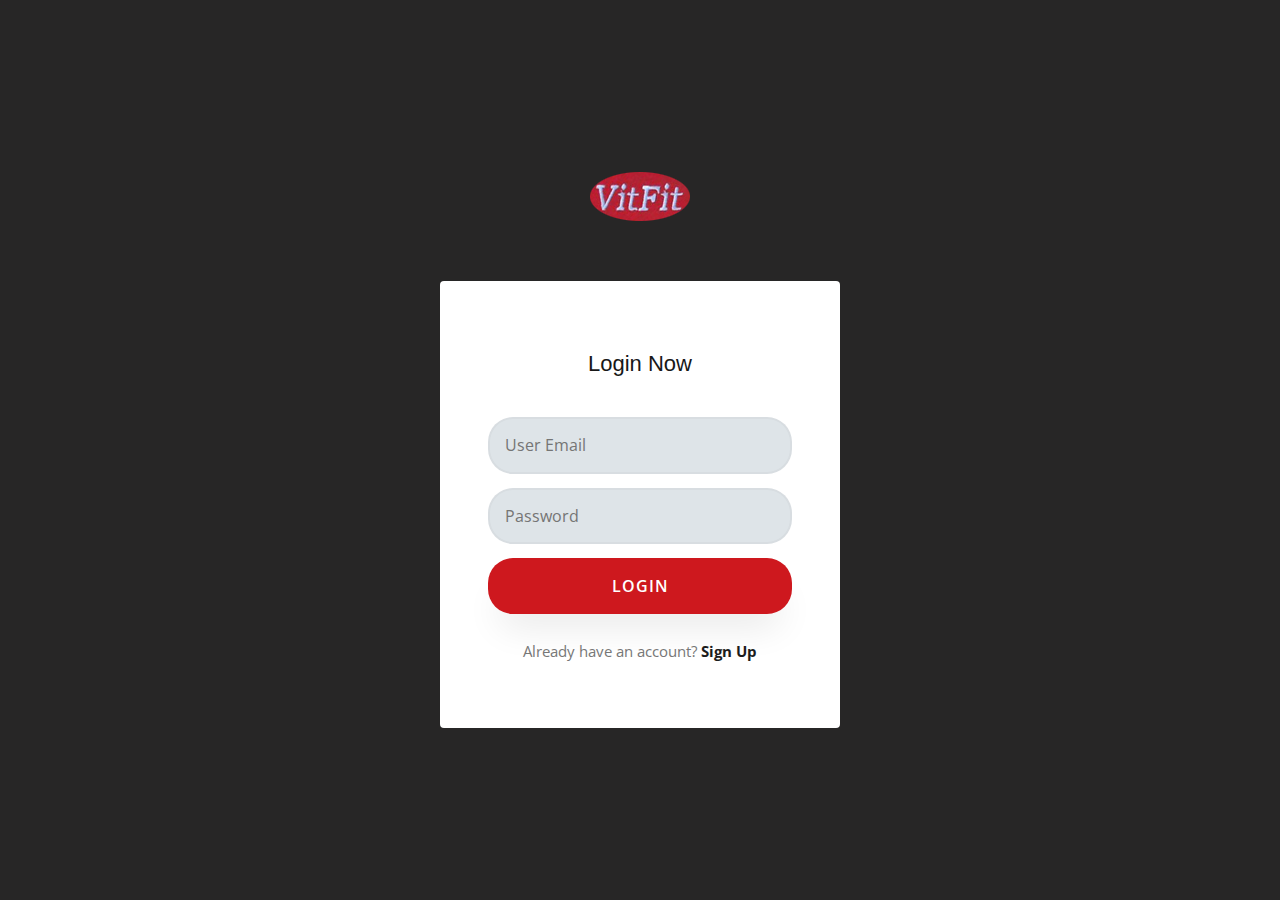
<file: login.html>
<!DOCTYPE html>
<html lang="en">

<meta http-equiv="content-type" content="text/html;charset=UTF-8" /><!-- /Added by HTTrack -->
<head>
  <meta charset="UTF-8">
  <meta name="viewport" content="width=device-width, initial-scale=1.0">
  <meta http-equiv="X-UA-Compatible" content="ie=edge">
  <title>Vit fit</title>
  <link rel="stylesheet" href="css/style-freedom.css">
  <link href="http://fonts.googleapis.com/css?family=Proza+Libre:400,400i,500,600,700&amp;display=swap" rel="stylesheet">
  <link href="http://fonts.googleapis.com/css?family=Open+Sans:300,400,800&amp;display=swap" rel="stylesheet">
  <link rel="stylesheet" href="css/font-awesome.min.css">
  <link rel="stylesheet" href="css/ionicons.min.css">
  <link rel="stylesheet" href="css/animate.css">
  <link rel="stylesheet" href="css/flaticon.css">
  <link rel="stylesheet" href="css/tiny-slider.css">
  <link rel="stylesheet" href="css/glightbox.min.css">
  <link rel="stylesheet" href="css/aos.css">
  <link rel="stylesheet" href="css/style.css">
  <script src="js/server.js"></script>
  <link rel="shortcut icon" type="image/x-icon" href="images/vitlogo.png" />

  
</head>
<body>
<body>
<section class="w3l-forml-main">
	<div class="form-hnyv-sec">
		<div class="wrapper">


			<!--form-stars-here-->
			<div class="logo-apt text-center">
				<h1>
					<!-- <a class="logo-brand" href="index.html">
						<img src="assets/images/logo.png" alt="" title="apt Pro" style="height:50px;" />
					</a> -->


                    <a class="logo-brand" href="index.html">
                        <div class="icon d-flex align-items-center justify-content-center">
                            <img src="images/vitifit.png" />
                        </div>
                       
                      </a>
				</h1>
			
			</div>
			<div class="form-inner-cont">
				<h2>Login Now</h2>
                <span style="color:rgb(100, 6, 6);margin-bottom: 10px;" id="msg"></span>
             
				<form  class="signin-form" id="form">

					<div class="form-input">
						<input type="email" name="email" id="email" placeholder="User Email" required />
					</div>
					<div class="form-input">
						<input type="password" name="password" id="password" placeholder="Password" required />
					</div>
					<button class="btn">Login <span id="loader" style="display: none;" class="fa fa-spin fa-spinner"></span></button>
					<p class="already">Already have an account? <a href="signup.html"><span>Sign Up</span></a></p>

				</form>
			</div>
			
		</div>
		<!--//form-ends-here-->

	</div>
	</div>

	<!-- //coming -->
	</div>

</section>
<script>
    // select form
    
    const formprop = document.querySelector('#form');
    formprop.addEventListener('submit',event =>{
        loader.style.display=""

        event.preventDefault();
        const password = document.getElementById("password").value
        const email = document.getElementById("email").value

        const data = {
            password,
             email}
        newdata=JSON.stringify(data)

        // console.log(newdata)

        fetch(`${serverurl}/api/v1/auth/sign-in`,{
            method:'POST',
            body:newdata,
            headers: { 'Content-Type': 'application/json' },
        }).then(res=>res.json())
        .then(data =>{console.log(data)
        if(data.access_token){
            loader.style.display="none"

           
            sessionStorage.setItem("ozubulu",JSON.stringify(data.access_token));
            msg.innerHTML=data.message; 
       
             window.location.replace("index.html")

        }else{
            msg.innerHTML=data.Error; 
        loader.style.display="none"

            // console.log(data.Error)
        }


        if (data.Error === "Your email isnt verified yet") {
      setTimeout(() => {
        window.location.replace("verify-email.html");
      }, 4000);
      
    }
       
        
        })
        .catch(error =>{
            if(error=="TypeError: Failed to fetch"){
                var error="Network Error, Try again later";
        loader.style.display="none"

            }
            msg.innerHTML=error; 
        
        
        })
    })


</script>



</body>


<!-- Mirrored from p.w3layouts.com/demosWTR/Freedom/07-12-2019/apt-pro_freedom-demo_Free/600935710/web/login.html by HTTrack Website Copier/3.x [XR&CO'2014], Mon, 28 Aug 2023 05:14:50 GMT -->
</html>
</file>
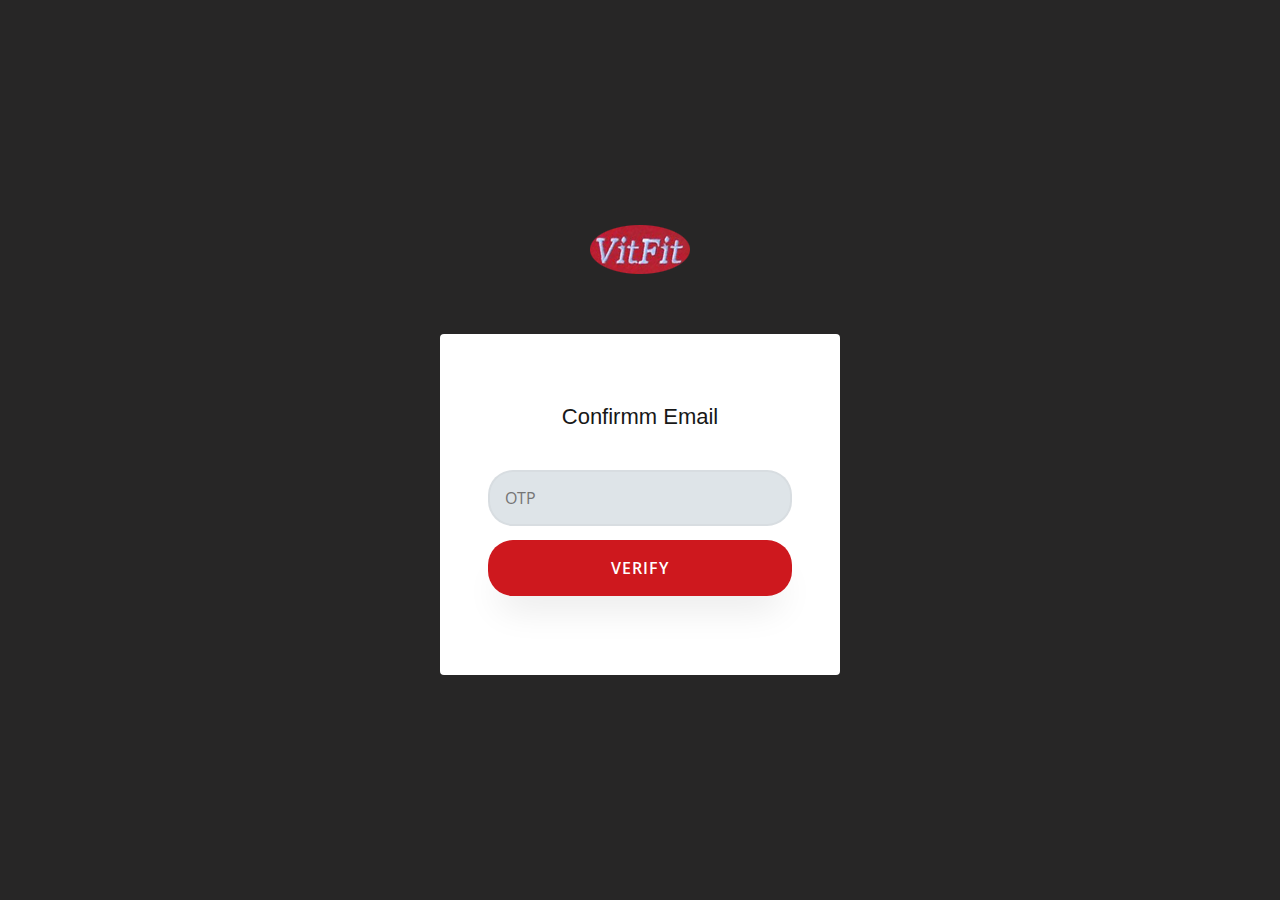
<file: verify-email.html>
<!DOCTYPE html>
<html lang="en">

<meta http-equiv="content-type" content="text/html;charset=UTF-8" /><!-- /Added by HTTrack -->
<head>
  <meta charset="UTF-8">
  <meta name="viewport" content="width=device-width, initial-scale=1.0">
  <meta http-equiv="X-UA-Compatible" content="ie=edge">
  <title>Vit FIT </title>
  <link rel="stylesheet" href="css/style-freedom.css">
  <link href="http://fonts.googleapis.com/css?family=Proza+Libre:400,400i,500,600,700&amp;display=swap" rel="stylesheet">
  <link href="http://fonts.googleapis.com/css?family=Open+Sans:300,400,800&amp;display=swap" rel="stylesheet">
  <link rel="stylesheet" href="css/font-awesome.min.css">
  <link rel="stylesheet" href="css/ionicons.min.css">
  <link rel="stylesheet" href="css/animate.css">
  <link rel="stylesheet" href="css/flaticon.css">
  <link rel="stylesheet" href="css/tiny-slider.css">
  <link rel="stylesheet" href="css/glightbox.min.css">
  <link rel="stylesheet" href="css/aos.css">
  <link rel="stylesheet" href="css/style.css">
  <script src="js/server.js"></script>

  <link rel="shortcut icon" type="image/x-icon" href="images/vitlogo.png" />
  
</head>
<body>
<body>
<section class="w3l-forml-main">
	<div class="form-hnyv-sec">
		<div class="wrapper">


            <div class="logo-apt text-center py-10">
                <h1>
                    <!-- <a class="logo-brand" href="index.html">
                        <img src="assets/images/logo.png" alt="" title="apt Pro" style="height:50px;" />
                    </a> -->


                    <a class="logo-brand" href="index.html">
                      <div class="icon d-flex align-items-center justify-content-center">
                          <img src="images/vitifit.png" />
                      </div>
                     
                    </a>
                </h1>

            </div>
			<div class="form-inner-cont">
				<h2 style="text-align: center;">Confirmm Email</h2>
                <span style="color:rgb(100, 6, 6);margin-bottom: 10px;" id="msg"></span>
             
				<form  class="signin-form" id="form">

					<div class="form-input">
						<input  type="number" name="otp" id="otp" placeholder="OTP" required />
					</div>
					<!-- <div class="form-input">
						<input type="password" name="password" id="password" placeholder="Password" required />
					</div> -->
                    <div style="display: flex;">

                   
					<button class="btn" >VERIFY <span id="loader" style="display: none;" class="fa fa-spin fa-spinner"></span>  </button>
                </div>

				</form>
			</div>
			
		</div>
		<!--//form-ends-here-->

	</div>
	</div>

	<!-- //coming -->
	</div>

</section>
<script>
    // select form
    
    const formprop = document.querySelector('#form');
    formprop.addEventListener('submit',event =>{

        loader.style.display=""
        event.preventDefault();
        const otp = document.getElementById("otp").value
    

        const data = {
            
             otp}
        newdata=JSON.stringify(data)

        // console.log(newdata)

        fetch(`${serverurl}/api/v1/auth/verify-email`,{
            method:'POST',
            body:newdata,
            headers: { 'Content-Type': 'application/json' },
        }).then(res => res.json())
                    .then(data => {
                        console.log(data)
                        if (data && data.success == false) {
                            // submitbtnbefore.style.display="block";
                            //     submitbtnafter.style.display="none";
                            loader.style.display="none"

                            // console.log("not auth")
                        msg.innerHTML = data.Error;

                            throw data
                        }

                        msg.innerHTML = data.message;

                        setTimeout(() => {
                    window.location.href = "book-appointment.html";
                }, 3000);
                    })
        .catch(error =>{
            if(error=="TypeError: Failed to fetch"){
                msg.innerHTML="Network Error, Try again later";
        loader.style.display="none"

            }


            // msg.innerHTML=error; 
        
        
        })
    })


</script>



</body>


<!-- Mirrored from p.w3layouts.com/demosWTR/Freedom/07-12-2019/apt-pro_freedom-demo_Free/600935710/web/login.html by HTTrack Website Copier/3.x [XR&CO'2014], Mon, 28 Aug 2023 05:14:50 GMT -->
</html>
</file>
<file: css/style-freedom.css>
/*
Author: W3layouts
Author URL: http://w3layouts.com
 */
 html {
    scroll-behavior: smooth;
  }
  
  body,
  html {
    margin: 0;
    padding: 0;
    font-family: -apple-system, BlinkMacSystemFont, "Segoe UI", Roboto, Oxygen-Sans, Ubuntu, Cantarell, "Helvetica Neue", sans-serif;
    font-family: 'Open Sans', sans-serif;
  }
  
  * {
    box-sizing: border-box;
  }
  
  :root {
    --theme-opposite: #4f4dc4;
    --theme-color: #ce181e;
    --theme-white: #fff;
    --theme-para: #777;
    --theme-title: #1c1c1c;
    --theme-dark: #181818;
    --theme-dark-lite: #272626;
  }
  
  h3.hny-title,
  h3.hny-title.two {
    font-size: 45px;
    line-height: 50px;
    color: var(--theme-title);
    margin-bottom: 50px;
  }
  
  h3.hny-title.two {
    color: var(--theme-white);
  }
  
  h2.hny-title {
    margin-bottom: 20px;
    color: var(--theme-white);
    font-size: 45px;
    line-height: 50px;
  }
  
  span.sub-dot {
    color: var(--theme-color);
    font-size: 36px;
  }
  
  .hny-sub-head {
    font-style: normal;
    font-weight: normal;
    font-size: 12px;
    text-align: center;
    color: #ffffff;
    background: var(--theme-opposite);
    padding: 4px 10px;
    margin-bottom: 16px;
    display: inline-block;
    text-transform: uppercase;
    border-radius: 4px;
  }
  
  h2.inner-page {
    font-size: 45px;
    line-height: 50px;
    color: var(--theme-white);
  }
  
  .img-responsive {
    max-width: 100%;
  }
  
  .d-grid {
    display: grid;
  }
  
  .d-flex {
    display: flex;
    display: -webkit-flex;
  }
  
  .text-center {
    text-align: center;
  }
  
  .text-left {
    text-align: left;
  }
  
  .text-right {
    text-align: right;
  }
  
  h1,
  h2,
  h3,
  h4,
  h5,
  h6 {
    font-family: 'Oswald', sans-serif;
    font-family: 'Proza Libre', sans-serif;
    margin: 0;
    padding: 0;
  }
  
  button,
  input,
  select {
    -webkit-appearance: none;
    outline: none;
    font-family: 'Open Sans', sans-serif;
  }
  
  textarea {
    font-family: 'Open Sans', sans-serif;
  }
  
  button,
  .btn,
  select {
    cursor: pointer;
  }
  
  a {
    text-decoration: none;
  }
  
  iframe {
    border: none;
    display: block;
  }
  
  ul {
    margin: 0;
    padding: 0;
  }
  
  p {
    color: var(--theme-para);
    line-height: 28px;
  }
  
  .p-relative {
    position: relative;
  }
  
  .p-absolute {
    position: absolute;
  }
  
  .p-fixed {
    position: fixed;
  }
  
  .p-sticky {
    position: -webkit-sticky;
    position: sticky;
  }
  
  .btn,
  button,
  .actionbg,
  input,
  textarea {
    border-radius: 0px;
  }
  
  .btn:hover,
  button:hover {
    transition: 0.5s ease;
    -webkit-transition: 0.5s ease;
    -o-transition: 0.5s ease;
    -ms-transition: 0.5s ease;
    -moz-transition: 0.5s ease;
  }
  
  .wrapper {
    width: 100%;
    padding-right: 15px;
    padding-left: 15px;
    margin-right: auto;
    margin-left: auto;
  }
  
  .hny-sub {
    font-size: 17px;
    color: var(--theme-color);
    font-weight: 600;
    line-height: 26px;
    display: block;
  }
  
  /*BUTTONS*/
  .read-more-button {
    margin-top: 46px;
  }
  
  .read-1,
  .read-2 {
    border: 2px solid var(--theme-white);
    color: var(--theme-white);
    background: transparent;
    font-size: 16px;
    padding: 10px 30px;
    border-radius: 25px;
    -webkit-border-radius: 25px;
    -moz-border-radius: 25px;
    -ms-border-radius: 25px;
    -o-border-radius: 25px;
    font-weight: 600;
    display: inline-block;
  }
  
  .read-2 {
    border: 2px solid var(--theme-color);
    color: var(--theme-color);
    background: transparent;
  }
  
  .read-1:hover,
  .read-2:hover {
    border: 2px solid var(--theme-color);
    color: #fff;
    background: var(--theme-color);
  }
  
  /*BUTTONS*/
  @media (min-width: 576px) {
    .wrapper {
      max-width: 540px;
    }
  }
  
  @media (min-width: 768px) {
    .wrapper {
      max-width: 720px;
    }
  }
  
  @media (min-width: 992px) {
    .wrapper {
      max-width: 960px;
    }
  }
  
  @media (min-width: 1200px) {
    .wrapper {
      max-width: 1140px;
    }
  }
  
  .wrapper-full {
    width: 100%;
    padding-right: 15px;
    padding-left: 15px;
    margin-right: auto;
    margin-left: auto;
  }
  
  .section-gap {
    padding: 100px 0;
  }
  
  h3.hny-title,
  h3.hny-title.two {
    font-size: 46px;
    line-height: 56px;
    margin-bottom: 24px;
    position: relative;
    display: inline-block;
    padding-left: 140px;
    color: var(--theme-white);
  }
  
  h3.hny-title::before,
  h3.hny-title.two::before {
    content: '';
    display: inline-block;
    background-color: rgba(255, 255, 255, 0.3);
    height: 1px;
    padding-right: 16px;
    margin-top: 10px;
    position: absolute;
    width: 120px;
    left: 0px;
    padding-right: 10px;
    top: 0px;
  }
  
  @media all and (max-width: 1440px) {
  
    h3.hny-title,
    h3.hny-title.two {
      font-size: 40px;
      line-height: 50px;
    }
  }
  
  @media all and (max-width: 1440px) {
    .section-gap {
      padding: 80px 0;
    }
  }
  
  @media all and (max-width: 1366px) {
    .section-gap {
      padding: 80px 0;
    }
  }
  
  @media all and (max-width: 1280px) {
    .section-gap {
      padding: 60px 0;
    }
  }
  
  @media all and (max-width: 992px) {
  
    h3.hny-title,
    h3.hny-title.two {
      font-size: 42px;
      line-height: 52px;
      padding-left: 90px;
    }
  
    h3.hny-title::before,
    h3.hny-title.two::before {
      width: 70px;
    }
  
    .read-more-button {
      margin-top: 20px;
    }
  }
  
  @media all and (max-width: 668px) {
  
    h3.hny-title,
    h3.hny-title.two {
      font-size: 40px;
      line-height: 50px;
    }
  
    span.sub-title {
      font-size: 15px;
    }
  
    .section-gap {
      padding: 50px 0;
    }
  
    .read-1,
    .read-2 {
      padding: 8px 30px;
    }
  }
  
  @media all and (max-width: 641px) {
  
    h3.hny-title,
    h3.hny-title.two {
      font-size: 38px;
      line-height: 45px;
      padding-left: 70px;
    }
  
    h3.hny-title::before,
    h3.hny-title.two::before {
      width: 50px;
    }
  }
  
  @media all and (max-width: 580px) {
  
    h3.hny-title,
    h3.hny-title.two {
      font-size: 32px;
      line-height: 38px;
    }
  
    span.sub-title {
      font-size: 14px;
    }
  
    h2.hny-title {
      margin-bottom: 7px;
      font-size: 34px;
      line-height: 40px;
    }
  }
  
  @media all and (max-width: 384px) {
  
    h3.hny-title,
    h3.hny-title.two {
      font-size: 30px;
      line-height: 40px;
    }
  
    h2.hny-title {
      margin-bottom: 7px;
      font-size: 32px;
      line-height: 38px;
    }
  }
  
  @media all and (max-width: 375px) {
    h3.hny-title.two {
      font-size: 28px;
      line-height: 32px;
    }
  
    h2.hny-title {
      font-size: 28px;
      line-height: 32px;
    }
  }
  
  @media all and (max-width: 360px) {
    h3.hny-title.two {
      font-size: 26px;
      line-height: 30px;
    }
  
    h2.hny-title {
      font-size: 26px;
      line-height: 30px;
    }
  }
  
  /*!
   *  Font Awesome 4.7.0 by @davegandy - http://fontawesome.io - @fontawesome
   *  License - http://fontawesome.io/license (Font: SIL OFL 1.1, CSS: MIT License)
   */
  /* FONT PATH
   * -------------------------- */
  @font-face {
    font-family: 'FontAwesome';
    src: url("../fonts/fontawesome-webfont3e6e.eot?v=4.7.0");
    src: url("../fonts/fontawesome-webfontd41d.eot?#iefix&v=4.7.0") format("embedded-opentype"), url("../fonts/fontawesome-webfont3e6e.woff2?v=4.7.0") format("woff2"), url("../fonts/fontawesome-webfont3e6e.woff?v=4.7.0") format("woff"), url("../fonts/fontawesome-webfont3e6e.ttf?v=4.7.0") format("truetype"), url("../fonts/fontawesome-webfont3e6e.svg?v=4.7.0#fontawesomeregular") format("svg");
    font-weight: normal;
    font-style: normal;
  }
  
  .fa {
    display: inline-block;
    font: normal normal normal 14px/1 FontAwesome;
    font-size: inherit;
    text-rendering: auto;
    -webkit-font-smoothing: antialiased;
    -moz-osx-font-smoothing: grayscale;
  }
  
  /* makes the font 33% larger relative to the icon container */
  .fa-lg {
    font-size: 1.33333333em;
    line-height: 0.75em;
    vertical-align: -15%;
  }
  
  .fa-2x {
    font-size: 2em;
  }
  
  .fa-3x {
    font-size: 3em;
  }
  
  .fa-4x {
    font-size: 4em;
  }
  
  .fa-5x {
    font-size: 5em;
  }
  
  .fa-fw {
    width: 1.28571429em;
    text-align: center;
  }
  
  .fa-ul {
    padding-left: 0;
    margin-left: 2.14285714em;
    list-style-type: none;
  }
  
  .fa-ul>li {
    position: relative;
  }
  
  .fa-li {
    position: absolute;
    left: -2.14285714em;
    width: 2.14285714em;
    top: 0.14285714em;
    text-align: center;
  }
  
  .fa-li.fa-lg {
    left: -1.85714286em;
  }
  
  .fa-border {
    padding: .2em .25em .15em;
    border: solid 0.08em #eeeeee;
    border-radius: .1em;
  }
  
  .fa-pull-left {
    float: left;
  }
  
  .fa-pull-right {
    float: right;
  }
  
  .fa.fa-pull-left {
    margin-right: .3em;
  }
  
  .fa.fa-pull-right {
    margin-left: .3em;
  }
  
  /* Deprecated as of 4.4.0 */
  .pull-right {
    float: right;
  }
  
  .pull-left {
    float: left;
  }
  
  .fa.pull-left {
    margin-right: .3em;
  }
  
  .fa.pull-right {
    margin-left: .3em;
  }
  
  .fa-spin {
    -webkit-animation: fa-spin 2s infinite linear;
    animation: fa-spin 2s infinite linear;
  }
  
  .fa-pulse {
    -webkit-animation: fa-spin 1s infinite steps(8);
    animation: fa-spin 1s infinite steps(8);
  }
  
  @-webkit-keyframes fa-spin {
    0% {
      transform: rotate(0deg);
    }
  
    100% {
      transform: rotate(359deg);
    }
  }
  
  @keyframes fa-spin {
    0% {
      transform: rotate(0deg);
    }
  
    100% {
      transform: rotate(359deg);
    }
  }
  
  .fa-rotate-90 {
    -ms-filter: "progid:DXImageTransform.Microsoft.BasicImage(rotation=1)";
    transform: rotate(90deg);
  }
  
  .fa-rotate-180 {
    -ms-filter: "progid:DXImageTransform.Microsoft.BasicImage(rotation=2)";
    transform: rotate(180deg);
  }
  
  .fa-rotate-270 {
    -ms-filter: "progid:DXImageTransform.Microsoft.BasicImage(rotation=3)";
    transform: rotate(270deg);
  }
  
  .fa-flip-horizontal {
    -ms-filter: "progid:DXImageTransform.Microsoft.BasicImage(rotation=0, mirror=1)";
    transform: scale(-1, 1);
  }
  
  .fa-flip-vertical {
    -ms-filter: "progid:DXImageTransform.Microsoft.BasicImage(rotation=2, mirror=1)";
    transform: scale(1, -1);
  }
  
  :root .fa-rotate-90,
  :root .fa-rotate-180,
  :root .fa-rotate-270,
  :root .fa-flip-horizontal,
  :root .fa-flip-vertical {
    -webkit-filter: none;
    filter: none;
  }
  
  .fa-stack {
    position: relative;
    display: inline-block;
    width: 2em;
    height: 2em;
    line-height: 2em;
    vertical-align: middle;
  }
  
  .fa-stack-1x,
  .fa-stack-2x {
    position: absolute;
    left: 0;
    width: 100%;
    text-align: center;
  }
  
  .fa-stack-1x {
    line-height: inherit;
  }
  
  .fa-stack-2x {
    font-size: 2em;
  }
  
  .fa-inverse {
    color: #ffffff;
  }
  
  /* Font Awesome uses the Unicode Private Use Area (PUA) to ensure screen
     readers do not read off random characters that represent icons */
  .fa-glass:before {
    content: "\f000";
  }
  
  .fa-music:before {
    content: "\f001";
  }
  
  .fa-search:before {
    content: "\f002";
  }
  
  .fa-envelope-o:before {
    content: "\f003";
  }
  
  .fa-heart:before {
    content: "\f004";
  }
  
  .fa-star:before {
    content: "\f005";
  }
  
  .fa-star-o:before {
    content: "\f006";
  }
  
  .fa-user:before {
    content: "\f007";
  }
  
  .fa-film:before {
    content: "\f008";
  }
  
  .fa-th-large:before {
    content: "\f009";
  }
  
  .fa-th:before {
    content: "\f00a";
  }
  
  .fa-th-list:before {
    content: "\f00b";
  }
  
  .fa-check:before {
    content: "\f00c";
  }
  
  .fa-remove:before,
  .fa-close:before,
  .fa-times:before {
    content: "\f00d";
  }
  
  .fa-search-plus:before {
    content: "\f00e";
  }
  
  .fa-search-minus:before {
    content: "\f010";
  }
  
  .fa-power-off:before {
    content: "\f011";
  }
  
  .fa-signal:before {
    content: "\f012";
  }
  
  .fa-gear:before,
  .fa-cog:before {
    content: "\f013";
  }
  
  .fa-trash-o:before {
    content: "\f014";
  }
  
  .fa-home:before {
    content: "\f015";
  }
  
  .fa-file-o:before {
    content: "\f016";
  }
  
  .fa-clock-o:before {
    content: "\f017";
  }
  
  .fa-road:before {
    content: "\f018";
  }
  
  .fa-download:before {
    content: "\f019";
  }
  
  .fa-arrow-circle-o-down:before {
    content: "\f01a";
  }
  
  .fa-arrow-circle-o-up:before {
    content: "\f01b";
  }
  
  .fa-inbox:before {
    content: "\f01c";
  }
  
  .fa-play-circle-o:before {
    content: "\f01d";
  }
  
  .fa-rotate-right:before,
  .fa-repeat:before {
    content: "\f01e";
  }
  
  .fa-refresh:before {
    content: "\f021";
  }
  
  .fa-list-alt:before {
    content: "\f022";
  }
  
  .fa-lock:before {
    content: "\f023";
  }
  
  .fa-flag:before {
    content: "\f024";
  }
  
  .fa-headphones:before {
    content: "\f025";
  }
  
  .fa-volume-off:before {
    content: "\f026";
  }
  
  .fa-volume-down:before {
    content: "\f027";
  }
  
  .fa-volume-up:before {
    content: "\f028";
  }
  
  .fa-qrcode:before {
    content: "\f029";
  }
  
  .fa-barcode:before {
    content: "\f02a";
  }
  
  .fa-tag:before {
    content: "\f02b";
  }
  
  .fa-tags:before {
    content: "\f02c";
  }
  
  .fa-book:before {
    content: "\f02d";
  }
  
  .fa-bookmark:before {
    content: "\f02e";
  }
  
  .fa-print:before {
    content: "\f02f";
  }
  
  .fa-camera:before {
    content: "\f030";
  }
  
  .fa-font:before {
    content: "\f031";
  }
  
  .fa-bold:before {
    content: "\f032";
  }
  
  .fa-italic:before {
    content: "\f033";
  }
  
  .fa-text-height:before {
    content: "\f034";
  }
  
  .fa-text-width:before {
    content: "\f035";
  }
  
  .fa-align-left:before {
    content: "\f036";
  }
  
  .fa-align-center:before {
    content: "\f037";
  }
  
  .fa-align-right:before {
    content: "\f038";
  }
  
  .fa-align-justify:before {
    content: "\f039";
  }
  
  .fa-list:before {
    content: "\f03a";
  }
  
  .fa-dedent:before,
  .fa-outdent:before {
    content: "\f03b";
  }
  
  .fa-indent:before {
    content: "\f03c";
  }
  
  .fa-video-camera:before {
    content: "\f03d";
  }
  
  .fa-photo:before,
  .fa-image:before,
  .fa-picture-o:before {
    content: "\f03e";
  }
  
  .fa-pencil:before {
    content: "\f040";
  }
  
  .fa-map-marker:before {
    content: "\f041";
  }
  
  .fa-adjust:before {
    content: "\f042";
  }
  
  .fa-tint:before {
    content: "\f043";
  }
  
  .fa-edit:before,
  .fa-pencil-square-o:before {
    content: "\f044";
  }
  
  .fa-share-square-o:before {
    content: "\f045";
  }
  
  .fa-check-square-o:before {
    content: "\f046";
  }
  
  .fa-arrows:before {
    content: "\f047";
  }
  
  .fa-step-backward:before {
    content: "\f048";
  }
  
  .fa-fast-backward:before {
    content: "\f049";
  }
  
  .fa-backward:before {
    content: "\f04a";
  }
  
  .fa-play:before {
    content: "\f04b";
  }
  
  .fa-pause:before {
    content: "\f04c";
  }
  
  .fa-stop:before {
    content: "\f04d";
  }
  
  .fa-forward:before {
    content: "\f04e";
  }
  
  .fa-fast-forward:before {
    content: "\f050";
  }
  
  .fa-step-forward:before {
    content: "\f051";
  }
  
  .fa-eject:before {
    content: "\f052";
  }
  
  .fa-chevron-left:before {
    content: "\f053";
  }
  
  .fa-chevron-right:before {
    content: "\f054";
  }
  
  .fa-plus-circle:before {
    content: "\f055";
  }
  
  .fa-minus-circle:before {
    content: "\f056";
  }
  
  .fa-times-circle:before {
    content: "\f057";
  }
  
  .fa-check-circle:before {
    content: "\f058";
  }
  
  .fa-question-circle:before {
    content: "\f059";
  }
  
  .fa-info-circle:before {
    content: "\f05a";
  }
  
  .fa-crosshairs:before {
    content: "\f05b";
  }
  
  .fa-times-circle-o:before {
    content: "\f05c";
  }
  
  .fa-check-circle-o:before {
    content: "\f05d";
  }
  
  .fa-ban:before {
    content: "\f05e";
  }
  
  .fa-arrow-left:before {
    content: "\f060";
  }
  
  .fa-arrow-right:before {
    content: "\f061";
  }
  
  .fa-arrow-up:before {
    content: "\f062";
  }
  
  .fa-arrow-down:before {
    content: "\f063";
  }
  
  .fa-mail-forward:before,
  .fa-share:before {
    content: "\f064";
  }
  
  .fa-expand:before {
    content: "\f065";
  }
  
  .fa-compress:before {
    content: "\f066";
  }
  
  .fa-plus:before {
    content: "\f067";
  }
  
  .fa-minus:before {
    content: "\f068";
  }
  
  .fa-asterisk:before {
    content: "\f069";
  }
  
  .fa-exclamation-circle:before {
    content: "\f06a";
  }
  
  .fa-gift:before {
    content: "\f06b";
  }
  
  .fa-leaf:before {
    content: "\f06c";
  }
  
  .fa-fire:before {
    content: "\f06d";
  }
  
  .fa-eye:before {
    content: "\f06e";
  }
  
  .fa-eye-slash:before {
    content: "\f070";
  }
  
  .fa-warning:before,
  .fa-exclamation-triangle:before {
    content: "\f071";
  }
  
  .fa-plane:before {
    content: "\f072";
  }
  
  .fa-calendar:before {
    content: "\f073";
  }
  
  .fa-random:before {
    content: "\f074";
  }
  
  .fa-comment:before {
    content: "\f075";
  }
  
  .fa-magnet:before {
    content: "\f076";
  }
  
  .fa-chevron-up:before {
    content: "\f077";
  }
  
  .fa-chevron-down:before {
    content: "\f078";
  }
  
  .fa-retweet:before {
    content: "\f079";
  }
  
  .fa-shopping-cart:before {
    content: "\f07a";
  }
  
  .fa-folder:before {
    content: "\f07b";
  }
  
  .fa-folder-open:before {
    content: "\f07c";
  }
  
  .fa-arrows-v:before {
    content: "\f07d";
  }
  
  .fa-arrows-h:before {
    content: "\f07e";
  }
  
  .fa-bar-chart-o:before,
  .fa-bar-chart:before {
    content: "\f080";
  }
  
  .fa-twitter-square:before {
    content: "\f081";
  }
  
  .fa-facebook-square:before {
    content: "\f082";
  }
  
  .fa-camera-retro:before {
    content: "\f083";
  }
  
  .fa-key:before {
    content: "\f084";
  }
  
  .fa-gears:before,
  .fa-cogs:before {
    content: "\f085";
  }
  
  .fa-comments:before {
    content: "\f086";
  }
  
  .fa-thumbs-o-up:before {
    content: "\f087";
  }
  
  .fa-thumbs-o-down:before {
    content: "\f088";
  }
  
  .fa-star-half:before {
    content: "\f089";
  }
  
  .fa-heart-o:before {
    content: "\f08a";
  }
  
  .fa-sign-out:before {
    content: "\f08b";
  }
  
  .fa-linkedin-square:before {
    content: "\f08c";
  }
  
  .fa-thumb-tack:before {
    content: "\f08d";
  }
  
  .fa-external-link:before {
    content: "\f08e";
  }
  
  .fa-sign-in:before {
    content: "\f090";
  }
  
  .fa-trophy:before {
    content: "\f091";
  }
  
  .fa-github-square:before {
    content: "\f092";
  }
  
  .fa-upload:before {
    content: "\f093";
  }
  
  .fa-lemon-o:before {
    content: "\f094";
  }
  
  .fa-phone:before {
    content: "\f095";
  }
  
  .fa-square-o:before {
    content: "\f096";
  }
  
  .fa-bookmark-o:before {
    content: "\f097";
  }
  
  .fa-phone-square:before {
    content: "\f098";
  }
  
  .fa-twitter:before {
    content: "\f099";
  }
  
  .fa-facebook-f:before,
  .fa-facebook:before {
    content: "\f09a";
  }
  
  .fa-github:before {
    content: "\f09b";
  }
  
  .fa-unlock:before {
    content: "\f09c";
  }
  
  .fa-credit-card:before {
    content: "\f09d";
  }
  
  .fa-feed:before,
  .fa-rss:before {
    content: "\f09e";
  }
  
  .fa-hdd-o:before {
    content: "\f0a0";
  }
  
  .fa-bullhorn:before {
    content: "\f0a1";
  }
  
  .fa-bell:before {
    content: "\f0f3";
  }
  
  .fa-certificate:before {
    content: "\f0a3";
  }
  
  .fa-hand-o-right:before {
    content: "\f0a4";
  }
  
  .fa-hand-o-left:before {
    content: "\f0a5";
  }
  
  .fa-hand-o-up:before {
    content: "\f0a6";
  }
  
  .fa-hand-o-down:before {
    content: "\f0a7";
  }
  
  .fa-arrow-circle-left:before {
    content: "\f0a8";
  }
  
  .fa-arrow-circle-right:before {
    content: "\f0a9";
  }
  
  .fa-arrow-circle-up:before {
    content: "\f0aa";
  }
  
  .fa-arrow-circle-down:before {
    content: "\f0ab";
  }
  
  .fa-globe:before {
    content: "\f0ac";
  }
  
  .fa-wrench:before {
    content: "\f0ad";
  }
  
  .fa-tasks:before {
    content: "\f0ae";
  }
  
  .fa-filter:before {
    content: "\f0b0";
  }
  
  .fa-briefcase:before {
    content: "\f0b1";
  }
  
  .fa-arrows-alt:before {
    content: "\f0b2";
  }
  
  .fa-group:before,
  .fa-users:before {
    content: "\f0c0";
  }
  
  .fa-chain:before,
  .fa-link:before {
    content: "\f0c1";
  }
  
  .fa-cloud:before {
    content: "\f0c2";
  }
  
  .fa-flask:before {
    content: "\f0c3";
  }
  
  .fa-cut:before,
  .fa-scissors:before {
    content: "\f0c4";
  }
  
  .fa-copy:before,
  .fa-files-o:before {
    content: "\f0c5";
  }
  
  .fa-paperclip:before {
    content: "\f0c6";
  }
  
  .fa-save:before,
  .fa-floppy-o:before {
    content: "\f0c7";
  }
  
  .fa-square:before {
    content: "\f0c8";
  }
  
  .fa-navicon:before,
  .fa-reorder:before,
  .fa-bars:before {
    content: "\f0c9";
  }
  
  .fa-list-ul:before {
    content: "\f0ca";
  }
  
  .fa-list-ol:before {
    content: "\f0cb";
  }
  
  .fa-strikethrough:before {
    content: "\f0cc";
  }
  
  .fa-underline:before {
    content: "\f0cd";
  }
  
  .fa-table:before {
    content: "\f0ce";
  }
  
  .fa-magic:before {
    content: "\f0d0";
  }
  
  .fa-truck:before {
    content: "\f0d1";
  }
  
  .fa-pinterest:before {
    content: "\f0d2";
  }
  
  .fa-pinterest-square:before {
    content: "\f0d3";
  }
  
  .fa-google-plus-square:before {
    content: "\f0d4";
  }
  
  .fa-google-plus:before {
    content: "\f0d5";
  }
  
  .fa-money:before {
    content: "\f0d6";
  }
  
  .fa-caret-down:before {
    content: "\f0d7";
  }
  
  .fa-caret-up:before {
    content: "\f0d8";
  }
  
  .fa-caret-left:before {
    content: "\f0d9";
  }
  
  .fa-caret-right:before {
    content: "\f0da";
  }
  
  .fa-columns:before {
    content: "\f0db";
  }
  
  .fa-unsorted:before,
  .fa-sort:before {
    content: "\f0dc";
  }
  
  .fa-sort-down:before,
  .fa-sort-desc:before {
    content: "\f0dd";
  }
  
  .fa-sort-up:before,
  .fa-sort-asc:before {
    content: "\f0de";
  }
  
  .fa-envelope:before {
    content: "\f0e0";
  }
  
  .fa-linkedin:before {
    content: "\f0e1";
  }
  
  .fa-rotate-left:before,
  .fa-undo:before {
    content: "\f0e2";
  }
  
  .fa-legal:before,
  .fa-gavel:before {
    content: "\f0e3";
  }
  
  .fa-dashboard:before,
  .fa-tachometer:before {
    content: "\f0e4";
  }
  
  .fa-comment-o:before {
    content: "\f0e5";
  }
  
  .fa-comments-o:before {
    content: "\f0e6";
  }
  
  .fa-flash:before,
  .fa-bolt:before {
    content: "\f0e7";
  }
  
  .fa-sitemap:before {
    content: "\f0e8";
  }
  
  .fa-umbrella:before {
    content: "\f0e9";
  }
  
  .fa-paste:before,
  .fa-clipboard:before {
    content: "\f0ea";
  }
  
  .fa-lightbulb-o:before {
    content: "\f0eb";
  }
  
  .fa-exchange:before {
    content: "\f0ec";
  }
  
  .fa-cloud-download:before {
    content: "\f0ed";
  }
  
  .fa-cloud-upload:before {
    content: "\f0ee";
  }
  
  .fa-user-md:before {
    content: "\f0f0";
  }
  
  .fa-stethoscope:before {
    content: "\f0f1";
  }
  
  .fa-suitcase:before {
    content: "\f0f2";
  }
  
  .fa-bell-o:before {
    content: "\f0a2";
  }
  
  .fa-coffee:before {
    content: "\f0f4";
  }
  
  .fa-cutlery:before {
    content: "\f0f5";
  }
  
  .fa-file-text-o:before {
    content: "\f0f6";
  }
  
  .fa-building-o:before {
    content: "\f0f7";
  }
  
  .fa-hospital-o:before {
    content: "\f0f8";
  }
  
  .fa-ambulance:before {
    content: "\f0f9";
  }
  
  .fa-medkit:before {
    content: "\f0fa";
  }
  
  .fa-fighter-jet:before {
    content: "\f0fb";
  }
  
  .fa-beer:before {
    content: "\f0fc";
  }
  
  .fa-h-square:before {
    content: "\f0fd";
  }
  
  .fa-plus-square:before {
    content: "\f0fe";
  }
  
  .fa-angle-double-left:before {
    content: "\f100";
  }
  
  .fa-angle-double-right:before {
    content: "\f101";
  }
  
  .fa-angle-double-up:before {
    content: "\f102";
  }
  
  .fa-angle-double-down:before {
    content: "\f103";
  }
  
  .fa-angle-left:before {
    content: "\f104";
  }
  
  .fa-angle-right:before {
    content: "\f105";
  }
  
  .fa-angle-up:before {
    content: "\f106";
  }
  
  .fa-angle-down:before {
    content: "\f107";
  }
  
  .fa-desktop:before {
    content: "\f108";
  }
  
  .fa-laptop:before {
    content: "\f109";
  }
  
  .fa-tablet:before {
    content: "\f10a";
  }
  
  .fa-mobile-phone:before,
  .fa-mobile:before {
    content: "\f10b";
  }
  
  .fa-circle-o:before {
    content: "\f10c";
  }
  
  .fa-quote-left:before {
    content: "\f10d";
  }
  
  .fa-quote-right:before {
    content: "\f10e";
  }
  
  .fa-spinner:before {
    content: "\f110";
  }
  
  .fa-circle:before {
    content: "\f111";
  }
  
  .fa-mail-reply:before,
  .fa-reply:before {
    content: "\f112";
  }
  
  .fa-github-alt:before {
    content: "\f113";
  }
  
  .fa-folder-o:before {
    content: "\f114";
  }
  
  .fa-folder-open-o:before {
    content: "\f115";
  }
  
  .fa-smile-o:before {
    content: "\f118";
  }
  
  .fa-frown-o:before {
    content: "\f119";
  }
  
  .fa-meh-o:before {
    content: "\f11a";
  }
  
  .fa-gamepad:before {
    content: "\f11b";
  }
  
  .fa-keyboard-o:before {
    content: "\f11c";
  }
  
  .fa-flag-o:before {
    content: "\f11d";
  }
  
  .fa-flag-checkered:before {
    content: "\f11e";
  }
  
  .fa-terminal:before {
    content: "\f120";
  }
  
  .fa-code:before {
    content: "\f121";
  }
  
  .fa-mail-reply-all:before,
  .fa-reply-all:before {
    content: "\f122";
  }
  
  .fa-star-half-empty:before,
  .fa-star-half-full:before,
  .fa-star-half-o:before {
    content: "\f123";
  }
  
  .fa-location-arrow:before {
    content: "\f124";
  }
  
  .fa-crop:before {
    content: "\f125";
  }
  
  .fa-code-fork:before {
    content: "\f126";
  }
  
  .fa-unlink:before,
  .fa-chain-broken:before {
    content: "\f127";
  }
  
  .fa-question:before {
    content: "\f128";
  }
  
  .fa-info:before {
    content: "\f129";
  }
  
  .fa-exclamation:before {
    content: "\f12a";
  }
  
  .fa-superscript:before {
    content: "\f12b";
  }
  
  .fa-subscript:before {
    content: "\f12c";
  }
  
  .fa-eraser:before {
    content: "\f12d";
  }
  
  .fa-puzzle-piece:before {
    content: "\f12e";
  }
  
  .fa-microphone:before {
    content: "\f130";
  }
  
  .fa-microphone-slash:before {
    content: "\f131";
  }
  
  .fa-shield:before {
    content: "\f132";
  }
  
  .fa-calendar-o:before {
    content: "\f133";
  }
  
  .fa-fire-extinguisher:before {
    content: "\f134";
  }
  
  .fa-rocket:before {
    content: "\f135";
  }
  
  .fa-maxcdn:before {
    content: "\f136";
  }
  
  .fa-chevron-circle-left:before {
    content: "\f137";
  }
  
  .fa-chevron-circle-right:before {
    content: "\f138";
  }
  
  .fa-chevron-circle-up:before {
    content: "\f139";
  }
  
  .fa-chevron-circle-down:before {
    content: "\f13a";
  }
  
  .fa-html5:before {
    content: "\f13b";
  }
  
  .fa-css3:before {
    content: "\f13c";
  }
  
  .fa-anchor:before {
    content: "\f13d";
  }
  
  .fa-unlock-alt:before {
    content: "\f13e";
  }
  
  .fa-bullseye:before {
    content: "\f140";
  }
  
  .fa-ellipsis-h:before {
    content: "\f141";
  }
  
  .fa-ellipsis-v:before {
    content: "\f142";
  }
  
  .fa-rss-square:before {
    content: "\f143";
  }
  
  .fa-play-circle:before {
    content: "\f144";
  }
  
  .fa-ticket:before {
    content: "\f145";
  }
  
  .fa-minus-square:before {
    content: "\f146";
  }
  
  .fa-minus-square-o:before {
    content: "\f147";
  }
  
  .fa-level-up:before {
    content: "\f148";
  }
  
  .fa-level-down:before {
    content: "\f149";
  }
  
  .fa-check-square:before {
    content: "\f14a";
  }
  
  .fa-pencil-square:before {
    content: "\f14b";
  }
  
  .fa-external-link-square:before {
    content: "\f14c";
  }
  
  .fa-share-square:before {
    content: "\f14d";
  }
  
  .fa-compass:before {
    content: "\f14e";
  }
  
  .fa-toggle-down:before,
  .fa-caret-square-o-down:before {
    content: "\f150";
  }
  
  .fa-toggle-up:before,
  .fa-caret-square-o-up:before {
    content: "\f151";
  }
  
  .fa-toggle-right:before,
  .fa-caret-square-o-right:before {
    content: "\f152";
  }
  
  .fa-euro:before,
  .fa-eur:before {
    content: "\f153";
  }
  
  .fa-gbp:before {
    content: "\f154";
  }
  
  .fa-dollar:before,
  .fa-usd:before {
    content: "\f155";
  }
  
  .fa-rupee:before,
  .fa-inr:before {
    content: "\f156";
  }
  
  .fa-cny:before,
  .fa-rmb:before,
  .fa-yen:before,
  .fa-jpy:before {
    content: "\f157";
  }
  
  .fa-ruble:before,
  .fa-rouble:before,
  .fa-rub:before {
    content: "\f158";
  }
  
  .fa-won:before,
  .fa-krw:before {
    content: "\f159";
  }
  
  .fa-bitcoin:before,
  .fa-btc:before {
    content: "\f15a";
  }
  
  .fa-file:before {
    content: "\f15b";
  }
  
  .fa-file-text:before {
    content: "\f15c";
  }
  
  .fa-sort-alpha-asc:before {
    content: "\f15d";
  }
  
  .fa-sort-alpha-desc:before {
    content: "\f15e";
  }
  
  .fa-sort-amount-asc:before {
    content: "\f160";
  }
  
  .fa-sort-amount-desc:before {
    content: "\f161";
  }
  
  .fa-sort-numeric-asc:before {
    content: "\f162";
  }
  
  .fa-sort-numeric-desc:before {
    content: "\f163";
  }
  
  .fa-thumbs-up:before {
    content: "\f164";
  }
  
  .fa-thumbs-down:before {
    content: "\f165";
  }
  
  .fa-youtube-square:before {
    content: "\f166";
  }
  
  .fa-youtube:before {
    content: "\f167";
  }
  
  .fa-xing:before {
    content: "\f168";
  }
  
  .fa-xing-square:before {
    content: "\f169";
  }
  
  .fa-youtube-play:before {
    content: "\f16a";
  }
  
  .fa-dropbox:before {
    content: "\f16b";
  }
  
  .fa-stack-overflow:before {
    content: "\f16c";
  }
  
  .fa-instagram:before {
    content: "\f16d";
  }
  
  .fa-flickr:before {
    content: "\f16e";
  }
  
  .fa-adn:before {
    content: "\f170";
  }
  
  .fa-bitbucket:before {
    content: "\f171";
  }
  
  .fa-bitbucket-square:before {
    content: "\f172";
  }
  
  .fa-tumblr:before {
    content: "\f173";
  }
  
  .fa-tumblr-square:before {
    content: "\f174";
  }
  
  .fa-long-arrow-down:before {
    content: "\f175";
  }
  
  .fa-long-arrow-up:before {
    content: "\f176";
  }
  
  .fa-long-arrow-left:before {
    content: "\f177";
  }
  
  .fa-long-arrow-right:before {
    content: "\f178";
  }
  
  .fa-apple:before {
    content: "\f179";
  }
  
  .fa-windows:before {
    content: "\f17a";
  }
  
  .fa-android:before {
    content: "\f17b";
  }
  
  .fa-linux:before {
    content: "\f17c";
  }
  
  .fa-dribbble:before {
    content: "\f17d";
  }
  
  .fa-skype:before {
    content: "\f17e";
  }
  
  .fa-foursquare:before {
    content: "\f180";
  }
  
  .fa-trello:before {
    content: "\f181";
  }
  
  .fa-female:before {
    content: "\f182";
  }
  
  .fa-male:before {
    content: "\f183";
  }
  
  .fa-gittip:before,
  .fa-gratipay:before {
    content: "\f184";
  }
  
  .fa-sun-o:before {
    content: "\f185";
  }
  
  .fa-moon-o:before {
    content: "\f186";
  }
  
  .fa-archive:before {
    content: "\f187";
  }
  
  .fa-bug:before {
    content: "\f188";
  }
  
  .fa-vk:before {
    content: "\f189";
  }
  
  .fa-weibo:before {
    content: "\f18a";
  }
  
  .fa-renren:before {
    content: "\f18b";
  }
  
  .fa-pagelines:before {
    content: "\f18c";
  }
  
  .fa-stack-exchange:before {
    content: "\f18d";
  }
  
  .fa-arrow-circle-o-right:before {
    content: "\f18e";
  }
  
  .fa-arrow-circle-o-left:before {
    content: "\f190";
  }
  
  .fa-toggle-left:before,
  .fa-caret-square-o-left:before {
    content: "\f191";
  }
  
  .fa-dot-circle-o:before {
    content: "\f192";
  }
  
  .fa-wheelchair:before {
    content: "\f193";
  }
  
  .fa-vimeo-square:before {
    content: "\f194";
  }
  
  .fa-turkish-lira:before,
  .fa-try:before {
    content: "\f195";
  }
  
  .fa-plus-square-o:before {
    content: "\f196";
  }
  
  .fa-space-shuttle:before {
    content: "\f197";
  }
  
  .fa-slack:before {
    content: "\f198";
  }
  
  .fa-envelope-square:before {
    content: "\f199";
  }
  
  .fa-wordpress:before {
    content: "\f19a";
  }
  
  .fa-openid:before {
    content: "\f19b";
  }
  
  .fa-institution:before,
  .fa-bank:before,
  .fa-university:before {
    content: "\f19c";
  }
  
  .fa-mortar-board:before,
  .fa-graduation-cap:before {
    content: "\f19d";
  }
  
  .fa-yahoo:before {
    content: "\f19e";
  }
  
  .fa-google:before {
    content: "\f1a0";
  }
  
  .fa-reddit:before {
    content: "\f1a1";
  }
  
  .fa-reddit-square:before {
    content: "\f1a2";
  }
  
  .fa-stumbleupon-circle:before {
    content: "\f1a3";
  }
  
  .fa-stumbleupon:before {
    content: "\f1a4";
  }
  
  .fa-delicious:before {
    content: "\f1a5";
  }
  
  .fa-digg:before {
    content: "\f1a6";
  }
  
  .fa-pied-piper-pp:before {
    content: "\f1a7";
  }
  
  .fa-pied-piper-alt:before {
    content: "\f1a8";
  }
  
  .fa-drupal:before {
    content: "\f1a9";
  }
  
  .fa-joomla:before {
    content: "\f1aa";
  }
  
  .fa-language:before {
    content: "\f1ab";
  }
  
  .fa-fax:before {
    content: "\f1ac";
  }
  
  .fa-building:before {
    content: "\f1ad";
  }
  
  .fa-child:before {
    content: "\f1ae";
  }
  
  .fa-paw:before {
    content: "\f1b0";
  }
  
  .fa-spoon:before {
    content: "\f1b1";
  }
  
  .fa-cube:before {
    content: "\f1b2";
  }
  
  .fa-cubes:before {
    content: "\f1b3";
  }
  
  .fa-behance:before {
    content: "\f1b4";
  }
  
  .fa-behance-square:before {
    content: "\f1b5";
  }
  
  .fa-steam:before {
    content: "\f1b6";
  }
  
  .fa-steam-square:before {
    content: "\f1b7";
  }
  
  .fa-recycle:before {
    content: "\f1b8";
  }
  
  .fa-automobile:before,
  .fa-car:before {
    content: "\f1b9";
  }
  
  .fa-cab:before,
  .fa-taxi:before {
    content: "\f1ba";
  }
  
  .fa-tree:before {
    content: "\f1bb";
  }
  
  .fa-spotify:before {
    content: "\f1bc";
  }
  
  .fa-deviantart:before {
    content: "\f1bd";
  }
  
  .fa-soundcloud:before {
    content: "\f1be";
  }
  
  .fa-database:before {
    content: "\f1c0";
  }
  
  .fa-file-pdf-o:before {
    content: "\f1c1";
  }
  
  .fa-file-word-o:before {
    content: "\f1c2";
  }
  
  .fa-file-excel-o:before {
    content: "\f1c3";
  }
  
  .fa-file-powerpoint-o:before {
    content: "\f1c4";
  }
  
  .fa-file-photo-o:before,
  .fa-file-picture-o:before,
  .fa-file-image-o:before {
    content: "\f1c5";
  }
  
  .fa-file-zip-o:before,
  .fa-file-archive-o:before {
    content: "\f1c6";
  }
  
  .fa-file-sound-o:before,
  .fa-file-audio-o:before {
    content: "\f1c7";
  }
  
  .fa-file-movie-o:before,
  .fa-file-video-o:before {
    content: "\f1c8";
  }
  
  .fa-file-code-o:before {
    content: "\f1c9";
  }
  
  .fa-vine:before {
    content: "\f1ca";
  }
  
  .fa-codepen:before {
    content: "\f1cb";
  }
  
  .fa-jsfiddle:before {
    content: "\f1cc";
  }
  
  .fa-life-bouy:before,
  .fa-life-buoy:before,
  .fa-life-saver:before,
  .fa-support:before,
  .fa-life-ring:before {
    content: "\f1cd";
  }
  
  .fa-circle-o-notch:before {
    content: "\f1ce";
  }
  
  .fa-ra:before,
  .fa-resistance:before,
  .fa-rebel:before {
    content: "\f1d0";
  }
  
  .fa-ge:before,
  .fa-empire:before {
    content: "\f1d1";
  }
  
  .fa-git-square:before {
    content: "\f1d2";
  }
  
  .fa-git:before {
    content: "\f1d3";
  }
  
  .fa-y-combinator-square:before,
  .fa-yc-square:before,
  .fa-hacker-news:before {
    content: "\f1d4";
  }
  
  .fa-tencent-weibo:before {
    content: "\f1d5";
  }
  
  .fa-qq:before {
    content: "\f1d6";
  }
  
  .fa-wechat:before,
  .fa-weixin:before {
    content: "\f1d7";
  }
  
  .fa-send:before,
  .fa-paper-plane:before {
    content: "\f1d8";
  }
  
  .fa-send-o:before,
  .fa-paper-plane-o:before {
    content: "\f1d9";
  }
  
  .fa-history:before {
    content: "\f1da";
  }
  
  .fa-circle-thin:before {
    content: "\f1db";
  }
  
  .fa-header:before {
    content: "\f1dc";
  }
  
  .fa-paragraph:before {
    content: "\f1dd";
  }
  
  .fa-sliders:before {
    content: "\f1de";
  }
  
  .fa-share-alt:before {
    content: "\f1e0";
  }
  
  .fa-share-alt-square:before {
    content: "\f1e1";
  }
  
  .fa-bomb:before {
    content: "\f1e2";
  }
  
  .fa-soccer-ball-o:before,
  .fa-futbol-o:before {
    content: "\f1e3";
  }
  
  .fa-tty:before {
    content: "\f1e4";
  }
  
  .fa-binoculars:before {
    content: "\f1e5";
  }
  
  .fa-plug:before {
    content: "\f1e6";
  }
  
  .fa-slideshare:before {
    content: "\f1e7";
  }
  
  .fa-twitch:before {
    content: "\f1e8";
  }
  
  .fa-yelp:before {
    content: "\f1e9";
  }
  
  .fa-newspaper-o:before {
    content: "\f1ea";
  }
  
  .fa-wifi:before {
    content: "\f1eb";
  }
  
  .fa-calculator:before {
    content: "\f1ec";
  }
  
  .fa-paypal:before {
    content: "\f1ed";
  }
  
  .fa-google-wallet:before {
    content: "\f1ee";
  }
  
  .fa-cc-visa:before {
    content: "\f1f0";
  }
  
  .fa-cc-mastercard:before {
    content: "\f1f1";
  }
  
  .fa-cc-discover:before {
    content: "\f1f2";
  }
  
  .fa-cc-amex:before {
    content: "\f1f3";
  }
  
  .fa-cc-paypal:before {
    content: "\f1f4";
  }
  
  .fa-cc-stripe:before {
    content: "\f1f5";
  }
  
  .fa-bell-slash:before {
    content: "\f1f6";
  }
  
  .fa-bell-slash-o:before {
    content: "\f1f7";
  }
  
  .fa-trash:before {
    content: "\f1f8";
  }
  
  .fa-copyright:before {
    content: "\f1f9";
  }
  
  .fa-at:before {
    content: "\f1fa";
  }
  
  .fa-eyedropper:before {
    content: "\f1fb";
  }
  
  .fa-paint-brush:before {
    content: "\f1fc";
  }
  
  .fa-birthday-cake:before {
    content: "\f1fd";
  }
  
  .fa-area-chart:before {
    content: "\f1fe";
  }
  
  .fa-pie-chart:before {
    content: "\f200";
  }
  
  .fa-line-chart:before {
    content: "\f201";
  }
  
  .fa-lastfm:before {
    content: "\f202";
  }
  
  .fa-lastfm-square:before {
    content: "\f203";
  }
  
  .fa-toggle-off:before {
    content: "\f204";
  }
  
  .fa-toggle-on:before {
    content: "\f205";
  }
  
  .fa-bicycle:before {
    content: "\f206";
  }
  
  .fa-bus:before {
    content: "\f207";
  }
  
  .fa-ioxhost:before {
    content: "\f208";
  }
  
  .fa-angellist:before {
    content: "\f209";
  }
  
  .fa-cc:before {
    content: "\f20a";
  }
  
  .fa-shekel:before,
  .fa-sheqel:before,
  .fa-ils:before {
    content: "\f20b";
  }
  
  .fa-meanpath:before {
    content: "\f20c";
  }
  
  .fa-buysellads:before {
    content: "\f20d";
  }
  
  .fa-connectdevelop:before {
    content: "\f20e";
  }
  
  .fa-dashcube:before {
    content: "\f210";
  }
  
  .fa-forumbee:before {
    content: "\f211";
  }
  
  .fa-leanpub:before {
    content: "\f212";
  }
  
  .fa-sellsy:before {
    content: "\f213";
  }
  
  .fa-shirtsinbulk:before {
    content: "\f214";
  }
  
  .fa-simplybuilt:before {
    content: "\f215";
  }
  
  .fa-skyatlas:before {
    content: "\f216";
  }
  
  .fa-cart-plus:before {
    content: "\f217";
  }
  
  .fa-cart-arrow-down:before {
    content: "\f218";
  }
  
  .fa-diamond:before {
    content: "\f219";
  }
  
  .fa-ship:before {
    content: "\f21a";
  }
  
  .fa-user-secret:before {
    content: "\f21b";
  }
  
  .fa-motorcycle:before {
    content: "\f21c";
  }
  
  .fa-street-view:before {
    content: "\f21d";
  }
  
  .fa-heartbeat:before {
    content: "\f21e";
  }
  
  .fa-venus:before {
    content: "\f221";
  }
  
  .fa-mars:before {
    content: "\f222";
  }
  
  .fa-mercury:before {
    content: "\f223";
  }
  
  .fa-intersex:before,
  .fa-transgender:before {
    content: "\f224";
  }
  
  .fa-transgender-alt:before {
    content: "\f225";
  }
  
  .fa-venus-double:before {
    content: "\f226";
  }
  
  .fa-mars-double:before {
    content: "\f227";
  }
  
  .fa-venus-mars:before {
    content: "\f228";
  }
  
  .fa-mars-stroke:before {
    content: "\f229";
  }
  
  .fa-mars-stroke-v:before {
    content: "\f22a";
  }
  
  .fa-mars-stroke-h:before {
    content: "\f22b";
  }
  
  .fa-neuter:before {
    content: "\f22c";
  }
  
  .fa-genderless:before {
    content: "\f22d";
  }
  
  .fa-facebook-official:before {
    content: "\f230";
  }
  
  .fa-pinterest-p:before {
    content: "\f231";
  }
  
  .fa-whatsapp:before {
    content: "\f232";
  }
  
  .fa-server:before {
    content: "\f233";
  }
  
  .fa-user-plus:before {
    content: "\f234";
  }
  
  .fa-user-times:before {
    content: "\f235";
  }
  
  .fa-hotel:before,
  .fa-bed:before {
    content: "\f236";
  }
  
  .fa-viacoin:before {
    content: "\f237";
  }
  
  .fa-train:before {
    content: "\f238";
  }
  
  .fa-subway:before {
    content: "\f239";
  }
  
  .fa-medium:before {
    content: "\f23a";
  }
  
  .fa-yc:before,
  .fa-y-combinator:before {
    content: "\f23b";
  }
  
  .fa-optin-monster:before {
    content: "\f23c";
  }
  
  .fa-opencart:before {
    content: "\f23d";
  }
  
  .fa-expeditedssl:before {
    content: "\f23e";
  }
  
  .fa-battery-4:before,
  .fa-battery:before,
  .fa-battery-full:before {
    content: "\f240";
  }
  
  .fa-battery-3:before,
  .fa-battery-three-quarters:before {
    content: "\f241";
  }
  
  .fa-battery-2:before,
  .fa-battery-half:before {
    content: "\f242";
  }
  
  .fa-battery-1:before,
  .fa-battery-quarter:before {
    content: "\f243";
  }
  
  .fa-battery-0:before,
  .fa-battery-empty:before {
    content: "\f244";
  }
  
  .fa-mouse-pointer:before {
    content: "\f245";
  }
  
  .fa-i-cursor:before {
    content: "\f246";
  }
  
  .fa-object-group:before {
    content: "\f247";
  }
  
  .fa-object-ungroup:before {
    content: "\f248";
  }
  
  .fa-sticky-note:before {
    content: "\f249";
  }
  
  .fa-sticky-note-o:before {
    content: "\f24a";
  }
  
  .fa-cc-jcb:before {
    content: "\f24b";
  }
  
  .fa-cc-diners-club:before {
    content: "\f24c";
  }
  
  .fa-clone:before {
    content: "\f24d";
  }
  
  .fa-balance-scale:before {
    content: "\f24e";
  }
  
  .fa-hourglass-o:before {
    content: "\f250";
  }
  
  .fa-hourglass-1:before,
  .fa-hourglass-start:before {
    content: "\f251";
  }
  
  .fa-hourglass-2:before,
  .fa-hourglass-half:before {
    content: "\f252";
  }
  
  .fa-hourglass-3:before,
  .fa-hourglass-end:before {
    content: "\f253";
  }
  
  .fa-hourglass:before {
    content: "\f254";
  }
  
  .fa-hand-grab-o:before,
  .fa-hand-rock-o:before {
    content: "\f255";
  }
  
  .fa-hand-stop-o:before,
  .fa-hand-paper-o:before {
    content: "\f256";
  }
  
  .fa-hand-scissors-o:before {
    content: "\f257";
  }
  
  .fa-hand-lizard-o:before {
    content: "\f258";
  }
  
  .fa-hand-spock-o:before {
    content: "\f259";
  }
  
  .fa-hand-pointer-o:before {
    content: "\f25a";
  }
  
  .fa-hand-peace-o:before {
    content: "\f25b";
  }
  
  .fa-trademark:before {
    content: "\f25c";
  }
  
  .fa-registered:before {
    content: "\f25d";
  }
  
  .fa-creative-commons:before {
    content: "\f25e";
  }
  
  .fa-gg:before {
    content: "\f260";
  }
  
  .fa-gg-circle:before {
    content: "\f261";
  }
  
  .fa-tripadvisor:before {
    content: "\f262";
  }
  
  .fa-odnoklassniki:before {
    content: "\f263";
  }
  
  .fa-odnoklassniki-square:before {
    content: "\f264";
  }
  
  .fa-get-pocket:before {
    content: "\f265";
  }
  
  .fa-wikipedia-w:before {
    content: "\f266";
  }
  
  .fa-safari:before {
    content: "\f267";
  }
  
  .fa-chrome:before {
    content: "\f268";
  }
  
  .fa-firefox:before {
    content: "\f269";
  }
  
  .fa-opera:before {
    content: "\f26a";
  }
  
  .fa-internet-explorer:before {
    content: "\f26b";
  }
  
  .fa-tv:before,
  .fa-television:before {
    content: "\f26c";
  }
  
  .fa-contao:before {
    content: "\f26d";
  }
  
  .fa-500px:before {
    content: "\f26e";
  }
  
  .fa-amazon:before {
    content: "\f270";
  }
  
  .fa-calendar-plus-o:before {
    content: "\f271";
  }
  
  .fa-calendar-minus-o:before {
    content: "\f272";
  }
  
  .fa-calendar-times-o:before {
    content: "\f273";
  }
  
  .fa-calendar-check-o:before {
    content: "\f274";
  }
  
  .fa-industry:before {
    content: "\f275";
  }
  
  .fa-map-pin:before {
    content: "\f276";
  }
  
  .fa-map-signs:before {
    content: "\f277";
  }
  
  .fa-map-o:before {
    content: "\f278";
  }
  
  .fa-map:before {
    content: "\f279";
  }
  
  .fa-commenting:before {
    content: "\f27a";
  }
  
  .fa-commenting-o:before {
    content: "\f27b";
  }
  
  .fa-houzz:before {
    content: "\f27c";
  }
  
  .fa-vimeo:before {
    content: "\f27d";
  }
  
  .fa-black-tie:before {
    content: "\f27e";
  }
  
  .fa-fonticons:before {
    content: "\f280";
  }
  
  .fa-reddit-alien:before {
    content: "\f281";
  }
  
  .fa-edge:before {
    content: "\f282";
  }
  
  .fa-credit-card-alt:before {
    content: "\f283";
  }
  
  .fa-codiepie:before {
    content: "\f284";
  }
  
  .fa-modx:before {
    content: "\f285";
  }
  
  .fa-fort-awesome:before {
    content: "\f286";
  }
  
  .fa-usb:before {
    content: "\f287";
  }
  
  .fa-product-hunt:before {
    content: "\f288";
  }
  
  .fa-mixcloud:before {
    content: "\f289";
  }
  
  .fa-scribd:before {
    content: "\f28a";
  }
  
  .fa-pause-circle:before {
    content: "\f28b";
  }
  
  .fa-pause-circle-o:before {
    content: "\f28c";
  }
  
  .fa-stop-circle:before {
    content: "\f28d";
  }
  
  .fa-stop-circle-o:before {
    content: "\f28e";
  }
  
  .fa-shopping-bag:before {
    content: "\f290";
  }
  
  .fa-shopping-basket:before {
    content: "\f291";
  }
  
  .fa-hashtag:before {
    content: "\f292";
  }
  
  .fa-bluetooth:before {
    content: "\f293";
  }
  
  .fa-bluetooth-b:before {
    content: "\f294";
  }
  
  .fa-percent:before {
    content: "\f295";
  }
  
  .fa-gitlab:before {
    content: "\f296";
  }
  
  .fa-wpbeginner:before {
    content: "\f297";
  }
  
  .fa-wpforms:before {
    content: "\f298";
  }
  
  .fa-envira:before {
    content: "\f299";
  }
  
  .fa-universal-access:before {
    content: "\f29a";
  }
  
  .fa-wheelchair-alt:before {
    content: "\f29b";
  }
  
  .fa-question-circle-o:before {
    content: "\f29c";
  }
  
  .fa-blind:before {
    content: "\f29d";
  }
  
  .fa-audio-description:before {
    content: "\f29e";
  }
  
  .fa-volume-control-phone:before {
    content: "\f2a0";
  }
  
  .fa-braille:before {
    content: "\f2a1";
  }
  
  .fa-assistive-listening-systems:before {
    content: "\f2a2";
  }
  
  .fa-asl-interpreting:before,
  .fa-american-sign-language-interpreting:before {
    content: "\f2a3";
  }
  
  .fa-deafness:before,
  .fa-hard-of-hearing:before,
  .fa-deaf:before {
    content: "\f2a4";
  }
  
  .fa-glide:before {
    content: "\f2a5";
  }
  
  .fa-glide-g:before {
    content: "\f2a6";
  }
  
  .fa-signing:before,
  .fa-sign-language:before {
    content: "\f2a7";
  }
  
  .fa-low-vision:before {
    content: "\f2a8";
  }
  
  .fa-viadeo:before {
    content: "\f2a9";
  }
  
  .fa-viadeo-square:before {
    content: "\f2aa";
  }
  
  .fa-snapchat:before {
    content: "\f2ab";
  }
  
  .fa-snapchat-ghost:before {
    content: "\f2ac";
  }
  
  .fa-snapchat-square:before {
    content: "\f2ad";
  }
  
  .fa-pied-piper:before {
    content: "\f2ae";
  }
  
  .fa-first-order:before {
    content: "\f2b0";
  }
  
  .fa-yoast:before {
    content: "\f2b1";
  }
  
  .fa-themeisle:before {
    content: "\f2b2";
  }
  
  .fa-google-plus-circle:before,
  .fa-google-plus-official:before {
    content: "\f2b3";
  }
  
  .fa-fa:before,
  .fa-font-awesome:before {
    content: "\f2b4";
  }
  
  .fa-handshake-o:before {
    content: "\f2b5";
  }
  
  .fa-envelope-open:before {
    content: "\f2b6";
  }
  
  .fa-envelope-open-o:before {
    content: "\f2b7";
  }
  
  .fa-linode:before {
    content: "\f2b8";
  }
  
  .fa-address-book:before {
    content: "\f2b9";
  }
  
  .fa-address-book-o:before {
    content: "\f2ba";
  }
  
  .fa-vcard:before,
  .fa-address-card:before {
    content: "\f2bb";
  }
  
  .fa-vcard-o:before,
  .fa-address-card-o:before {
    content: "\f2bc";
  }
  
  .fa-user-circle:before {
    content: "\f2bd";
  }
  
  .fa-user-circle-o:before {
    content: "\f2be";
  }
  
  .fa-user-o:before {
    content: "\f2c0";
  }
  
  .fa-id-badge:before {
    content: "\f2c1";
  }
  
  .fa-drivers-license:before,
  .fa-id-card:before {
    content: "\f2c2";
  }
  
  .fa-drivers-license-o:before,
  .fa-id-card-o:before {
    content: "\f2c3";
  }
  
  .fa-quora:before {
    content: "\f2c4";
  }
  
  .fa-free-code-camp:before {
    content: "\f2c5";
  }
  
  .fa-telegram:before {
    content: "\f2c6";
  }
  
  .fa-thermometer-4:before,
  .fa-thermometer:before,
  .fa-thermometer-full:before {
    content: "\f2c7";
  }
  
  .fa-thermometer-3:before,
  .fa-thermometer-three-quarters:before {
    content: "\f2c8";
  }
  
  .fa-thermometer-2:before,
  .fa-thermometer-half:before {
    content: "\f2c9";
  }
  
  .fa-thermometer-1:before,
  .fa-thermometer-quarter:before {
    content: "\f2ca";
  }
  
  .fa-thermometer-0:before,
  .fa-thermometer-empty:before {
    content: "\f2cb";
  }
  
  .fa-shower:before {
    content: "\f2cc";
  }
  
  .fa-bathtub:before,
  .fa-s15:before,
  .fa-bath:before {
    content: "\f2cd";
  }
  
  .fa-podcast:before {
    content: "\f2ce";
  }
  
  .fa-window-maximize:before {
    content: "\f2d0";
  }
  
  .fa-window-minimize:before {
    content: "\f2d1";
  }
  
  .fa-window-restore:before {
    content: "\f2d2";
  }
  
  .fa-times-rectangle:before,
  .fa-window-close:before {
    content: "\f2d3";
  }
  
  .fa-times-rectangle-o:before,
  .fa-window-close-o:before {
    content: "\f2d4";
  }
  
  .fa-bandcamp:before {
    content: "\f2d5";
  }
  
  .fa-grav:before {
    content: "\f2d6";
  }
  
  .fa-etsy:before {
    content: "\f2d7";
  }
  
  .fa-imdb:before {
    content: "\f2d8";
  }
  
  .fa-ravelry:before {
    content: "\f2d9";
  }
  
  .fa-eercast:before {
    content: "\f2da";
  }
  
  .fa-microchip:before {
    content: "\f2db";
  }
  
  .fa-snowflake-o:before {
    content: "\f2dc";
  }
  
  .fa-superpowers:before {
    content: "\f2dd";
  }
  
  .fa-wpexplorer:before {
    content: "\f2de";
  }
  
  .fa-meetup:before {
    content: "\f2e0";
  }
  
  .sr-only {
    position: absolute;
    width: 1px;
    height: 1px;
    padding: 0;
    margin: -1px;
    overflow: hidden;
    clip: rect(0, 0, 0, 0);
    border: 0;
  }
  
  .sr-only-focusable:active,
  .sr-only-focusable:focus {
    position: static;
    width: auto;
    height: auto;
    margin: 0;
    overflow: visible;
    clip: auto;
  }
  
  .w3l-banner-section {
    /*-- Headers-4 block --*/
    /*-- /Headers-4 block --*/
    /* navbar-start */
    /* navigation */
    /* CSS Document */
    /* Giving a background-color to the nav container. */
    /* Since we'll have the "ul li" "float:left"
      * we need to add a clear after the container. */
    /* Removing padding, margin and "list-style" from the "ul",
      * and adding "position:reltive" */
    /* Positioning the navigation items inline */
    /* Styling the links */
    /* Styling the links */
    /* Background color change on Hover */
    /* Hide Dropdowns by Default
      * and giving it a position of absolute */
    /* Display Dropdowns on Hover */
    /* Fisrt Tier Dropdown */
    /* Second, Third and more Tiers	
      * We move the 2nd and 3rd etc tier dropdowns to the left
      * by the amount of the width of the first tier.
      */
    /* Change ' +' in order to change the Dropdown symbol */
    /* Media Queries
      --------------------------------------------- */
    /* //navigation */
    /* navbar-end */
    /*-- responsive design --*/
    /*-- /responsive design --*/
  }
  
  .w3l-banner-section .hero-headers-10-hnyv {
    position: relative;
  }
  
  .w3l-banner-section #headers4-block {
    z-index: 9;
    padding: 0;
    box-shadow: 0 3px 6px 0 rgba(0, 0, 0, 0.05);
    position: absolute;
    margin: 0 auto;
    left: 0;
    right: 0;
    padding: 0.5em 0em;
  }
  
  .w3l-banner-section .header-align {
    display: flex;
    align-items: center;
    justify-content: space-between !important;
  }
  
  .w3l-banner-section a.brand-logo {
    text-transform: uppercase;
    font-weight: bold;
    color: var(--theme-white);
    font-size: 24px;
    text-shadow: 0 1px 2px rgba(14, 14, 14, 0.231373);
    border: 2px solid #fff;
    border-right: 0;
    padding: 4px 0px 4px 6px;
    font-family: 'Proza Libre', sans-serif;
    display: inline-block;
    cursor: pointer;
  }
  
  .w3l-banner-section span.log-w {
    color: var(--theme-color);
    background: var(--theme-white);
    padding: 4px 10px;
  }
  
  .w3l-banner-section input#nav {
    display: none;
  }
  
  .w3l-banner-section label.nav {
    display: none;
  }
  
  .w3l-banner-section .nav-right-button a.btn {
    border: 2px solid var(--theme-color);
    color: #fff;
    background: var(--theme-color);
    font-size: 16px;
    padding: 8px 35px;
    letter-spacing: 1px;
    border-radius: 25px;
    -webkit-border-radius: 25px;
    -moz-border-radius: 25px;
    -ms-border-radius: 25px;
    -o-border-radius: 25px;
    font-weight: bold;
  }
  
  .w3l-banner-section .nav-right-button a.btn:hover {
    border: 2px solid var(--theme-white);
    background: var(--theme-white);
    color: var(--theme-color);
  }
  
  .w3l-banner-section .toggle-2,
  .w3l-banner-section .toggle,
  .w3l-banner-section [id^=drop] {
    display: none;
  }
  
  .w3l-banner-section nav {
    margin: 0;
    padding: 0;
  }
  
  .w3l-banner-section nav:after {
    content: "";
    display: table;
    clear: both;
  }
  
  .w3l-banner-section nav ul {
    float: right;
    padding: 0;
    margin: 0;
    list-style: none;
  }
  
  .w3l-banner-section nav ul li {
    margin: 0px;
    display: inline-block;
    margin: 0 15px;
  }
  
  .w3l-banner-section nav ul li:last-child {
    margin-right: 0;
  }
  
  .w3l-banner-section nav a {
    transition: none;
    font-style: normal;
    line-height: 25px;
    padding: 20px 0;
    font-size: 12px;
    color: #fff;
    text-decoration: none;
    display: block;
    font-weight: 600;
    text-transform: uppercase;
    letter-spacing: 1px;
  }
  
  .w3l-banner-section .angle-dropdown {
    display: inline-block;
    width: 0;
    height: 0;
    margin-left: 0.1em;
    vertical-align: .18em;
    content: "";
    border-top: 0.3em solid #fff;
    border-right: 0.2em solid transparent;
    border-bottom: 0;
    border-left: 0.2em solid transparent;
  }
  
  .w3l-banner-section .angle-dropdown-sub {
    display: inline-block;
    width: 0;
    height: 0;
    margin-left: 0.1em;
    vertical-align: .18em;
    content: "";
    border-top: 0.3em solid #fff;
    border-right: 0.2em solid transparent;
    border-bottom: 0;
    border-left: 0.2em solid transparent;
    transform: rotate(-90deg);
  }
  
  .w3l-banner-section nav a:hover {
    transition: 0.5s ease;
    -webkit-transition: 0.5s ease;
    -o-transition: 0.5s ease;
    -ms-transition: 0.5s ease;
    -moz-transition: 0.5s ease;
    color: var(--theme-color);
  }
  
  .w3l-banner-section nav ul ul {
    display: none;
    position: absolute;
    top: 65px;
    left: 0;
    background: #fff;
    padding: 40px 30px;
    -webkit-columns: 4;
    -moz-columns: 4;
    columns: 4;
    width: 98%;
    z-index: 9;
    margin: 0 auto;
    left: 0;
    right: 0;
    text-align: center;
    transition: 0.5s ease;
    -webkit-transition: 0.5s ease;
    -o-transition: 0.5s ease;
    -ms-transition: 0.5s ease;
    -moz-transition: 0.5s ease;
    -ms-box-shadow: 2px 2px 5px 1px rgba(0, 0, 0, 0.05), -2px 0px 5px 1px rgba(0, 0, 0, 0.05);
    -o-box-shadow: 2px 2px 5px 1px rgba(0, 0, 0, 0.05), -2px 0px 5px 1px rgba(0, 0, 0, 0.05);
    box-shadow: 2px 2px 5px 1px rgba(0, 0, 0, 0.05), -2px 0px 5px 1px rgba(0, 0, 0, 0.05);
    -webkit-column-rule-style: solid;
    -webkit-column-rule-width: 1px;
    -webkit-column-rule-color: #e0e4e0;
    -moz-column-rule-color: #e0e4e0;
    column-rule-color: #e0e4e0;
    -moz-column-rule-width: 1px;
    column-rule-width: 1px;
    -moz-column-rule-style: solid;
    column-rule-style: solid;
  }
  
  .w3l-banner-section li.subhny-li {
    position: relative;
  }
  
  .w3l-banner-section li.nav-rightv-images img {
    background: #eeeeee;
    padding: 5px;
  }
  
  .w3l-banner-section nav ul ul.sub-hvy-ul {
    display: none;
    position: absolute;
    top: 65px;
    background: #fff;
    padding: 20px 15px;
    -webkit-columns: 1;
    -moz-columns: 1;
    columns: 1;
    -moz-column-rule-style: solid;
    column-rule-style: solid;
    -moz-column-rule-width: 1px;
    column-rule-width: 1px;
    -moz-column-rule-color: transparent;
    column-rule-color: transparent;
    -webkit-column-rule-style: solid;
    -webkit-column-rule-width: 1px;
    -webkit-column-rule-color: transparent;
    margin-left: 0;
    width:200px;
  }
  
  .w3l-banner-section nav ul ul ul {
    display: none;
    position: absolute;
    top: 0px;
    left: 150px;
    width: 140px;
    background: #ffffff;
    z-index: 999;
  }
  
  .w3l-banner-section nav ul li:hover>ul {
    display: inherit;
  }
  
  .w3l-banner-section nav ul ul li {
    width: 100%;
    float: none;
    display: list-item;
    position: relative;
    margin: 2px 0;
  }
  
  .w3l-banner-section nav ul ul li:nth-child(last) {
    border-bottom: none;
  }
  
  .w3l-banner-section nav ul ul li a {
    display: block;
    padding: 4px 12px;
    text-align: left;
    color: #181a1b;
    font-size: 12px;
    font-weight: 600;
  }
  
  .w3l-banner-section nav ul ul li a:hover {
    background: transparent;
    transition: 0.5s ease;
    -webkit-transition: 0.5s ease;
    -o-transition: 0.5s ease;
    -ms-transition: 0.5s ease;
    -moz-transition: 0.5s ease;
    color: var(--theme-color);
  }
  
  .w3l-banner-section nav ul ul ul li {
    position: relative;
    top: 0;
    left: 0px;
    /* has to be the same number as the "width" of "nav ul ul li" */
  }
  
  .w3l-banner-section li>a:only-child:after {
    content: '';
  }
  
  @media all and (max-width: 992px) {
    .w3l-banner-section {
      /* Hide the navigation menu by default */
      /* Also hide the  */
      /* Stylinf the toggle lable */
      /* Display Dropdown when clicked on Parent Lable */
      /* width */
      /* Track */
      /* Handle */
      /* Handle on hover */
      /* Change menu item's width to 100% */
      /* Hide Dropdowns by Default */
      /* Hide menus on hover */
      /* Fisrt Tier Dropdown */
    }
  
    .w3l-banner-section .logo {
      float: left;
    }
  
    .w3l-banner-section .nav-right-button {
      position: absolute;
      left: 0;
      right: 0;
      margin: 0 auto;
      text-align: center;
      top: 26px;
      display: none;
    }
  
    .w3l-banner-section nav a {
      padding: 5px 0;
      display: block;
      color: #fff;
      font-weight: 600;
      letter-spacing: 0px;
    }
  
    .w3l-banner-section nav li {
      text-align: left;
    }
  
    .w3l-banner-section .navigation {
      float: none;
    }
  
    .w3l-banner-section .nav-mobile-block {
      display: block !important;
    }
  
    .w3l-banner-section nav a.border-left {
      border-left: none !important;
    }
  
    .w3l-banner-section .toggle+a,
    .w3l-banner-section .menu {
      display: none;
    }
  
    .w3l-banner-section .toggle {
      display: inline-block;
      text-decoration: none;
      border: none;
      margin-bottom: 0;
      cursor: pointer;
      color: var(--theme-tittle);
      padding-left: 15px;
      background: #fff;
      padding: 8px 10px;
      border-radius: 0;
      margin-top: 10px;
      float: right;
      text-transform: uppercase;
      font-size: 14px;
      font-weight: 600;
    }
  
    .w3l-banner-section span.fa.fa-bars {
      background: var(--blue-color);
      display: inline-block;
      line-height: 40px;
      padding: 0 15px;
      margin-top: 4px;
    }
  
    .w3l-banner-section .menu .toggle {
      float: none;
      margin: auto;
      padding: 5px 0;
      font-weight: normal;
      font-size: 15px;
      background: transparent;
      color: #111;
    }
  
    .w3l-banner-section .toggle:hover {
      opacity: .8;
      transition: 0.5s all;
      -webkit-transition: 0.5s all;
      -moz-transition: 0.5s all;
      -o-transition: 0.5s all;
      -ms-transition: 0.5s all;
    }
  
    .w3l-banner-section [id^=drop]:checked+ul {
      display: block;
      /*--*
                  padding: 10px 15px;
                  background: rgba(21, 90, 49, 0.7098039215686275);
                  width: 100%;
                  box-shadow: 0 0px 6px 0 rgba(0, 0, 0, 0.1);
                  -webkit-columns: 1;
                  -moz-columns: 1;
                  columns: 1;
                  /*--*/
    }
  
    .w3l-banner-section ul.menu {
      overflow-y: scroll;
      position: fixed;
      left: 0;
      right: 0;
      bottom: 0;
      top: 70px;
      z-index: 9999;
      padding: 10px 15px;
      background: rgba(206, 24, 30, 0.6);
      width: 100%;
      box-shadow: 0 0px 6px 0 rgba(0, 0, 0, 0.1);
    }
  
    .w3l-banner-section .angle-dropdown {
      border-top: 0.3em solid #fff;
    }
  
    .w3l-banner-section ul.menu::-webkit-scrollbar {
      width: 3px;
    }
  
    .w3l-banner-section ul.menu::-webkit-scrollbar-track {
      box-shadow: inset 0 0 5px #ffffff;
      border-radius: 5px;
    }
  
    .w3l-banner-section ul.menu::-webkit-scrollbar-thumb {
      background: #b4a996;
    }
  
    .w3l-banner-section nav ul {
      float: right;
    }
  
    .w3l-banner-section nav ul li {
      display: block;
      width: 100%;
      margin: 0;
    }
  
    .w3l-banner-section nav a:hover,
    .w3l-banner-section nav ul ul ul a {
      background-color: transparent;
    }
  
    .w3l-banner-section nav ul ul,
    .w3l-banner-section nav ul ul.sub-hvy-ul {
      float: none;
      position: static;
      color: #ffffff;
      /* has to be the same number as the "line-height" of "nav a" */
      background: rgba(51, 6, 7, 0.53);
      -webkit-columns: 1;
      -moz-columns: 1;
      columns: 1;
      width: 100%;
      padding: 15px 15px;
    }
  
    .w3l-banner-section nav ul ul li:hover>ul,
    .w3l-banner-section nav ul li:hover>ul {
      display: none;
    }
  
    .w3l-banner-section nav ul ul li {
      display: block;
      width: 100%;
      padding: 0;
    }
  
    .w3l-banner-section nav ul ul ul li {
      position: static;
      /* has to be the same number as the "width" of "nav ul ul li" */
    }
  
    .w3l-banner-section .navigation nav a {
      margin: 6px 0;
    }
  
    .w3l-banner-section label.toggle.toogle-2,
    .w3l-banner-section label.toggle.toogle-3,
    .w3l-banner-section label.toggle.toogle-4,
    .w3l-banner-section label.toggle.toogle-5,
    .w3l-banner-section label.toggle.toogle-6,
    .w3l-banner-section label.toggle.toogle-7,
    .w3l-banner-section label.toggle.toogle-8,
    .w3l-banner-section label.toggle.toogle-9 {
      display: block;
      transition: none;
      font-style: normal;
      line-height: 25px;
      color: #fff;
      font-weight: bold;
      font-size: 12px;
      text-align: left;
    }
  
    .w3l-banner-section nav ul ul {
      border-left: transparent;
      border-top: none;
    }
  
    .w3l-banner-section nav ul ul ul {
      border-left: transparent;
      border-top: none;
      position: static;
      background: rgba(51, 6, 7, 0.53);
    }
  
    .w3l-banner-section nav ul ul li a {
      padding: 4px 0px;
      color: #fff;
      font-weight: 600;
    }
  
    .w3l-banner-section .angle-dropdown-sub {
      transform: rotate(0deg);
    }
  
    .w3l-banner-section nav ul ul li a:hover {
      color: var(--theme-color);
    }
  
    .w3l-banner-section a.brand-logo {
      font-size: 20px;
    }
  }
  
  @media all and (max-width: 992px) and (max-width: 440px) {
    .w3l-banner-section ul.menu {
      top: 66px;
    }
  }
  
  .w3l-banner-section .main-slider h3.banner-text {
    font-size: 100px;
    line-height: 95px;
    color: #fff;
    font-weight: bold;
  }
  
  .w3l-banner-section .main-slider .banner-info h6 {
    color: #fff;
    font-size: 20px;
    margin-bottom: 45px;
  }
  
  .w3l-banner-section .main-slider .banner-info p {
    color: #fff;
    font-size: 18px;
    line-height: 29px;
  }
  
  .w3l-banner-section .main-slider .main-slider {
    position: relative;
    z-index: 1;
  }
  
  .w3l-banner-section .main-slider .slider-info a img {
    transition: 0.3s ease-in;
    -webkit-transition: 0.3s ease-in;
    -o-transition: 0.3s ease-in;
    -moz-transition: 0.3s ease-in;
    -ms-transition: 0.3s ease-in;
  }
  
  .w3l-banner-section .main-slider .banner-info {
    width: 60%;
  }
  
  .w3l-banner-section .main-slider .banner-vv {
    background: url(../images/banner1.jpg) no-repeat center;
    background-size: cover;
    -webkit-background-size: cover;
    -moz-background-size: cover;
    -o-background-size: cover;
    -ms-background-size: cover;
    min-height: 800px;
    position: relative;
    z-index: 0;
    display: grid;
    align-items: center;
  }
  
  .w3l-banner-section .main-slider .banner-top1 {
    background: url(../images/banner2.jpg) no-repeat center;
    background-size: cover;
    -webkit-background-size: cover;
    -moz-background-size: cover;
    -o-background-size: cover;
    -ms-background-size: cover;
  }
  
  .w3l-banner-section .main-slider .banner-top2 {
    background: url(../images/banner3.jpg) no-repeat center;
    background-size: cover;
    -webkit-background-size: cover;
    -moz-background-size: cover;
    -o-background-size: cover;
    -ms-background-size: cover;
  }
  
  .w3l-banner-section .main-slider .banner-top3 {
    background: url(../images/banner4.jpg) no-repeat center;
    background-size: cover;
    -webkit-background-size: cover;
    -moz-background-size: cover;
    -o-background-size: cover;
    -ms-background-size: cover;
  }
  
  .w3l-banner-section .main-slider .banner-vv:before {
    content: "";
    background: rgba(10, 10, 10, 0.61);
    position: absolute;
    top: 0;
    min-height: 100%;
    left: 0;
    right: 0;
    z-index: -1;
  }
  
  .w3l-banner-section .main-slider .csslider>input {
    display: none;
  }
  
  .w3l-banner-section .main-slider .csslider>input:nth-of-type(10):checked~ul li:first-of-type {
    margin-left: -900%;
  }
  
  .w3l-banner-section .main-slider .csslider>input:nth-of-type(9):checked~ul li:first-of-type {
    margin-left: -800%;
  }
  
  .w3l-banner-section .main-slider .csslider>input:nth-of-type(8):checked~ul li:first-of-type {
    margin-left: -700%;
  }
  
  .w3l-banner-section .main-slider .csslider>input:nth-of-type(7):checked~ul li:first-of-type {
    margin-left: -600%;
  }
  
  .w3l-banner-section .main-slider .csslider>input:nth-of-type(6):checked~ul li:first-of-type {
    margin-left: -500%;
  }
  
  .w3l-banner-section .main-slider .csslider>input:nth-of-type(5):checked~ul li:first-of-type {
    margin-left: -400%;
  }
  
  .w3l-banner-section .main-slider .csslider>input:nth-of-type(4):checked~ul li:first-of-type {
    margin-left: -300%;
  }
  
  .w3l-banner-section .main-slider .csslider>input:nth-of-type(3):checked~ul li:first-of-type {
    margin-left: -200%;
  }
  
  .w3l-banner-section .main-slider .csslider>input:nth-of-type(2):checked~ul li:first-of-type {
    margin-left: -100%;
  }
  
  .w3l-banner-section .main-slider .csslider>input:nth-of-type(1):checked~ul li:first-of-type {
    margin-left: 0%;
  }
  
  .w3l-banner-section .main-slider .csslider>ul {
    position: relative;
    z-index: 1;
    font-size: 0;
    line-height: 0;
    margin: 0 auto;
    padding: 0;
    overflow: hidden;
    white-space: nowrap;
    box-sizing: border-box;
    scroll-behavior: smooth;
  }
  
  .w3l-banner-section .main-slider .csslider>ul>li {
    position: relative;
    display: inline-block;
    width: 100%;
    height: 100%;
    overflow: visible;
    font-size: 15px;
    font-size: initial;
    line-height: normal;
    transition: all 0.5s cubic-bezier(0.4, 1.3, 0.65, 1);
    vertical-align: top;
    box-sizing: border-box;
    white-space: normal;
  }
  
  .w3l-banner-section .main-slider .csslider>ul>li.scrollable {
    overflow-y: scroll;
    scroll-behavior: smooth;
  }
  
  .w3l-banner-section .main-slider .csslider>.navigation {
    z-index: 1;
    font-size: 0;
    line-height: 0;
    text-align: center;
    -webkit-touch-callout: none;
    -webkit-user-select: none;
    -moz-user-select: none;
    -ms-user-select: none;
    user-select: none;
    background: transparent;
    position: absolute;
    bottom: 10px;
    width: 100%;
    left: 0;
  }
  
  .w3l-banner-section .main-slider .page-buttons {
    cursor: pointer;
  }
  
  .w3l-banner-section .main-slider .csslider>.navigation label {
    position: relative;
    display: inline-block;
    cursor: pointer;
    padding: 40px 20px;
    /* height: 11px; */
    transition: 0.5s all;
    -webkit-transition: 0.5s all;
    -moz-transition: 0.5s all;
    -o-transition: 0.5s all;
    -ms-transition: 0.5s all;
    color: #fff;
    font-size: 18px;
    text-align: left;
    text-transform: capitalize;
    font-weight: bold;
    letter-spacing: 2px;
  }
  
  .w3l-banner-section .main-slider .csslider>.navigation label:hover:after {
    opacity: 1;
  }
  
  .w3l-banner-section .main-slider .csslider>.navigation label:after {
    content: '';
    position: absolute;
    left: 0%;
    top: 0px;
    /* margin-left: -6px; */
    /* margin-top: -6px; */
    opacity: 0;
    width: 100%;
    /* height: 13px; */
    border-top: 2px var(--theme-white) solid;
    transition: 0.5s all;
    -webkit-transition: 0.5s all;
    -moz-transition: 0.5s all;
    -o-transition: 0.5s all;
    -ms-transition: 0.5s all;
    height: 100%;
    opacity: 0.4;
    color: #fff;
  }
  
  .w3l-banner-section .main-slider .csslider>.arrows {
    -webkit-touch-callout: none;
    -webkit-user-select: none;
    -moz-user-select: none;
    -ms-user-select: none;
    user-select: none;
  }
  
  .w3l-banner-section .main-slider .csslider.inside .navigation {
    bottom: 10px;
    margin-bottom: 10px;
  }
  
  .w3l-banner-section .main-slider .csslider.inside .navigation label {
    border: 1px solid #7e7e7e;
  }
  
  .w3l-banner-section .main-slider .csslider>input:nth-of-type(1):checked~.navigation label:nth-of-type(1):after,
  .w3l-banner-section .main-slider .csslider>input:nth-of-type(2):checked~.navigation label:nth-of-type(2):after,
  .w3l-banner-section .main-slider .csslider>input:nth-of-type(3):checked~.navigation label:nth-of-type(3):after,
  .w3l-banner-section .main-slider .csslider>input:nth-of-type(4):checked~.navigation label:nth-of-type(4):after,
  .w3l-banner-section .main-slider .csslider>input:nth-of-type(5):checked~.navigation label:nth-of-type(5):after,
  .w3l-banner-section .main-slider .csslider>input:nth-of-type(6):checked~.navigation label:nth-of-type(6):after,
  .w3l-banner-section .main-slider .csslider>input:nth-of-type(7):checked~.navigation label:nth-of-type(7):after,
  .w3l-banner-section .main-slider .csslider>input:nth-of-type(8):checked~.navigation label:nth-of-type(8):after,
  .w3l-banner-section .main-slider .csslider>input:nth-of-type(9):checked~.navigation label:nth-of-type(9):after,
  .w3l-banner-section .main-slider .csslider>input:nth-of-type(10):checked~.navigation label:nth-of-type(10):after,
  .w3l-banner-section .main-slider .csslider>input:nth-of-type(11):checked~.navigation label:nth-of-type(11):after {
    opacity: 1;
  }
  
  .w3l-banner-section .main-slider .csslider>.arrows {
    position: absolute;
    bottom: 100px;
    width: 99%;
    height: 26px;
    z-index: 1;
    box-sizing: content-box;
    display: none;
    display: block;
  }
  
  .w3l-banner-section .main-slider .csslider>.arrows label {
    display: none;
    position: absolute;
    padding: 6px;
    box-shadow: inset 2px -2px 0 1px #fff;
    cursor: pointer;
    transition: box-shadow 0.15s, margin 0.15s;
  }
  
  .w3l-banner-section .main-slider .csslider>.arrows label:hover {
    box-shadow: inset 3px -3px 0 2px var(--theme-color);
    margin: 0 0px;
  }
  
  .w3l-banner-section .main-slider .csslider>.arrows label:before {
    content: '';
    position: absolute;
    top: -100%;
    left: -100%;
    height: 300%;
    width: 300%;
  }
  
  .w3l-banner-section .main-slider .csslider.infinity>input:first-of-type:checked~.arrows label.goto-last,
  .w3l-banner-section .main-slider .csslider>input:nth-of-type(1):checked~.arrows>label:nth-of-type(0),
  .w3l-banner-section .main-slider .csslider>input:nth-of-type(2):checked~.arrows>label:nth-of-type(1),
  .w3l-banner-section .main-slider .csslider>input:nth-of-type(3):checked~.arrows>label:nth-of-type(2),
  .w3l-banner-section .main-slider .csslider>input:nth-of-type(4):checked~.arrows>label:nth-of-type(3),
  .w3l-banner-section .main-slider .csslider>input:nth-of-type(5):checked~.arrows>label:nth-of-type(4),
  .w3l-banner-section .main-slider .csslider>input:nth-of-type(6):checked~.arrows>label:nth-of-type(5),
  .w3l-banner-section .main-slider .csslider>input:nth-of-type(7):checked~.arrows>label:nth-of-type(6),
  .w3l-banner-section .main-slider .csslider>input:nth-of-type(8):checked~.arrows>label:nth-of-type(7),
  .w3l-banner-section .main-slider .csslider>input:nth-of-type(9):checked~.arrows>label:nth-of-type(8),
  .w3l-banner-section .main-slider .csslider>input:nth-of-type(10):checked~.arrows>label:nth-of-type(9),
  .w3l-banner-section .main-slider .csslider>input:nth-of-type(11):checked~.arrows>label:nth-of-type(10) {
    display: block;
    right: 40px;
    top: 4px;
    transform: rotate(45deg);
  }
  
  .w3l-banner-section .main-slider .csslider.infinity>input:last-of-type:checked~.arrows label.goto-first,
  .w3l-banner-section .main-slider .csslider>input:nth-of-type(1):checked~.arrows>label:nth-of-type(2),
  .w3l-banner-section .main-slider .csslider>input:nth-of-type(2):checked~.arrows>label:nth-of-type(3),
  .w3l-banner-section .main-slider .csslider>input:nth-of-type(3):checked~.arrows>label:nth-of-type(4),
  .w3l-banner-section .main-slider .csslider>input:nth-of-type(4):checked~.arrows>label:nth-of-type(5),
  .w3l-banner-section .main-slider .csslider>input:nth-of-type(5):checked~.arrows>label:nth-of-type(6),
  .w3l-banner-section .main-slider .csslider>input:nth-of-type(6):checked~.arrows>label:nth-of-type(7),
  .w3l-banner-section .main-slider .csslider>input:nth-of-type(7):checked~.arrows>label:nth-of-type(8),
  .w3l-banner-section .main-slider .csslider>input:nth-of-type(8):checked~.arrows>label:nth-of-type(9),
  .w3l-banner-section .main-slider .csslider>input:nth-of-type(9):checked~.arrows>label:nth-of-type(10),
  .w3l-banner-section .main-slider .csslider>input:nth-of-type(10):checked~.arrows>label:nth-of-type(11),
  .w3l-banner-section .main-slider .csslider>input:nth-of-type(11):checked~.arrows>label:nth-of-type(12) {
    display: block;
    right: 10px;
    top: 4px;
    left: auto;
    transform: rotate(225deg);
  }
  
  .w3l-banner-section .main-slider #slider1>input:nth-of-type(1):checked~ul #bg,
  .w3l-banner-section .main-slider #slider1>input:nth-of-type(2):checked~ul #bg1,
  .w3l-banner-section .main-slider #slider1>input:nth-of-type(3):checked~ul #bg2,
  .w3l-banner-section .main-slider #slider1>input:nth-of-type(4):checked~ul #bg3 {
    width: 100%;
    transition: 0.5s 0.5s;
    text-align: center;
    padding: 0;
    height: 100%;
  }
  
  .w3l-banner-section .main-slider #slider1>input:nth-of-type(1):checked~ul #bg div,
  .w3l-banner-section .main-slider #slider1>input:nth-of-type(2):checked~ul #bg1 div,
  .w3l-banner-section .main-slider #slider1>input:nth-of-type(3):checked~ul #bg2 div,
  .w3l-banner-section .main-slider #slider1>input:nth-of-type(4):checked~ul #bg3 div {
    transform: translate(0);
    transition: 0.5s 0.9s;
  }
  
  .w3l-banner-section .main-slider .banner-top-inner-page {
    background: url(../images/banner4.jpg) no-repeat center;
    background-size: cover;
    -webkit-background-size: cover;
    -moz-background-size: cover;
    -o-background-size: cover;
    -ms-background-size: cover;
    min-height: 250px;
    position: relative;
    z-index: 0;
    display: grid;
    align-items: center;
  }
  
  .w3l-banner-section .main-slider .banner-top-inner-page:before {
    content: "";
    background: rgba(7, 10, 12, 0.66);
    position: absolute;
    top: 0;
    min-height: 100%;
    left: 0;
    right: 0;
    z-index: -1;
  }
  
  @media (max-width: 1366px) {
    .w3l-banner-section .main-slider h3.banner-text {
      font-size: 80px;
      line-height: 95px;
      width: 65%;
    }
  
    .w3l-banner-section .main-slider .banner-top-inner-page {
      min-height: 200px;
    }
  }
  
  @media (max-width: 1080px) {
    .w3l-banner-section .main-slider h3.banner-text {
      font-size: 70px;
      line-height: 85px;
      width: 70%;
    }
  }
  
  @media (max-width: 992px) {
    .w3l-banner-section .main-slider h3.gallery4-head {
      font-size: 30px;
      line-height: 37px;
    }
  
    .w3l-banner-section .main-slider h3.banner-text {
      font-size: 70px;
      line-height: 80px;
      width: 80%;
    }
  
    .w3l-banner-section .main-slider .banner-info {
      margin: 0 auto;
      width: 85%;
    }
  
    .w3l-banner-section .main-slider .banner-top-inner-page {
      min-height: 180px;
    }
  }
  
  @media (max-width: 900px) {
  
    .w3l-banner-section .main-slider .csslider.infinity>input:last-of-type:checked~.arrows label.goto-first,
    .w3l-banner-section .main-slider .csslider>input:nth-of-type(1):checked~.arrows>label:nth-of-type(2),
    .w3l-banner-section .main-slider .csslider>input:nth-of-type(2):checked~.arrows>label:nth-of-type(3),
    .w3l-banner-section .main-slider .csslider>input:nth-of-type(3):checked~.arrows>label:nth-of-type(4),
    .w3l-banner-section .main-slider .csslider>input:nth-of-type(4):checked~.arrows>label:nth-of-type(5),
    .w3l-banner-section .main-slider .csslider>input:nth-of-type(5):checked~.arrows>label:nth-of-type(6),
    .w3l-banner-section .main-slider .csslider>input:nth-of-type(6):checked~.arrows>label:nth-of-type(7),
    .w3l-banner-section .main-slider .csslider>input:nth-of-type(7):checked~.arrows>label:nth-of-type(8),
    .w3l-banner-section .main-slider .csslider>input:nth-of-type(8):checked~.arrows>label:nth-of-type(9),
    .w3l-banner-section .main-slider .csslider>input:nth-of-type(9):checked~.arrows>label:nth-of-type(10),
    .w3l-banner-section .main-slider .csslider>input:nth-of-type(10):checked~.arrows>label:nth-of-type(11),
    .w3l-banner-section .main-slider .csslider>input:nth-of-type(11):checked~.arrows>label:nth-of-type(12) {
      right: 12px;
    }
  
    .w3l-banner-section .main-slider h3.banner-text {
      font-size: 65px;
      line-height: 75px;
      width: 90%;
    }
  
    .w3l-banner-section .main-slider .banner-top-inner-page {
      min-height: 150px;
    }
  }
  
  @media (max-width: 667px) {
    .w3l-banner-section .main-slider .banner-info h6 {
      font-size: 14px;
      margin-bottom: 12px;
    }
  
    .w3l-banner-section .main-slider .banner-info p {
      font-size: 16px;
      line-height: 29px;
    }
  
    .w3l-banner-section .main-slider .csslider>.navigation label {
      padding: 20px 15px;
      font-size: 14px;
      letter-spacing: 1px;
    }
  }
  
  @media (max-width: 600px) {
    .w3l-banner-section .main-slider h3.gallery4-head {
      margin-bottom: 20px;
    }
  
    .w3l-banner-section .main-slider .banner-vv {
      min-height: 550px;
    }
  
    .w3l-banner-section .main-slider .banner-info {
      margin: 0 auto;
      width: 90%;
    }
  
    .w3l-banner-section .main-slider .csslider>.arrows {
      width: 96%;
    }
  }
  
  @media (max-width: 569px) {
    .w3l-banner-section .main-slider h3.gallery4-head {
      font-size: 26px;
      line-height: 34px;
    }
  
    .w3l-banner-section .main-slider h3.banner-text {
      font-size: 53px;
      line-height: 60px;
      width: 90%;
    }
  
    .w3l-banner-section .main-slider .banner-vv {
      min-height: 470px;
    }
  
    .w3l-banner-section .main-slider .csslider>.navigation label {
      padding: 20px 12px;
      font-size: 13px;
      letter-spacing: 0px;
    }
  
    .w3l-banner-section .main-slider .banner-top-inner-page {
      min-height: 120px;
    }
  
    .w3l-banner-section .main-slider .banner-info p {
      font-size: 14px;
      line-height: 29px;
    }
  }
  
  @media (max-width: 440px) {
    .w3l-banner-section .main-slider h3.banner-text {
      font-size: 40px;
      line-height: 51px;
      width: 95%;
    }
  
    .w3l-banner-section .main-slider .banner-vv {
      min-height: 400px;
    }
  
    .w3l-banner-section .main-slider .csslider>.navigation {
      bottom: 20px;
      width: 100%;
      left: 0;
    }
  }
  
  @media (max-width: 375px) {
    .w3l-banner-section .main-slider h3.banner-text {
      font-size: 40px;
      line-height: 45px;
      width: 95%;
    }
  }
  
  @media (max-width: 360px) {
    .w3l-banner-section .main-slider h3.banner-text {
      font-size: 35px;
      line-height: 45px;
      width: 100%;
    }
  }
  
  @media (max-width: 992px) {
    #headers4-block {
      padding: 10px 0;
      background: rgba(0, 0, 0, 0.619608);
      z-index: 99;
      position: -webkit-sticky;
      position: sticky;
      top: 0;
    }
  }
  
  .w3l-grids-main-top .gym-grids-content {
    grid-template-columns: 1fr 1fr 1fr 1fr;
    display: grid;
  }
  
  .w3l-grids-main-top .content {
    position: relative;
    margin: auto;
    overflow: hidden;
    text-align: center;
  }
  
  .w3l-grids-main-top .gym-grids-content .content .content-overlay {
    background: rgba(206, 24, 30, 0.55);
    position: absolute;
    height: auto;
    /* width: 100%; */
    left: 0;
    top: 0;
    bottom: 0;
    right: 0;
    opacity: 0;
    transition: all 0.4s ease-in-out 0s;
    margin: 20px;
  }
  
  .w3l-grids-main-top .gallery-grid img {
    display: block;
    width: 100%;
  }
  
  .w3l-grids-main-top .gym-grids-content .content:hover .content-overlay {
    opacity: 1;
  }
  
  .w3l-grids-main-top .gym-grids-content .content-image {
    width: 100%;
  }
  
  .w3l-grids-main-top .gym-grids-content .content-details {
    position: absolute;
    text-align: center;
    padding-left: 1em;
    padding-right: 1em;
    width: 100%;
    top: 50%;
    left: 50%;
    opacity: 0;
    transform: translate(-50%, -50%);
    transition: all 0.3s ease-in-out 0s;
  }
  
  .w3l-grids-main-top .gym-grids-content .content:hover .content-details {
    top: 50%;
    left: 50%;
    opacity: 1;
  }
  
  .w3l-grids-main-top .gym-grids-content .content-title {
    color: #fff;
    font-weight: 600;
    margin-top: 0.5em;
    text-transform: capitalize;
    font-size: 22px;
  }
  
  .w3l-grids-main-top .gym-grids-content .content-details p {
    color: #fff;
    font-size: 40px;
    line-height: 10px;
    margin: 0;
  }
  
  .w3l-grids-main-top .gym-grids-content .fadeIn-bottom {
    top: 80%;
  }
  
  .w3l-grids-main-top .gym-grids-content .fadeIn-top {
    top: 20%;
  }
  
  .w3l-grids-main-top .gym-grids-content .fadeIn-left {
    left: 20%;
  }
  
  .w3l-grids-main-top .gym-grids-content .fadeIn-right {
    left: 80%;
  }
  
  @media (max-width: 992px) {
    .w3l-grids-main-top .gym-grids-content {
      grid-template-columns: 1fr 1fr;
      display: grid;
    }
  
    .w3l-grids-main-top .gym-grids-content .content-title {
      font-size: 16px;
    }
  
    .w3l-grids-main-top .gym-grids-content .content-details p {
      font-size: 26px;
      line-height: 10px;
      margin: 0;
    }
  }
  
  @media (max-width: 667px) {
    .w3l-grids-main-top .gym-grids-content {
      grid-template-columns: 1fr 1fr;
      display: grid;
    }
  
    .w3l-grids-main-top .gym-grids-content .content-title {
      font-size: 13px;
    }
  }
  
  .w3l-content-with-photo-1 {
    /*--//counter--*/
  }
  
  .w3l-content-with-photo-1 .contente-photo-hny-content {
    background: var(--theme-dark-lite);
  }
  
  .w3l-content-with-photo-1 .content-photo-grids {
    display: grid;
    grid-template-columns: 1fr 1fr;
    align-items: center;
  }
  
  .w3l-content-with-photo-1 .content-photo-left {
    background: url(../images/ab1.jpg) no-repeat center;
    background-size: cover;
    -webkit-background-size: cover;
    -moz-background-size: cover;
    -o-background-size: cover;
    -ms-background-size: cover;
    min-height: 700px;
  }
  
  .w3l-content-with-photo-1 .content-photo-grids .content-photo-right h4 {
    font-size: 42px;
    line-height: 56px;
    color: var(--theme-white);
    margin-bottom: 24px;
    position: relative;
    display: inline-block;
    padding-left: 140px;
  }
  
  .w3l-content-with-photo-1 .hny-sub {
    display: block;
  }
  
  .w3l-content-with-photo-1 .content-photo-right h4::before {
    content: '';
    display: inline-block;
    background-color: rgba(255, 255, 255, 0.3);
    height: 1px;
    padding-right: 16px;
    margin-top: 10px;
    position: absolute;
    width: 120px;
    left: 0px;
    padding-right: 10px;
    top: 0px;
  }
  
  .w3l-content-with-photo-1 .content-photo-grids .content-photo-right p {
    font-style: normal;
    font-size: 15px;
    line-height: 28px;
    color: var(--theme-para);
    /* max-width: 600px; */
    margin-bottom: 16px;
  }
  
  .w3l-content-with-photo-1 .content-photo-left img {
    display: block;
  }
  
  .w3l-content-with-photo-1 .content-photo-right {
    padding: 0 100px;
  }
  
  @media (max-width: 992px) {
    .w3l-content-with-photo-1 .content-photo-grids {
      display: grid;
      grid-template-columns: 1fr;
      grid-gap: 30px;
      align-items: center;
    }
  
    .w3l-content-with-photo-1 .content-photo-right {
      padding: 30px;
    }
  
    .w3l-content-with-photo-1 .content-photo-right h4 {
      font-size: 34px;
      line-height: 40px;
      margin-bottom: 16px;
    }
  
    .w3l-content-with-photo-1 .stats-content-inf {
      margin-top: 40px;
      display: grid;
      grid-template-columns: 1fr 1fr;
      grid-gap: 20px;
    }
  
    .w3l-content-with-photo-1 .content-photo-right h4::before {
      width: 70px;
    }
  
    .w3l-content-with-photo-1 .content-photo-grids .content-photo-right h4 {
      padding-left: 90px;
      font-size: 27px;
      line-height: 32px;
    }
  
    .w3l-content-with-photo-1 .content-photo-left {
      min-height: 300px;
    }
  }
  
  @media (max-width: 667px) {
    .w3l-content-with-photo-1 .content-photo-right h4 {
      font-size: 28px;
      line-height: 38px;
      margin-bottom: 16px;
    }
  
    .w3l-content-with-photo-1 .content-photo-right {
      padding: 45px 20px;
    }
  
    .w3l-content-with-photo-1 .content-photo-left {
      min-height: 200px;
    }
  
    .w3l-content-with-photo-1 .content-photo-right h4::before {
      width: 50px;
    }
  
    .w3l-content-with-photo-1 .content-photo-grids .content-photo-right h4 {
      padding-left: 70px;
    }
  }
  
  @media (max-width: 480px) {
    .w3l-content-with-photo-1 .content-photo-right h4 {
      font-size: 26px;
      line-height: 36px;
      margin-bottom: 10px;
    }
  }
  
  .w3l-content-with-photo-6 {
    /*--/counter--*/
    /*--//counter--*/
  }
  
  .w3l-content-with-photo-6 .contente-photo-hny-info {
    background: var(--theme-dark);
  }
  
  .w3l-content-with-photo-6 .content-photo-grids {
    display: grid;
    grid-template-columns: 1fr 1fr;
    grid-gap: 50px;
    align-items: center;
  }
  
  .w3l-content-with-photo-6 .content-photo-grids .content-photo-right h4 {
    font-size: 42px;
    line-height: 56px;
    color: var(--theme-white);
    margin-bottom: 24px;
    position: relative;
    display: inline-block;
    padding-left: 140px;
  }
  
  .w3l-content-with-photo-6 .hny-sub {
    display: block;
  }
  
  .w3l-content-with-photo-6 .content-photo-right h4::before {
    content: '';
    display: inline-block;
    background-color: rgba(255, 255, 255, 0.3);
    height: 1px;
    padding-right: 16px;
    margin-top: 10px;
    position: absolute;
    width: 120px;
    left: 0px;
    padding-right: 10px;
    top: 0px;
  }
  
  .w3l-content-with-photo-6 .content-photo-grids .content-photo-right p {
    font-style: normal;
    font-size: 15px;
    line-height: 28px;
    color: var(--theme-para);
    /* max-width: 600px; */
    margin-bottom: 16px;
  }
  
  .w3l-content-with-photo-6 .stats-content-inf {
    margin-top: 80px;
    display: grid;
    grid-template-columns: 1fr 1fr 1fr 1fr;
    grid-gap: 20px;
    text-align: center;
  }
  
  .w3l-content-with-photo-6 .stats_info span {
    font-size: 38px;
    color: var(--theme-white);
    margin: 0;
  }
  
  .w3l-content-with-photo-6 .stats_info p {
    font-size: 42px;
    color: var(--theme-color);
    font-weight: 800;
    line-height: 16px;
  }
  
  .w3l-content-with-photo-6 .stats_info h4 {
    color: #777;
    font-size: 14px;
    text-transform: uppercase;
    font-weight: bold;
  }
  
  .w3l-content-with-photo-6 .icon-one {
    width: 100px;
    height: 100px;
    background: #111111;
    margin: 0 auto;
    border-radius: 50%;
    border: 4px solid #181818;
  }
  
  .w3l-content-with-photo-6 .icon-one span {
    line-height: 90px;
  }
  
  @media (max-width: 992px) {
    .w3l-content-with-photo-6 .content-photo-grids {
      display: grid;
      grid-template-columns: 1fr;
      grid-gap: 30px;
      align-items: center;
    }
  
    .w3l-content-with-photo-6 .content-photo-grids .content-photo-right h4 {
      font-size: 34px;
      line-height: 40px;
      margin-bottom: 16px;
    }
  
    .w3l-content-with-photo-6 .stats-content-inf {
      margin-top: 40px;
      display: grid;
      grid-template-columns: 1fr 1fr;
      grid-gap: 20px;
    }
  
    .w3l-content-with-photo-6 .content-photo-right h4::before {
      width: 70px;
    }
  
    .w3l-content-with-photo-6 .content-photo-grids .content-photo-right h4 {
      padding-left: 90px;
    }
  }
  
  @media (max-width: 667px) {
    .w3l-content-with-photo-6 .content-photo-grids .content-photo-right h4 {
      font-size: 28px;
      line-height: 38px;
      margin-bottom: 16px;
    }
  
    .w3l-content-with-photo-6 .stats_info h4 {
      font-size: 12px;
    }
  
    .w3l-content-with-photo-6 .stats_info p {
      font-size: 32px;
      line-height: 16px;
    }
  
    .w3l-content-with-photo-6 .content-photo-right h4::before {
      width: 50px;
    }
  
    .w3l-content-with-photo-6 .content-photo-grids .content-photo-right h4 {
      padding-left: 70px;
    }
  }
  
  @media (max-width: 480px) {
    .w3l-content-with-photo-6 .content-photo-grids .content-photo-right h4 {
      font-size: 26px;
      line-height: 36px;
      margin-bottom: 10px;
    }
  }
  
  .w3l-call-to-action-main .call-action-hny {
    background: var(--theme-dark);
  }
  
  .w3l-call-to-action-main .call-action-hny .justify-content-between {
    justify-content: space-between;
  }
  
  .w3l-call-to-action-main .call-action-hny .align-items-center {
    align-items: center;
  }
  
  .w3l-call-to-action-main .call-action-hny .d-flex {
    display: flex;
  }
  
  .w3l-call-to-action-main .call-action-hny .main-cont-wthree-2 {
    grid-template-columns: 1fr 1fr;
    grid-gap: 30px;
  }
  
  .w3l-call-to-action-main .call-action-hny .call-grids-w3 {
    display: grid;
    grid-template-columns: 1fr 1fr;
    grid-gap: 20px;
  }
  
  .w3l-call-to-action-main .call-action-hny .call-grids-w3 h4 {
    margin-bottom: 12px;
  }
  
  .w3l-call-to-action-main .call-action-hny .call-grids-w3 h4 a {
    font-size: 24px;
    line-height: 32px;
    color: var(--theme-white);
  }
  
  .w3l-call-to-action-main .call-action-hny p {
    margin-bottom: 20px;
    font-size: 15px;
    line-height: 28px;
  }
  
  .w3l-call-to-action-main .call-action-hny .grids-1 p {
    margin: 0;
  }
  
  .w3l-call-to-action-main .call-action-hny .grids-1 {
    padding: 2em;
    background: transparent;
    transition: .3s;
    -webkit-transition: .3s;
    -moz-transition: .3s;
    -ms-transition: .3s;
    -o-transition: .3s;
    border-radius: 4px;
  }
  
  .w3l-call-to-action-main .call-action-hny .grids-1:hover {
    background: var(--theme-white);
    transition: .3s;
    -webkit-transition: .3s;
    -moz-transition: .3s;
    -ms-transition: .3s;
    -o-transition: .3s;
  }
  
  .w3l-call-to-action-main .call-action-hny .grids-1:hover h4 a {
    color: var(--theme-title);
    transition: .3s;
    -webkit-transition: .3s;
    -moz-transition: .3s;
    -ms-transition: .3s;
    -o-transition: .3s;
  }
  
  .w3l-call-to-action-main .call-action-hny .buttons-top {
    margin-top: 4em;
    border-top: 1px solid #ddd;
    padding-top: 2.5em;
  }
  
  .w3l-call-to-action-main .call-action-hny .right-call-wthree {
    align-self: center;
  }
  
  .w3l-call-to-action-main .call-action-hny .button-effe-2 {
    background: var(--theme-color);
    border: none;
    color: #fff;
    padding: 12px 35px;
    font-size: 16px;
    line-height: 25px;
    cursor: pointer;
    border-radius: 4px;
    display: inline-block;
    margin-top: 20px;
  }
  
  @media (max-width: 992px) {
    .w3l-call-to-action-main .call-action-hny .d-flex {
      display: block;
    }
  
    .w3l-call-to-action-main .call-action-hny .main-cont-wthree-2 {
      grid-template-columns: 1fr;
      grid-gap: 30px;
    }
  
    .w3l-call-to-action-main .call-action-hny .call-grids-w3 {
      display: grid;
      grid-template-columns: 1fr;
      grid-gap: 20px;
    }
  
    .w3l-call-to-action-main .call-action-hny .call-grids-w3 h4 a {
      font-size: 20px;
      line-height: 26px;
    }
  }
  
  @media (max-width: 667px) {
    .w3l-call-to-action-main .call-action-hny .grids-1 {
      padding: 1.5em;
    }
  }
  
  @media (max-width: 568px) {
    .w3l-call-to-action-main .call-action-hny .grids-1 {
      padding: 1em;
    }
  }
  
  .w3l-gallery-main .gal-dark {
    background: var(--theme-dark-lite);
    padding-top: 100px;
  }
  
  .w3l-gallery-main .gallery-page {
    background: var(--theme-dark-lite);
  }
  
  .w3l-gallery-main .portfolio-grids {
    grid-template-columns: 1fr 1fr;
    display: grid;
  }
  
  .w3l-gallery-main .portfolio-grid_right {
    grid-template-columns: 1fr 1fr;
    display: grid;
  }
  
  .w3l-gallery-main h3.hny-title {
    margin-bottom: 50px;
  }
  
  .w3l-gallery-main .portfolio-grids a {
    display: block;
    overflow: hidden;
    position: relative;
  }
  
  .w3l-gallery-main .portfolio-grids_main .b-wrapper {
    background: rgba(253, 43, 48, 0.74);
    position: absolute;
    width: 100%;
    height: 100%;
    bottom: -100%;
    left: 0;
    padding: 6.5em 0 0 0;
    transition: .5s all;
    text-align: center;
    display: none;
  }
  
  .w3l-gallery-main .portfolio-grids_main .b-wrapper.two {
    padding: 15.5em 0 0 0;
  }
  
  .w3l-gallery-main .portfolio-grids_main .portfolio-grids a:hover .b-wrapper {
    bottom: 0%;
  }
  
  .w3l-gallery-main .portfolio-grids_main span {
    margin: 0 auto;
    text-align: center;
    color: #fff;
    font-size: 2em;
    border: 1px solid rgba(255, 255, 255, 0.58);
    padding: 10px;
  }
  
  .w3l-gallery-main .portfolio-grids_main .b-wrapper h5 {
    font-size: 25px;
    font-weight: normal;
    color: #fff;
    text-align: center;
    padding: 14px 0;
  }
  
  .w3l-gallery-main .portfolio-grids_main .b-wrapper p {
    font-size: 14px;
    color: #fff;
    font-weight: 400;
    line-height: 1.8em;
    background: #272626;
  }
  
  .w3l-gallery-main .gallery-grids {
    margin: 0;
  }
  
  .w3l-gallery-main .portfolio-grids_main h3 {
    color: #000;
  }
  
  .w3l-gallery-main .portfolio-grids {
    padding: 0;
  }
  
  .w3l-gallery-main .portfolio-grids img {
    width: 100%;
    display: block;
  }
  
  .w3l-gallery-main #portfolio {
    padding-top: 7em;
  }
  
  .w3l-gallery-main .gallery-grid1 .p-mask,
  .w3l-gallery-main .product .vm-product-media-container .p-mask {
    opacity: 0;
    visibility: hidden;
    background: #fff;
    bottom: 0%;
    position: absolute;
    padding: 1.3em 1.3em;
    width: 100%;
    transform: translate3d(0px, 100%, 0px);
    transition: all .5s ease 0s;
    text-align: left;
    border: none;
  }
  
  .w3l-gallery-main .gallery-grid1 .p-mask .p-desc {
    color: #a3a3a3;
    position: relative;
    display: block;
    margin-bottom: 10px;
    padding-bottom: 10px;
    font-size: 1em;
  }
  
  .w3l-gallery-main .gallery-grid1:hover .p-mask,
  .w3l-gallery-main .product:hover .p-mask {
    opacity: 1;
    visibility: visible;
    transform: translate3d(0px, 0px, 0px);
  }
  
  .w3l-gallery-main .p-mask h4 {
    color: #fff;
    font-size: 18px;
    text-decoration: none;
    line-height: 1.8em;
    font-weight: bold;
  }
  
  .w3l-gallery-main .p-mask p {
    margin: 0;
    font-size: 14px;
  }
  
  .w3l-gallery-main .p-mask span {
    color: #272727;
  }
  
  .w3l-gallery-main .gal-page-grids {
    display: grid;
    grid-template-columns: 1fr 1fr 1fr;
    grid-gap: 30px;
  }
  
  .w3l-gallery-main .gal-page-grids .apt-grid-img .box9 {
    margin-bottom: 30px;
  }
  
  .w3l-gallery-main .gal-page-grids .apt-grid-img .box9.p-bottom {
    margin-bottom: 0px;
  }
  
  .w3l-gallery-main .gal-page-grids .box9 {
    background: #181818;
    text-align: center;
    position: relative;
    padding: 10px;
  }
  
  .w3l-gallery-main .gal-page-grids .box9 img {
    width: 100%;
    height: auto;
    display: grid;
  }
  
  .w3l-gallery-main .gal-page-grids .box9:hover img {
    opacity: .5;
  }
  
  .w3l-gallery-main .gal-page-grids .box9 .box-content {
    padding: 30px 30px;
    background: rgba(206, 24, 30, 0.639216);
    position: absolute;
    top: 0;
    left: 0;
    bottom: 0;
    right: 0;
    opacity: 0;
    transition: 0.5s ease;
    -webkit-transition: 0.5s ease;
    -o-transition: 0.5s ease;
    -ms-transition: 0.5s ease;
    -moz-transition: 0.5s ease;
  }
  
  .w3l-gallery-main .gal-page-grids .box9:hover .box-content {
    top: 20px;
    left: 20px;
    bottom: 20px;
    right: 20px;
    opacity: 1;
  }
  
  .w3l-gallery-main .gal-page-grids .box9 .title {
    font-weight: 700;
    color: #fff;
    line-height: 17px;
    margin: 5px 0;
    position: absolute;
    bottom: 55%;
    margin: 0 auto;
    text-align: center;
    left: 0;
    right: 0;
  }
  
  .w3l-gallery-main .gal-page-grids .box10 .icon li a,
  .w3l-gallery-main .gal-page-grids .box9 .icon li a {
    line-height: 35px;
    border-radius: 50%;
  }
  
  .w3l-gallery-main .gal-page-grids .box9 .icon {
    list-style: none;
    padding: 0;
    margin: 0;
    position: absolute;
    top: 45%;
    margin: 0 auto;
    text-align: center;
    left: 0;
    right: 0;
  }
  
  .w3l-gallery-main .gal-page-grids .box9 .icon li {
    display: inline-block;
    opacity: 0;
    transform: translateY(40px);
  }
  
  .w3l-gallery-main .gal-page-grids .box9:hover .icon li {
    opacity: 1;
    transform: translateY(0);
  }
  
  .w3l-gallery-main .gal-page-grids .box9:hover .icon li:first-child {
    transition-delay: .1s;
  }
  
  .w3l-gallery-main .gal-page-grids .box9:hover .icon li:nth-child(2) {
    transition-delay: .2s;
  }
  
  .w3l-gallery-main .gal-page-grids .box9 .icon li span {
    display: block;
    width: 35px;
    height: 35px;
    background: var(--theme-white);
    font-size: 14px;
    color: var(--theme-color);
    margin-right: 5px;
    transition: all .35s ease 0s;
    line-height: 36px;
    border-radius: 50%;
  }
  
  .w3l-gallery-main .gal-page-grids .box9 .icon a:hover {
    background: #fff;
  }
  
  @media only screen and (max-width: 1280px) {
    .w3l-gallery-main .gal-page-grids .box9 {
      margin-bottom: 20px;
    }
  
    .w3l-gallery-main .gal-page-grids .portfolio-grids {
      display: grid;
      grid-template-columns: 1fr 1fr 1fr;
      grid-gap: 20px;
    }
  
    .w3l-gallery-main .gal-dark {
      padding-top: 70px;
    }
  }
  
  @media only screen and (max-width: 992px) {
    .w3l-gallery-main .portfolio-grids {
      grid-template-columns: 1fr;
      display: grid;
    }
  
    .w3l-gallery-main .gal-dark {
      padding-top: 60px;
    }
  
    .w3l-gallery-main .gal-page-grids {
      display: grid;
      grid-template-columns: 1fr 1fr;
      grid-gap: 20px;
    }
  }
  
  @media only screen and (max-width: 667px) {
    .w3l-gallery-main .gal-dark {
      padding-top: 50px;
    }
  
    .w3l-gallery-main .gal-page-grids .apt-grid-img .box9 {
      margin-bottom: 15px;
    }
  
    .w3l-gallery-main .gal-page-grids {
      display: grid;
      grid-template-columns: 1fr;
      grid-gap: 20px;
    }
  }
  
  @media only screen and (max-width: 586px) {
    .w3l-gallery-main .p-mask p {
      margin: 0;
      font-size: 14px;
      display: none;
    }
  
    .w3l-gallery-main .gallery-grid1 .p-mask,
    .w3l-gallery-main .product .vm-product-media-container .p-mask {
      padding: 1em 1em;
    }
  }
  
  .w3l-pricing-6-main .pricing-content-inf {
    background: var(--theme-dark-lite);
  }
  
  .w3l-pricing-6-main .pricing-wrapper {
    margin-top: 30px;
  }
  
  .w3l-pricing-6-main .pricing-content-inf .pricing h5 {
    font-size: 34px;
    line-height: 40px;
    color: var(--theme-title);
    font-weight: bold;
    text-align: center;
    background: rgba(233, 236, 239, 0.66);
    padding: 15px 10px;
    margin-bottom: 30px;
  }
  
  .w3l-pricing-6-main .pricing-content-inf .pricing h5.active {
    background: #f9ebeb;
  }
  
  .w3l-pricing-6-main .pricing-content-inf .pricing h5 span {
    font-size: 15px;
    line-height: 25px;
    color: #777;
    font-weight: 400;
    margin-left: -12px;
  }
  
  .w3l-pricing-6-main .pricing-content-inf .pricing-top h4 {
    font-size: 26px;
    color: var(--theme-title);
    text-align: center;
    margin-bottom: 30px;
    text-transform: capitalize;
  }
  
  .w3l-pricing-6-main .pricing-content-inf .pricing h3 {
    font-size: 18px;
    line-height: 25px;
    color: var(--theme-title);
    margin-bottom: 20px;
  }
  
  .w3l-pricing-6-main .pricing-content-inf .icon {
    margin-bottom: 20px;
  }
  
  .w3l-pricing-6-main .pricing-content-inf .icon {
    text-align: right;
  }
  
  .w3l-pricing-6-main span.fa.fa-check {
    color: green;
  }
  
  .w3l-pricing-6-main span.fa.fa-times {
    color: red;
  }
  
  .w3l-pricing-6-main .pricing-content-inf .pricing-bottom-bottom {
    margin-bottom: 30px;
  }
  
  .w3l-pricing-6-main .pricing-content-inf .grid {
    display: grid;
  }
  
  .w3l-pricing-6-main .pricing-content-inf .grid img {
    width: 100%;
  }
  
  .w3l-pricing-6-main .pricing-content-inf .grid-column-2 {
    grid-template-columns: 1fr 1fr;
    grid-gap: 20px;
  }
  
  .w3l-pricing-6-main .pricing-content-inf .grid-column-3 {
    grid-template-columns: 1fr 1fr 1fr;
    grid-gap: 30px;
  }
  
  .w3l-pricing-6-main .pricing-content-inf .grid-column-auto-3 {
    grid-template-columns: auto 1fr auto;
  }
  
  .w3l-pricing-6-main .pricing-content-inf .pricing-wrapper .column {
    padding: 40px;
    transition: .3s;
    background: #fff;
  }
  
  .w3l-pricing-6-main .pricing-content-inf .pricing-wrapper .column:hover {
    transition: .3s;
  }
  
  .w3l-pricing-6-main .pricing-content-inf ul.links li {
    list-style: none;
    margin-bottom: 13px;
    display: grid;
    grid-template-columns: 1fr 1fr;
    margin-bottom: 10px;
  }
  
  .w3l-pricing-6-main .pricing-content-inf h6.tick-info {
    font-size: 15px;
    font-weight: normal;
    line-height: 25px;
    color: var(--theme-para);
  }
  
  .w3l-pricing-6-main .tick-mark {
    text-align: right;
  }
  
  .w3l-pricing-6-main .pricing-content-inf ul.links img {
    vertical-align: middle;
  }
  
  .w3l-pricing-6-main .pricing-content-inf p a {
    font-weight: 500;
  }
  
  .w3l-pricing-6-main .pricing-content-inf .includes {
    text-align: center;
  }
  
  .w3l-pricing-6-main .pricing-content-inf .buy-button {
    margin: 1em 0;
  }
  
  .w3l-pricing-6-main .pricing-content-inf .buy-button a {
    background: var(--theme-title);
    border: none;
    outline: none;
    color: var(--theme-white);
    font-size: 16px;
    line-height: 25px;
    cursor: pointer;
    text-align: center;
    padding: 10px 30px;
    display: block;
    border-radius: 25px;
    border: 2px solid var(--theme-title);
    font-weight: 600;
  }
  
  .w3l-pricing-6-main .pricing-content-inf .buy-button a:hover,
  .w3l-pricing-6-main a.btn.active {
    border: 2px solid var(--theme-color);
    background: var(--theme-color);
    color: var(--theme-white);
  }
  
  .w3l-pricing-6-main .pricing-content-inf .column {
    overflow: hidden;
    position: relative;
  }
  
  @media (max-width: 1080px) {
    .w3l-pricing-6-main .pricing-content-inf .grid-column-3 {
      grid-template-columns: 1fr 1fr;
    }
  }
  
  @media (max-width: 992px) {
  
    .w3l-pricing-6-main .pricing-content-inf p,
    .w3l-pricing-6-main .pricing-content-inf ul.links li {
      font-size: 16px;
    }
  
    .w3l-pricing-6-main .pricing-content-inf .pricing-bottom-bottom {
      margin-top: 20px;
      padding-top: 20px;
    }
  
    .w3l-pricing-6-main .pricing-content-inf .pricing h5 {
      font-size: 40px;
      line-height: 30px;
      margin-bottom: 15px;
    }
  
    .w3l-pricing-6-main .pricing-content-inf .pricing h3 {
      font-size: 18px;
      margin-bottom: 15px;
    }
  
    .w3l-pricing-6-main .pricing-content-inf .buy-button a {
      padding: 10px 30px;
    }
  }
  
  @media (max-width: 769px) {
  
    .w3l-pricing-6-main .pricing-content-inf p,
    .w3l-pricing-6-main .pricing-content-inf ul.links li {
      font-size: 14px;
    }
  
    .w3l-pricing-6-main .pricing-content-inf .pricing-top h4 {
      font-size: 24px;
    }
  }
  
  @media (max-width: 690px) {
    .w3l-pricing-6-main .pricing-content-inf .pricing-bottom-top p {
      padding-right: 0em;
    }
  
    .w3l-pricing-6-main .pricing-wrapper {
      margin-top: 0px;
    }
  }
  
  @media (max-width: 667px) {
    .w3l-pricing-6-main .pricing-content-inf .grid-column-3 {
      grid-template-columns: 1fr;
    }
  
    .w3l-pricing-6-main .pricing-content-inf .pricing-top h4 {
      font-size: 24px;
    }
  }
  
  @media (max-width: 320px) {
  
    .w3l-pricing-6-main .pricing-content-inf p,
    .w3l-pricing-6-main .pricing-content-inf ul.links li {
      font-size: 14px;
    }
  }
  
  .w3l-video-sec .video-inner {
    background: url(../images/banner3.jpg) no-repeat center;
    background-size: cover;
    -webkit-background-size: cover;
    -moz-background-size: cover;
    -o-background-size: cover;
    -ms-background-size: cover;
    position: relative;
    z-index: 1;
  }
  
  .w3l-video-sec .video-inner:before {
    content: "";
    background: rgba(16, 16, 16, 0.470588);
    position: absolute;
    top: 0;
    min-height: 100%;
    left: 0;
    right: 0;
    z-index: -1;
  }
  
  .w3l-video-sec .video-content {
    margin: 0 auto;
    text-align: center;
    max-width: 650px;
  }
  
  .w3l-video-sec .video-inner h6 {
    font-size: 13px;
    line-height: 20px;
    letter-spacing: 1px;
    text-transform: uppercase;
    color: #ffffff;
  }
  
  .w3l-video-sec .video-inner h4 a {
    color: #ffffff;
    margin-top: 20px;
    margin-bottom: 20px;
    font-size: 45px;
    line-height: 50px;
    text-align: center;
    display: block;
  }
  
  .w3l-video-sec .video-inner a.play-button {
    margin-top: 20px;
  }
  
  .w3l-video-sec .video-inner a.play-button {
    width: 64px;
    height: 64px;
    display: inline-block;
    /* margin-top: 30px; */
    /* opacity: 0.65; */
    color: #ce181e;
    background: #ffffff38;
    line-height: 64px;
    border-radius: 50%;
    font-size: 23px;
    text-align: center;
  }
  
  .w3l-video-sec .video-inner a.play-button:hover {
    background: #ffffff;
  }
  
  .w3l-video-sec .video-inner a.play-button span {
    line-height: 64px;
    text-align: center;
  }
  
  .w3l-video-sec .video-inner p {
    color: var(--theme-white);
  }
  
  .w3l-video-sec .notify-pop-overlay {
    position: fixed;
    top: 0px;
    bottom: 0;
    left: 0;
    right: 0;
    background: rgba(17, 17, 17, 0.580392);
    transition: opacity 0ms;
    visibility: hidden;
    opacity: 0;
    z-index: 99;
  }
  
  .w3l-video-sec .notify-pop-overlay:target {
    visibility: visible;
    opacity: 1;
  }
  
  .w3l-video-sec .notify-popup {
    background: #fff;
    border-radius: 0;
    width: 35%;
    position: relative;
    margin: 8em auto;
    padding: 50px 50px;
    text-align: center;
  }
  
  .w3l-video-sec .notify-popup h5 {
    font-size: 20px;
    color: var(--theme-title);
    font-weight: 600;
    line-height: 33px;
  }
  
  .w3l-video-sec .notify-popup .close {
    position: absolute;
    top: 5px;
    right: 15px;
    transition: all 200ms;
    font-size: 30px;
    font-weight: normal;
    text-decoration: none;
    color: #2f3542;
  }
  
  .w3l-video-sec .notify-popup .close:hover {
    color: #111;
  }
  
  .w3l-video-sec .notify-popup iframe {
    width: 100%;
    min-height: 300px;
  }
  
  @media (max-width: 992px) {
    .w3l-video-sec .video-inner h4 a {
      margin-bottom: 15px;
      font-size: 36px;
      line-height: 46px;
    }
  
    .w3l-video-sec .notify-popup {
      width: 55%;
    }
  }
  
  @media (max-width: 668px) {
    .w3l-video-sec .video-inner h4 a {
      margin-bottom: 15px;
      font-size: 32px;
      line-height: 42px;
      display: block;
    }
  
    .w3l-video-sec .notify-popup {
      width: 65%;
      padding: 40px 40px;
    }
  }
  
  @media (max-width: 600px) {
    .w3l-video-sec .video-inner h4 a {
      margin-bottom: 10px;
      font-size: 28px;
      line-height: 36px;
    }
  
    .w3l-video-sec .notify-popup {
      width: 90%;
    }
  }
  
  .w3l-newsletter {
    /*--/form-25--*/
  }
  
  .w3l-newsletter .form-25-mian {
    background: var(--theme-dark);
  }
  
  .w3l-newsletter .form-25-mian .subscription-grids {
    display: grid;
    grid-template-columns: 1fr 1fr;
    align-items: center;
    grid-gap: 30px;
  }
  
  .w3l-newsletter .form-25-mian .form-inner-cont {
    margin: 0 auto;
    max-width: 600px;
  }
  
  .w3l-newsletter .subscription-right.form-right-inf {
    text-align: right;
  }
  
  .w3l-newsletter .form-25-mian .form-inner-cont p {
    margin: 10px 0 0;
    /* padding: 0 3em; */
    font-style: normal;
    font-weight: 300;
    font-size: 15px;
    line-height: 26px;
    color: var(--theme-para);
    text-align: left;
  }
  
  .w3l-newsletter .form-25-mian .forms-gds {
    display: grid;
    grid-template-columns: 2fr 1fr;
  }
  
  .w3l-newsletter .form-25-mian .form-right-inf input[type="email"] {
    background: #37383a;
    outline: none;
    width: 100%;
    font-size: 16px;
    padding: 0px 15px;
    color: var(--title-color);
    height: 53px;
    text-align: left;
    -webkit-appearance: none;
    border: none;
    -webkit-border-top-left-radius: 25px;
    -webkit-border-bottom-left-radius: 25px;
    -moz-border-radius-topleft: 25px;
    -moz-border-radius-bottomleft: 25px;
    border-top-left-radius: 25px;
    border-bottom-left-radius: 25px;
  }
  
  .w3l-newsletter .form-right-inf input::-webkit-input-placeholder {
    /* Chrome/Opera/Safari */
    color: #fff;
  }
  
  .w3l-newsletter .form-right-inf input::-moz-placeholder {
    /* Chrome/Opera/Safari */
    color: #fff;
  }
  
  .w3l-newsletter .form-right-inf input:-ms-input-placeholder {
    /* Chrome/Opera/Safari */
    color: #fff;
  }
  
  .w3l-newsletter .form-right-inf input::-ms-input-placeholder {
    /* Chrome/Opera/Safari */
    color: #fff;
  }
  
  .w3l-newsletter .form-right-inf input::placeholder {
    /* Chrome/Opera/Safari */
    color: #fff;
  }
  
  .w3l-newsletter .form-right-inf input::-webkit-input-placeholder {
    /* Chrome/Opera/Safari */
    color: #fff;
  }
  
  .w3l-newsletter .form-25-mian button.btn {
    cursor: pointer;
    line-height: 30px;
    text-decoration: none;
    -webkit-appearance: none;
    display: inline-block;
    font-style: normal;
    font-weight: 600;
    font-size: 16px;
    text-align: center;
    color: var(--theme-title);
    background: var(--theme-white);
    height: 53px;
    transition: 0.3s ease;
    border: none;
    -webkit-border-top-right-radius: 25px;
    -webkit-border-bottom-right-radius: 25px;
    -moz-border-radius-topright: 25px;
    -moz-border-radius-bottomright: 25px;
    border-top-right-radius: 25px;
    border-bottom-right-radius: 25px;
    width: 100%;
  }
  
  .w3l-newsletter .form-25-mian button.btn:hover {
    background: var(--theme-color);
    color: #fff;
    border: 2px solid var(--theme-color);
  }
  
  .w3l-newsletter .form-25-mian p.action-link {
    padding: 0;
    color: #a0a0a0;
  }
  
  .w3l-newsletter .form-25-mian .subscription-img img {
    display: block;
  }
  
  @media all and (max-width: 1440px) {
    .w3l-newsletter .form-25-mian .form-inner-cont {
      width: 65%;
    }
  }
  
  @media all and (max-width: 1366px) {
    .w3l-newsletter .form-25-mian .form-inner-cont {
      width: 73%;
    }
  }
  
  @media all and (max-width: 1280px) {
    .w3l-newsletter .form-25-mian .form-inner-cont {
      width: 75%;
    }
  }
  
  @media all and (max-width: 1080px) {
    .w3l-newsletter .form-25-mian .form-inner-cont {
      width: 90%;
    }
  }
  
  @media all and (max-width: 992px) {
    .w3l-newsletter .form-25-mian .forms-25-info h3 {
      font-size: 43px;
    }
  
    .w3l-newsletter .form-25-mian .subscription-grids {
      display: grid;
      grid-template-columns: 1fr;
      align-items: center;
    }
  
    .w3l-newsletter .form-25-mian .form-inner-cont {
      width: 100%;
      padding: 45px 0;
    }
  }
  
  @media all and (max-width: 800px) {
    .w3l-newsletter .form-25-mian .forms-25-info h3 {
      font-size: 40px;
      line-height: 45px;
    }
  }
  
  @media all and (max-width: 769px) {
    .w3l-newsletter .form-25-mian .forms-25-info h3 {
      font-size: 38px;
      line-height: 45px;
    }
  }
  
  @media all and (max-width: 737px) {
    .w3l-newsletter .form-25-mian .form-inner-cont {
      width: 95%;
    }
  }
  
  @media all and (max-width: 690px) {
    .w3l-newsletter .form-25-mian .form-inner-cont {
      width: 100%;
    }
  }
  
  @media all and (max-width: 668px) {
    .w3l-newsletter .form-25-mian .forms-25-info h3 {
      font-size: 36px;
      line-height: 45px;
    }
  }
  
  @media all and (max-width: 650px) {
    .w3l-newsletter .form-25-mian .forms-25-info h3 {
      font-size: 34px;
      line-height: 45px;
    }
  
    .w3l-newsletter .form-25-mian .form-inner-cont p {
      padding: 0 0em;
    }
  
    .w3l-newsletter .form-25-mian .forms-25-info h5 {
      margin-bottom: 15px;
    }
  }
  
  @media all and (max-width: 600px) {
    .w3l-newsletter .form-25-mian .forms-25-info h3 {
      font-size: 30px;
      line-height: 40px;
    }
  
    .w3l-newsletter .form-25-mian p.action-link {
      margin-bottom: 10px;
    }
  
    .w3l-newsletter .form-25-mian .forms-gds {
      display: grid;
      grid-template-columns: 1fr;
      grid-gap: 5px;
    }
  
    .w3l-newsletter .form-25-mian .form-right-inf input[type="email"],
    .w3l-newsletter .form-25-mian button.btn {
      border-radius: 25px;
    }
  
    .w3l-newsletter .form-25-mian button.btn {
      margin-top: 10px;
    }
  
    .w3l-newsletter .form-25-mian button.btn {
      margin-top: 10px;
      display: block;
      width: 100%;
    }
  }
  
  @media all and (max-width: 490px) {
    .w3l-newsletter .form-25-mian .forms-25-info h3 {
      font-size: 28px;
      line-height: 38px;
    }
  }
  
  .w3l-customers-main .customers-6-content {
    background: url(../images/testimonial.jpg) no-repeat center;
    background-size: cover;
    -webkit-background-size: cover;
    -moz-background-size: cover;
    -o-background-size: cover;
    -ms-background-size: cover;
    position: relative;
    z-index: 0;
  }
  
  .w3l-customers-main .customers-6-content:before {
    content: "";
    background: rgba(13, 12, 12, 0.75);
    position: absolute;
    top: 0;
    min-height: 100%;
    left: 0;
    right: 0;
    z-index: -1;
  }
  
  .w3l-customers-main .customers-6-content img {
    position: absolute;
    bottom: -50px;
    left: 0;
    width: 100px;
    border-radius: 50%;
    padding: 6px;
    background: #fff;
    margin: 0 auto;
    right: 0;
  }
  
  .w3l-customers-main .customers-6-content .card-body {
    margin-bottom: 30px;
  }
  
  .w3l-customers-main .customers-6-content .customer {
    display: grid;
    grid-template-columns: 1fr 1fr 1fr;
    grid-gap: 30px;
    margin: 40px 0;
  }
  
  .w3l-customers-main .customers-6-content h3.card-title {
    font-size: 18px;
    line-height: 25px;
    color: var(--theme-title);
    margin-top: 15px;
    font-weight: 600;
  }
  
  .w3l-customers-main .customers-6-content h3.card-title:hover {
    color: var(--theme-color);
  }
  
  .w3l-customers-main .customers-6-content p.card-text {
    font-size: 15px;
    line-height: 25px;
    color: var(--theme-para);
  }
  
  .w3l-customers-main .customers-6-content .card {
    padding: 40px 20px;
    text-align: center;
    position: relative;
    border-radius: 3px;
    -webkit-border-radius: 3px;
    -moz-border-radius: 3px;
    -o-border-radius: 3px;
    -ms-border-radius: 3px;
    background: #fff;
  }
  
  .w3l-customers-main .customers-6-content .card:hover,
  .w3l-customers-main .customers-6-content .card:hover img {
    transition: 0.5s ease;
    -webkit-transition: 0.5s ease;
    -o-transition: 0.5s ease;
    -ms-transition: 0.5s ease;
    -moz-transition: 0.5s ease;
  }
  
  @media (max-width: 1080px) {
    .w3l-customers-main .customers-6-content .customer {
      display: grid;
      grid-template-columns: 1fr 1fr 1fr;
      grid-gap: 20px;
    }
  }
  
  @media (max-width: 992px) {
    .w3l-customers-main .customers-6-content .customer {
      grid-gap: 10px;
    }
  
    .w3l-customers-main .customers-6-content .customer {
      grid-template-columns: 1fr 1fr;
    }
  
    .w3l-customers-main .customers-6-content .card {
      margin-bottom: 80px;
    }
  }
  
  @media (max-width: 800px) {
    .w3l-customers-main .customers-6-content .customer {
      margin: 12px 0;
    }
  }
  
  @media (max-width: 769px) {
    .w3l-customers-main .customers-6-content .customer {
      margin: 12px 0;
    }
  }
  
  @media (max-width: 736px) {
    .w3l-customers-main .customers-6-content .customer {
      margin: 12px 0;
    }
  }
  
  @media (max-width: 667px) {
    .w3l-customers-main .customers-6-content .customer {
      margin: 12px 0;
    }
  }
  
  @media (max-width: 641px) {
    .w3l-customers-main .customers-6-content .card {
      margin-bottom: 62px;
      padding: 40px 20px;
    }
  }
  
  @media (max-width: 600px) {
    .w3l-customers-main .customers-6-content .customer {
      grid-template-columns: 1fr;
    }
  
    .w3l-customers-main .customers-6-content .card:nth-child(2) {
      margin: 70px 0;
    }
  
    .w3l-customers-main .customers-6-content .card {
      margin-bottom: 0px;
      padding: 40px 20px;
    }
  
    .w3l-customers-main .customers-6-content .card:nth-child(3) {
      margin: 0px 0 50px 0;
    }
  }
  
  @media (max-width: 568px) {
    .w3l-customers-main .customers-6-content .customer {
      grid-template-columns: 1fr;
    }
  
    .w3l-customers-main .customers-6-content .card:nth-child(2) {
      margin: 70px 0;
    }
  
    .w3l-customers-main .customers-6-content .card {
      margin-bottom: 0px;
      padding: 40px 20px;
    }
  
    .w3l-customers-main .customers-6-content .card:nth-child(3) {
      margin: 0px 0 50px 0;
    }
  }
  
  @media (max-width: 490px) {
    .w3l-customers-main .customers-6-content .card:nth-child(2) {
      margin: 70px 0;
    }
  }
  
  .w3l-footer-66 .footer-inner-main {
    background: var(--theme-dark);
  }
  
  .w3l-footer-66 .footer-inner-main .text-txt h3 {
    color: #304659;
    font-size: 30px;
    line-height: 30px;
    margin-bottom: 20px;
  }
  
  .w3l-footer-66 .footer-inner-main .sub-one-left h6,
  .w3l-footer-66 .footer-inner-main .sub-two-right h6 {
    color: #eee;
    font-size: 16px;
    line-height: 20px;
    text-transform: uppercase;
    margin-bottom: 20px;
    border-bottom: 1px solid #292929;
    padding-bottom: 10px;
  }
  
  .w3l-footer-66 .footer-inner-main .sub-two-right ul li {
    list-style: none;
  }
  
  .w3l-footer-66 .footer-inner-main .sub-two-right ul li span {
    margin-right: 10px;
    color: #fff;
  }
  
  .w3l-footer-66 .footer-inner-main .sub-one-left p,
  .w3l-footer-66 .footer-inner-main .sub-two-right p {
    font-style: normal;
    font-weight: normal;
    font-size: 14px;
    line-height: 24px;
    color: #cecece;
  }
  
  .w3l-footer-66 .footer-inner-main .sub-columns {
    display: grid;
    grid-template-columns: 2fr 1fr 1fr 1.5fr;
    grid-gap: 50px;
    margin-top: 60px;
  }
  
  .w3l-footer-66 .footer-inner-main ul.social li,
  .w3l-footer-66 .footer-inner-main ul.jst-link li {
    display: inline-block;
    margin-right: 5px;
  }
  
  .w3l-footer-66 .footer-inner-main ul.social li a {
    color: #fff;
    width: 35px;
    height: 35px;
    background: rgba(255, 255, 255, 0.06);
    display: inline-block;
    border-radius: 50%;
    text-align: center;
    font-size: 15px;
  }
  
  .w3l-footer-66 .footer-inner-main ul.social li a:hover {
    opacity: 0.8;
    transition: 0.3s ease;
  }
  
  .w3l-footer-66 .footer-inner-main ul.social li a span {
    line-height: 35px;
  }
  
  .w3l-footer-66 .footer-inner-main ul.social li a:hover {
    color: var(--theme-color);
  }
  
  .w3l-footer-66 .footer-inner-main .columns-2 {
    margin-top: 1.2em;
  }
  
  .w3l-footer-66 .footer-inner-main .columns p,
  .w3l-footer-66 .footer-inner-main .columns p a {
    font-size: 15px;
    line-height: 20px;
    color: #a0a0a0;
  }
  
  .w3l-footer-66 .footer-inner-main .sub-two-right ul li a {
    font-style: normal;
    font-weight: normal;
    font-size: 14px;
    line-height: 24px;
    color: #cecece;
    margin: 0 0 10px 0;
    display: block;
  }
  
  .w3l-footer-66 .footer-inner-main .columns p a {
    color: #fff;
  }
  
  .w3l-footer-66 .footer-inner-main .columns p a:hover {
    color: #fff;
    text-decoration: underline;
  }
  
  .w3l-footer-66 .footer-inner-main .copyright-footer ul li {
    display: inline-block;
  }
  
  .w3l-footer-66 .footer-inner-main .right-side h4 {
    font-size: 30px;
    line-height: 40px;
    color: #fff;
    text-align: center;
    text-transform: uppercase;
    font-weight: 100;
  }
  
  .w3l-footer-66 .footer-inner-main .copyright-footer {
    display: grid;
    grid-template-columns: 2fr 1fr;
    align-items: center;
    grid-gap: 20px;
  }
  
  .w3l-footer-66 .footer-inner-main .below-section {
    background: #111;
    padding: 16px 0;
    justify-content: space-between;
  }
  
  .w3l-footer-66 .footer-inner-main .column2 span {
    font-size: 18px;
    color: #fff;
    vertical-align: middle;
    margin-right: 10px;
    width: 25px;
    text-align: center;
  }
  
  .w3l-footer-66 .footer-inner-main .column2 a {
    text-decoration: none;
    color: #fff;
    line-height: 25px;
    font-size: 15px;
    font-weight: normal;
    font-style: normal;
  }
  
  .w3l-footer-66 .footer-inner-main p.para-sep {
    text-align: center;
    margin-top: 10px;
    color: #7b7b7b;
    font-size: 16px;
  }
  
  .w3l-footer-66 .footer-inner-main p.para-sep a {
    color: #eee;
  }
  
  .w3l-footer-66 .footer-inner-main .href2 {
    margin-top: 10px;
    padding: 10px 0;
  }
  
  .w3l-footer-66 .footer-inner-main .contact-para {
    color: #cecece;
    line-height: 25px;
    font-size: 17px;
    margin-top: 10px;
  }
  
  .w3l-footer-66 ul.text-right li a {
    font-style: normal;
    font-weight: normal;
    font-size: 14px;
    line-height: 24px;
    color: #cecece;
    margin: 0 10px;
  }
  
  .w3l-footer-66 .footer-inner-main #movetop {
    display: none;
    position: fixed;
    bottom: 0;
    right: 0;
    z-index: 99;
    font-size: 12px;
    border: none;
    outline: none;
    cursor: pointer;
    color: #fff;
    width: 45px;
    height: 45px;
    background: var(--theme-color);
    padding: 0;
    line-height: 45px;
    transition: 0.5s ease-out;
    border-radius: 50%;
  }
  
  .w3l-footer-66 .footer-inner-main #movetop:hover {
    background: var(--theme-color);
    color: var(--white-color);
    opacity: 0.9;
  }
  
  @media (max-width: 1080px) {
    .w3l-footer-66 .footer-inner-main .text-txt {
      grid-gap: 50px;
    }
  }
  
  @media (max-width: 991px) {
    .w3l-footer-66 .footer-inner-main .text-txt {
      grid-template-columns: 1fr;
    }
  
    .w3l-footer-66 .footer-inner-main .sub-columns {
      grid-template-columns: 2fr 1fr 1fr;
    }
  
    .w3l-footer-66 .footer-inner-main .footer {
      padding: 60px 0;
    }
  
    .w3l-footer-66 .footer-inner-main .href2 {
      padding: 6px 0;
    }
  
    .w3l-footer-66 ul.text-right li a {
      font-size: 14px;
      margin: 0 6px;
    }
  }
  
  @media (max-width: 800px) {
    .w3l-footer-66 .footer-inner-main .subscride-link h4 {
      margin-top: 60px;
    }
  
    .w3l-footer-66 .footer-inner-main .right-side h4 {
      font-size: 28px;
      line-height: 33px;
    }
  
    .w3l-footer-66 .footer-inner-main .sub-columns {
      margin-top: 60px;
    }
  }
  
  @media (max-width: 768px) {
    .w3l-footer-66 .footer-inner-main .below-section {
      grid-template-columns: 1fr 1fr;
    }
  
    .w3l-footer-66 .footer-inner-main .copyright-footer {
      grid-template-columns: 1fr;
    }
  
    .w3l-footer-66 .footer-inner-main .columns.text-right {
      text-align: center !important;
    }
  
    .w3l-footer-66 .footer-inner-main .sub-columns {
      grid-template-columns: 1fr 1fr;
    }
  
    .w3l-footer-66 .footer-inner-main .copyright-footer .text-left,
    .w3l-footer-66 .footer-inner-main .copyright-footer .text-right {
      text-align: center;
    }
  }
  
  @media (max-width: 736px) {
  
    .w3l-footer-66 .footer-inner-main .sub-one-left h6,
    .w3l-footer-66 .footer-inner-main .sub-two-right h6 {
      margin-bottom: 10px;
      padding-bottom: 7px;
    }
  
    .w3l-footer-66 .footer-inner-main .footer {
      padding: 40px 0;
    }
  }
  
  @media (max-width: 568px) {
    .w3l-footer-66 .footer-inner-main .subscride-link h4 {
      margin-top: 50px;
    }
  
    .w3l-footer-66 .footer-inner-main .text-txt {
      grid-gap: 40px;
    }
  
    .w3l-footer-66 .footer-inner-main .sub-columns {
      margin-top: 50px;
      grid-gap: 40px;
    }
  
    .w3l-footer-66 ul.text-right li a {
      font-size: 14px;
      margin: 0 3px;
    }
  }
  
  @media (max-width: 520px) {
    .w3l-footer-66 .footer-inner-main .sub-columns {
      grid-template-columns: 1fr;
      grid-gap: 30px;
    }
  
    .w3l-footer-66 .footer-inner-main .href2 {
      padding: 4px 0;
    }
  }
  
  @media (max-width: 440px) {
    .w3l-footer-66 .footer-inner-main .below-section {
      grid-template-columns: 1fr;
    }
  
    .w3l-footer-66 .footer-inner-main .right-side h4 {
      font-size: 25px;
    }
  }
  
  .w3l-banner-section {
    /*-- Responsive design --*/
  }
  
  .w3l-banner-section .inner-page-banner {
    background: url(../images/banner3.jpg) no-repeat center;
    background-size: cover;
    -webkit-background-size: cover;
    -moz-background-size: cover;
    -o-background-size: cover;
    -ms-background-size: cover;
    position: relative;
    z-index: 9;
    min-height: 20em;
  }
  
  .w3l-banner-section .inner-page-banner.ecomm-innf {
    background: url(../images/ban1.jpg) no-repeat center;
  }
  
  .w3l-banner-section .inner-page-banner:before {
    content: "";
    background: rgba(10, 10, 10, 0.61);
    position: absolute;
    top: 0;
    min-height: 100%;
    left: 0;
    right: 0;
    z-index: -1;
  }
  
  .w3l-banner-section .inner-page-hny-info {
    padding-top: 120px;
    text-align: center;
  }
  
  .w3l-banner-section ul.breadcrumbs-custom-path.text-center {
    width: 200px;
    margin: 0 auto;
    background: rgba(255, 255, 255, 0.239);
    padding: 10px;
    border-radius: 25px;
    margin-top: 30px;
  }
  
  .w3l-banner-section ul.breadcrumbs-custom-path li {
    list-style: none;
    display: inline;
    font-size: 16px;
    color: var(--theme-white);
    margin-left: 4px;
  }
  
  .w3l-banner-section ul.breadcrumbs-custom-path li a {
    margin: 0 4px;
  }
  
  .w3l-banner-section span.fa.fa-home.inner-home {
    color: var(--theme-white);
  }
  
  @media screen and (max-width: 992px) {
    .w3l-banner-section .inner-page-banner {
      min-height: 18em;
    }
  
    .w3l-banner-section .inner-page-hny-info {
      padding-top: 120px;
    }
  
    .w3l-banner-section ul.breadcrumbs-custom-path.text-center {
      margin-top: 20px;
    }
  }
  
  @media screen and (max-width: 667px) {
    .w3l-banner-section .inner-page-banner {
      min-height: 16em;
    }
  
    .w3l-banner-section .inner-page-hny-info {
      padding-top: 100px;
    }
  
    .w3l-banner-section ul.breadcrumbs-custom-path.text-center {
      margin-top: 20px;
    }
  }
  
  @media screen and (max-width: 480px) {
    .w3l-banner-section .inner-page-banner {
      min-height: 14em;
    }
  
    .w3l-banner-section .inner-page-hny-info {
      padding-top: 90px;
    }
  }
  
  .w3l-content-about-grid {
    /*--//counter--*/
  }
  
  .w3l-content-about-grid .about-inner-cont {
    background: var(--theme-dark);
  }
  
  .w3l-content-about-grid .content-ab-grids {
    display: grid;
    grid-template-columns: 1fr 1fr;
    grid-gap: 40px;
    align-items: center;
  }
  
  .w3l-content-about-grid .content-ab-grids h4 {
    font-size: 42px;
    line-height: 56px;
    color: var(--theme-white);
    margin-bottom: 24px;
    position: relative;
    display: inline-block;
    padding-left: 140px;
  }
  
  .w3l-content-about-grid .hny-sub {
    display: block;
  }
  
  .w3l-content-about-grid .content-ab-grids h4::before {
    content: '';
    display: inline-block;
    background-color: rgba(255, 255, 255, 0.3);
    height: 1px;
    padding-right: 16px;
    margin-top: 10px;
    position: absolute;
    width: 120px;
    left: 0px;
    padding-right: 10px;
    top: 0px;
  }
  
  .w3l-content-about-grid .content-photo-grids p {
    font-style: normal;
    font-size: 15px;
    line-height: 28px;
    color: var(--theme-para);
    /* max-width: 600px; */
    margin-bottom: 16px;
  }
  
  .w3l-content-about-grid .abh-hd {
    margin-top: 30px;
  }
  
  @media (max-width: 992px) {
    .w3l-content-about-grid .content-ab-grids {
      display: grid;
      grid-template-columns: 1fr;
      grid-gap: 20px;
    }
  
    .w3l-content-about-grid .content-ab-grids h4 {
      font-size: 34px;
      line-height: 40px;
      margin-bottom: 16px;
    }
  
    .w3l-content-about-grid .content-ab-grids h4 {
      font-size: 42px;
      line-height: 52px;
      margin-bottom: 24px;
      padding-left: 90px;
    }
  
    .w3l-content-about-grid .content-ab-grids h4::before {
      width: 70px;
    }
  }
  
  @media (max-width: 667px) {
    .w3l-content-about-grid .content-ab-grids h4 {
      font-size: 28px;
      line-height: 38px;
      margin-bottom: 16px;
    }
  
    .w3l-content-about-grid .content-ab-grids h4 {
      font-size: 42px;
      line-height: 52px;
      margin-bottom: 24px;
      padding-left: 70px;
    }
  
    .w3l-content-about-grid .content-ab-grids h4::before {
      width: 50px;
    }
  }
  
  @media (max-width: 480px) {
    .w3l-content-about-grid .content-ab-grids h4 {
      font-size: 26px;
      line-height: 36px;
      margin-bottom: 10px;
    }
  }
  
  .w3l-classes-main .class-content-inf {
    background: var(--theme-dark-lite);
  }
  
  .w3l-classes-main .class-grids {
    display: grid;
    grid-template-columns: 1fr 1fr 1fr;
    grid-gap: 30px;
  }
  
  .w3l-classes-main .services-gd {
    background: var(--theme-dark);
    padding: 15px;
  }
  
  .w3l-classes-main .service-inf {
    padding: 20px 0;
  }
  
  .w3l-classes-main .image-box {
    position: relative;
    margin: auto;
    overflow: hidden;
  }
  
  .w3l-classes-main .image-box img {
    max-width: 100%;
    transition: all 0.3s;
    display: block;
    width: 100%;
    height: auto;
    transform: scale(1);
  }
  
  .w3l-classes-main .image-box:hover img {
    transform: scale(1.1);
  }
  
  .w3l-classes-main .services-gd h4 a {
    font-size: 22px;
    line-height: 32px;
    color: var(--theme-white);
  }
  
  .w3l-classes-main .services-gd p {
    font-size: 15px;
    margin: 10px 0 20px 0;
  }
  
  @media (max-width: 992px) {
    .w3l-classes-main .class-grids {
      display: grid;
      grid-template-columns: 1fr 1fr;
      grid-gap: 30px;
    }
  }
  
  @media (max-width: 667px) {
    .w3l-classes-main .services-gd h4 a {
      font-size: 20px;
      line-height: 29px;
    }
  
    .w3l-classes-main .class-grids {
      display: grid;
      grid-template-columns: 1fr;
      grid-gap: 20px;
    }
  }
  
  .w3l-gallery-main .gal-dark {
    background: var(--theme-dark-lite);
    padding-top: 100px;
  }
  
  .w3l-gallery-main .gallery-page {
    background: var(--theme-dark-lite);
  }
  
  .w3l-gallery-main .portfolio-grids {
    grid-template-columns: 1fr 1fr;
    display: grid;
  }
  
  .w3l-gallery-main .portfolio-grid_right {
    grid-template-columns: 1fr 1fr;
    display: grid;
  }
  
  .w3l-gallery-main h3.hny-title {
    margin-bottom: 50px;
  }
  
  .w3l-gallery-main .portfolio-grids a {
    display: block;
    overflow: hidden;
    position: relative;
  }
  
  .w3l-gallery-main .portfolio-grids_main .b-wrapper {
    background: rgba(253, 43, 48, 0.74);
    position: absolute;
    width: 100%;
    height: 100%;
    bottom: -100%;
    left: 0;
    padding: 6.5em 0 0 0;
    transition: .5s all;
    text-align: center;
    display: none;
  }
  
  .w3l-gallery-main .portfolio-grids_main .b-wrapper.two {
    padding: 15.5em 0 0 0;
  }
  
  .w3l-gallery-main .portfolio-grids_main .portfolio-grids a:hover .b-wrapper {
    bottom: 0%;
  }
  
  .w3l-gallery-main .portfolio-grids_main span {
    margin: 0 auto;
    text-align: center;
    color: #fff;
    font-size: 2em;
    border: 1px solid rgba(255, 255, 255, 0.58);
    padding: 10px;
  }
  
  .w3l-gallery-main .portfolio-grids_main .b-wrapper h5 {
    font-size: 25px;
    font-weight: normal;
    color: #fff;
    text-align: center;
    padding: 14px 0;
  }
  
  .w3l-gallery-main .portfolio-grids_main .b-wrapper p {
    font-size: 14px;
    color: #fff;
    font-weight: 400;
    line-height: 1.8em;
    background: #272626;
  }
  
  .w3l-gallery-main .gallery-grids {
    margin: 0;
  }
  
  .w3l-gallery-main .portfolio-grids_main h3 {
    color: #000;
  }
  
  .w3l-gallery-main .portfolio-grids {
    padding: 0;
  }
  
  .w3l-gallery-main .portfolio-grids img {
    width: 100%;
    display: block;
  }
  
  .w3l-gallery-main #portfolio {
    padding-top: 7em;
  }
  
  .w3l-gallery-main .gallery-grid1 .p-mask,
  .w3l-gallery-main .product .vm-product-media-container .p-mask {
    opacity: 0;
    visibility: hidden;
    background: #fff;
    bottom: 0%;
    position: absolute;
    padding: 1.3em 1.3em;
    width: 100%;
    transform: translate3d(0px, 100%, 0px);
    transition: all .5s ease 0s;
    text-align: left;
    border: none;
  }
  
  .w3l-gallery-main .gallery-grid1 .p-mask .p-desc {
    color: #a3a3a3;
    position: relative;
    display: block;
    margin-bottom: 10px;
    padding-bottom: 10px;
    font-size: 1em;
  }
  
  .w3l-gallery-main .gallery-grid1:hover .p-mask,
  .w3l-gallery-main .product:hover .p-mask {
    opacity: 1;
    visibility: visible;
    transform: translate3d(0px, 0px, 0px);
  }
  
  .w3l-gallery-main .p-mask h4 {
    color: #fff;
    font-size: 18px;
    text-decoration: none;
    line-height: 1.8em;
    font-weight: bold;
  }
  
  .w3l-gallery-main .p-mask p {
    margin: 0;
    font-size: 14px;
  }
  
  .w3l-gallery-main .p-mask span {
    color: #272727;
  }
  
  .w3l-gallery-main .gal-page-grids {
    display: grid;
    grid-template-columns: 1fr 1fr 1fr;
    grid-gap: 30px;
  }
  
  .w3l-gallery-main .gal-page-grids .apt-grid-img .box9 {
    margin-bottom: 30px;
  }
  
  .w3l-gallery-main .gal-page-grids .apt-grid-img .box9.p-bottom {
    margin-bottom: 0px;
  }
  
  .w3l-gallery-main .gal-page-grids .box9 {
    background: #181818;
    text-align: center;
    position: relative;
    padding: 10px;
  }
  
  .w3l-gallery-main .gal-page-grids .box9 img {
    width: 100%;
    height: auto;
    display: grid;
  }
  
  .w3l-gallery-main .gal-page-grids .box9:hover img {
    opacity: .5;
  }
  
  .w3l-gallery-main .gal-page-grids .box9 .box-content {
    padding: 30px 30px;
    background: rgba(206, 24, 30, 0.639216);
    position: absolute;
    top: 0;
    left: 0;
    bottom: 0;
    right: 0;
    opacity: 0;
    transition: 0.5s ease;
    -webkit-transition: 0.5s ease;
    -o-transition: 0.5s ease;
    -ms-transition: 0.5s ease;
    -moz-transition: 0.5s ease;
  }
  
  .w3l-gallery-main .gal-page-grids .box9:hover .box-content {
    top: 20px;
    left: 20px;
    bottom: 20px;
    right: 20px;
    opacity: 1;
  }
  
  .w3l-gallery-main .gal-page-grids .box9 .title {
    font-weight: 700;
    color: #fff;
    line-height: 17px;
    margin: 5px 0;
    position: absolute;
    bottom: 55%;
    margin: 0 auto;
    text-align: center;
    left: 0;
    right: 0;
  }
  
  .w3l-gallery-main .gal-page-grids .box10 .icon li a,
  .w3l-gallery-main .gal-page-grids .box9 .icon li a {
    line-height: 35px;
    border-radius: 50%;
  }
  
  .w3l-gallery-main .gal-page-grids .box9 .icon {
    list-style: none;
    padding: 0;
    margin: 0;
    position: absolute;
    top: 45%;
    margin: 0 auto;
    text-align: center;
    left: 0;
    right: 0;
  }
  
  .w3l-gallery-main .gal-page-grids .box9 .icon li {
    display: inline-block;
    opacity: 0;
    transform: translateY(40px);
  }
  
  .w3l-gallery-main .gal-page-grids .box9:hover .icon li {
    opacity: 1;
    transform: translateY(0);
  }
  
  .w3l-gallery-main .gal-page-grids .box9:hover .icon li:first-child {
    transition-delay: .1s;
  }
  
  .w3l-gallery-main .gal-page-grids .box9:hover .icon li:nth-child(2) {
    transition-delay: .2s;
  }
  
  .w3l-gallery-main .gal-page-grids .box9 .icon li span {
    display: block;
    width: 35px;
    height: 35px;
    background: var(--theme-white);
    font-size: 14px;
    color: var(--theme-color);
    margin-right: 5px;
    transition: all .35s ease 0s;
    line-height: 36px;
    border-radius: 50%;
  }
  
  .w3l-gallery-main .gal-page-grids .box9 .icon a:hover {
    background: #fff;
  }
  
  @media only screen and (max-width: 1280px) {
    .w3l-gallery-main .gal-page-grids .box9 {
      margin-bottom: 20px;
    }
  
    .w3l-gallery-main .gal-page-grids .portfolio-grids {
      display: grid;
      grid-template-columns: 1fr 1fr 1fr;
      grid-gap: 20px;
    }
  
    .w3l-gallery-main .gal-dark {
      padding-top: 70px;
    }
  }
  
  @media only screen and (max-width: 992px) {
    .w3l-gallery-main .portfolio-grids {
      grid-template-columns: 1fr;
      display: grid;
    }
  
    .w3l-gallery-main .gal-dark {
      padding-top: 60px;
    }
  
    .w3l-gallery-main .gal-page-grids {
      display: grid;
      grid-template-columns: 1fr 1fr;
      grid-gap: 20px;
    }
  }
  
  @media only screen and (max-width: 667px) {
    .w3l-gallery-main .gal-dark {
      padding-top: 50px;
    }
  
    .w3l-gallery-main .gal-page-grids .apt-grid-img .box9 {
      margin-bottom: 15px;
    }
  
    .w3l-gallery-main .gal-page-grids {
      display: grid;
      grid-template-columns: 1fr;
      grid-gap: 20px;
    }
  }
  
  @media only screen and (max-width: 586px) {
    .w3l-gallery-main .p-mask p {
      margin: 0;
      font-size: 14px;
      display: none;
    }
  
    .w3l-gallery-main .gallery-grid1 .p-mask,
    .w3l-gallery-main .product .vm-product-media-container .p-mask {
      padding: 1em 1em;
    }
  }
  
  .w3l-single-page-main .single-page-content {
    background: var(--theme-dark-lite);
  }
  
  .w3l-single-page-main .single-page-info {
    margin: 0 auto;
    width: 80%;
  }
  
  .w3l-single-page-main .single-page-info h6 a.brand-single {
    color: var(--theme-color);
    font-size: 16px;
    text-transform: uppercase;
    display: inline-block;
    font-weight: bold;
    margin-bottom: 10px;
  }
  
  .w3l-single-page-main .single-page-info h4.hny-title {
    font-size: 28px;
    line-height: 38px;
    color: var(--theme-white);
    margin-bottom: 30px;
  }
  
  .w3l-single-page-main .single-page-info p {
    font-size: 15px;
    line-height: 28px;
    color: var(--theme-para);
    margin-top: 15px;
  }
  
  .w3l-single-page-main .single-page-info .project-grids-two {
    grid-template-columns: 1fr 1fr;
    grid-gap: 50px;
    margin: 40px 0;
  }
  
  .w3l-single-page-main .single-page-info .sing-mid-img {
    margin: 40px 0;
  }
  
  .w3l-single-page-main .single-page-info h5.proj {
    font-size: 28px;
    line-height: 38px;
    color: var(--theme-white);
    margin-bottom: 30px;
  }
  
  .w3l-single-page-main .single-page-info .project-list li strong {
    color: var(--theme-title);
  }
  
  @media (max-width: 1280px) {
    .w3l-single-page-main .single-page-info .single-page-info {
      margin: 0 auto;
      width: 90%;
    }
  
    .w3l-single-page-main .single-page-info h5.proj {
      font-size: 26px;
      line-height: 28px;
      margin-bottom: 10px;
    }
  }
  
  @media (max-width: 992px) {
    .w3l-single-page-main .single-page-info .project-grids-two {
      grid-template-columns: 1fr 1fr;
      grid-gap: 20px;
      margin: 30px 0;
    }
  
    .w3l-single-page-main .single-page-info {
      margin: 0 auto;
      width: 100%;
    }
  
    .w3l-single-page-main .single-page-info h5.proj {
      font-size: 24px;
    }
  
    .w3l-single-page-main .single-page-info .sing-mid-img {
      margin: 30px 0;
    }
  }
  
  @media (max-width: 768px) {
    .w3l-single-page-main .single-page-info .project-grids-two {
      grid-template-columns: 1fr;
      grid-gap: 20px;
      margin: 30px 0;
    }
  
    .w3l-single-page-main .single-page-info .sing-mid-img {
      margin: 20px 0;
    }
  }
  
  @media (max-width: 600px) {
    .w3l-single-page-main .single-page-info h3 {
      font-size: 40px;
      line-height: 45px;
    }
  
    .w3l-single-page-main .single-page-info h5.proj {
      font-size: 22px;
    }
  
    .w3l-single-page-main .single-page-info h5.proj {
      font-size: 22px;
    }
  
    .w3l-single-page-main .single-page-info h4.hny-title {
      font-size: 26px;
      line-height: 34px;
      margin-bottom: 30px;
      margin-top: 0;
    }
  }
  
  @media (max-width: 480px) {
    .w3l-single-page-main .single-page-info h4 {
      font-size: 22px;
      margin-top: 30px;
    }
  }
  
  @media (max-width: 415px) {
    .w3l-single-page-main .single-page-info .project-grids-two {
      grid-gap: 30px;
      margin-top: 30px;
    }
  
    .w3l-single-page-main .single-page-info p {
      font-size: 15px;
      margin-top: 10px;
    }
  
    .w3l-single-page-main .single-page-info h4.hny-title {
      font-size: 24px;
      line-height: 34px;
      margin-bottom: 30px;
    }
  }
  
  @media (max-width: 384px) {
    .w3l-single-page-main .single-page-info .gallery14-head h3 {
      font-size: 32px;
      line-height: 36px;
    }
  
    .w3l-single-page-main .single-page-info h4.hny-title {
      font-size: 18px;
      line-height: 30px;
      margin-bottom: 30px;
    }
  }
  
  .w3l-team-main {
    /*--/team--*/
    /*--//team--*/
    /*--/team-single--*/
    /*--//team-single--*/
  }
  
  .w3l-team-main .team-content-inf {
    background: var(--theme-dark-lite);
  }
  
  .w3l-team-main .team-grids {
    display: grid;
    grid-template-columns: 1fr 1fr 1fr;
    margin-top: 30px;
  }
  
  .w3l-team-main .team-gd {
    border-top: 1px solid var(--theme-dark-lite);
  }
  
  .w3l-team-main .team-page-part-2 {
    margin-top: 0px;
  }
  
  .w3l-team-main .team-title a {
    font-size: 20px;
    font-weight: 600;
    color: var(--theme-white);
  }
  
  .w3l-team-main .team-title a:hover,
  .w3l-team-main .team-gd img:hover {
    opacity: 0.8;
  }
  
  .w3l-team-main .sub-tittle-team {
    font-size: 14px;
    color: var(--theme-color);
    font-weight: 600;
    display: block;
  }
  
  .w3l-team-main .team-info p {
    font-size: 15px;
    margin-bottom: 34px;
  }
  
  .w3l-team-main ul.team-icons li {
    list-style: none;
    display: inline-block;
    list-style: none;
  }
  
  .w3l-team-main ul.team-icons li a {
    color: #999;
    margin-right: 10px;
    font-size: 15px;
    margin-right: 2px;
    width: 35px;
    height: 35px;
    background: transparent;
    padding: 9px 20px;
    text-align: center;
    border-radius: 25px;
    border: 2px solid #999;
  }
  
  .w3l-team-main ul.team-icons li a span {
    text-decoration: none;
    margin-right: 10px;
  }
  
  .w3l-team-main ul.team-icons li a:hover {
    color: var(--theme-color);
    border: 2px solid var(--theme-color);
    transition: 0.5s ease;
    -webkit-transition: 0.5s ease;
    -o-transition: 0.5s ease;
    -ms-transition: 0.5s ease;
    -moz-transition: 0.5s ease;
  }
  
  .w3l-team-main .team-gd {
    padding: 3em 2em;
    background: var(--theme-title);
  }
  
  .w3l-team-main .team-gd.second {
    border-left: 1px solid var(--theme-dark-lite);
    border-right: 1px solid var(--theme-dark-lite);
  }
  
  .w3l-team-main .team-gd img {
    box-shadow: 0 20px 40px -10px rgba(0, 0, 0, 0.3);
    border-radius: 50%;
    -webkit-border-radius: 50%;
    -o-border-radius: 50%;
    -moz-border-radius: 50%;
    margin-bottom: 15px;
  }
  
  .w3l-team-main .details-page {
    margin: 0 auto;
    width: 80%;
  }
  
  .w3l-team-main .details-page p {
    font-size: 15px;
  }
  
  .w3l-team-main p.detail-para,
  .w3l-team-main p.detail-para a {
    line-height: 10px;
  }
  
  .w3l-team-main h5.team-sub {
    font-size: 22px;
    color: var(--theme-white);
    font-weight: 600;
    margin-bottom: 10px;
    line-height: 26px;
  }
  
  .w3l-team-main .details-about {
    margin-top: 30px;
  }
  
  .w3l-team-main h4.count-title {
    font-size: 16px;
    font-weight: 600;
    color: var(--theme-white);
    line-height: 28px;
  }
  
  .w3l-team-main .sec-1 {
    display: grid;
    grid-template-columns: 2fr 1fr;
    grid-gap: 40px;
    margin-bottom: 50px;
  }
  
  .w3l-team-main .sec-2 {
    display: grid;
    grid-template-columns: 1fr 1fr 1fr;
    grid-gap: 40px;
    margin-top: 20px;
  }
  
  .w3l-team-main .sec-3 {
    display: grid;
    grid-template-columns: 1fr 1fr;
    grid-gap: 10px 30px;
  }
  
  .w3l-team-main h4.count-title span {
    margin-right: 6px;
  }
  
  .w3l-team-main h4.progress-vj {
    color: var(--theme-white);
    line-height: 28px;
    font-size: 16px;
    /* margin-bottom: 10px; */
    font-weight: 400;
    margin: 20px 0 10px 0;
  }
  
  .w3l-team-main .detail-para a {
    color: var(--theme-para);
    line-height: 28px;
  }
  
  .w3l-team-main .progress-one .progress {
    height: 0.3rem;
    background: var(--theme-dark);
    border-radius: 0px;
  }
  
  .w3l-team-main .progress-bar {
    display: flex;
    flex-direction: column;
    justify-content: center;
    color: #fff;
    text-align: center;
    background-color: var(--theme-color);
    transition: width 0.6s ease;
    height: 0.3rem;
    opacity: 0.9;
  }
  
  @media (max-width: 992px) {
    .w3l-team-main .details-page {
      margin: 0 auto;
      width: 100%;
    }
  
    .w3l-team-main .sec-1 {
      display: grid;
      grid-template-columns: 1fr;
      grid-gap: 20px;
      margin-top: 20px;
    }
  
    .w3l-team-main .sec-2 {
      display: grid;
      grid-template-columns: 1fr;
      grid-gap: 20px;
      margin-top: 20px;
    }
  
    .w3l-team-main .team-grids {
      grid-template-columns: 1fr 1fr;
    }
  }
  
  @media (max-width: 800px) {
    .w3l-team-main .team-grids {
      grid-template-columns: 1fr;
    }
  
    .w3l-team-main .team-gd {
      padding: 3em 2em;
      margin-bottom: 20px;
    }
  }
  
  @media (max-width: 600px) {
    .w3l-team-main ul.team-icons li a {
      font-size: 14px;
      margin-right: 1px;
      padding: 6px 14px;
    }
  
    .w3l-team-main .team-gd {
      padding: 2em 1em;
    }
  }
  
  .w3l-blog-main {
    /*--/blog-single--*/
    /*--//blog-single--*/
  }
  
  .w3l-blog-main .blog-content-inf {
    background: var(--theme-dark-lite);
  }
  
  .w3l-blog-main .blog-inner-grids {
    display: grid;
    grid-template-columns: 2fr 1fr;
    grid-gap: 30px;
  }
  
  .w3l-blog-main .blog-grid {
    background: var(--theme-dark);
    padding: 30px;
    margin-bottom: 30px;
  }
  
  .w3l-blog-main .blog-inf-vv {
    padding: 20px 0;
  }
  
  .w3l-blog-main .image-box {
    position: relative;
    margin: auto;
    overflow: hidden;
  }
  
  .w3l-blog-main .image-box img {
    max-width: 100%;
    transition: all 0.3s;
    display: block;
    width: 100%;
    height: auto;
    transform: scale(1);
  }
  
  .w3l-blog-main .image-box:hover img {
    transform: scale(1.1);
  }
  
  .w3l-blog-main ul.admin-list.blog-sing li {
    list-style: none;
    display: inline-block;
    margin-right: 16px;
  }
  
  .w3l-blog-main ul.admin-list.blog-sing li a {
    color: var(--theme-white);
    font-size: 15px;
  }
  
  .w3l-blog-main ul.admin-list.blog-sing span {
    color: var(--theme-color);
    margin-right: 7px;
  }
  
  .w3l-blog-main .blog-grid h4 {
    margin-bottom: 10px;
  }
  
  .w3l-blog-main .blog-grid h4 a {
    font-size: 28px;
    line-height: 38px;
    color: var(--theme-white);
  }
  
  .w3l-blog-main .blog-inner-grids p {
    font-size: 15px;
    margin-bottom: 28px;
  }
  
  .w3l-blog-main .side-bar-hny-recent {
    margin-bottom: 30px;
    background: var(--theme-dark);
    padding: 30px;
  }
  
  .w3l-blog-main .wom-right p {
    margin: 6px 0 0 0;
  }
  
  .w3l-blog-main .side-title {
    margin: 0 0 1em;
    font-size: 20px;
    color: var(--theme-white);
  }
  
  .w3l-blog-main ul.vjm-list {
    padding-left: 10px;
  }
  
  .w3l-blog-main .side-bar-hny-recent ul li {
    margin: 5px 0;
    list-style-type: circle;
  }
  
  .w3l-blog-main .wom-right h4 a {
    color: var(--theme-color);
    font-size: 16px;
    text-decoration: none;
    text-transform: capitalize;
  }
  
  .w3l-blog-main .align-insta-pics img {
    display: block;
  }
  
  .w3l-blog-main .align-insta-pics {
    grid-template-columns: 1fr 1fr 1fr 1fr;
    display: grid;
  }
  
  .w3l-blog-main .side-bar-hny-recent ul li a {
    color: var(--theme-para);
    line-height: 28px;
    text-decoration: none;
    padding: 8px 0px;
    font-size: 15px;
  }
  
  .w3l-blog-main .blog-inner-grids a:hover {
    opacity: 0.8;
  }
  
  .w3l-blog-main .w3l-blog-subscribe input {
    padding: .8em 1em;
    outline: none;
    font-size: 16px;
    color: #000;
    border: 1px solid #eee;
    border-radius: 0;
    -webkit-border-radius: 0;
    -o-border-radius: 0;
    -moz-border-radius: 0;
    -ms-border-radius: 0;
    width: 100%;
    border-radius: 25px;
    -webkit-border-radius: 25px;
    -moz-border-radius: 25px;
    -ms-border-radius: 25px;
    -o-border-radius: 25px;
  }
  
  .w3l-blog-main .w3l-blog-subscribe form button[type="submit"] {
    display: inline-block;
    padding: 16px 16px;
    background-color: var(--theme-color);
    color: #ffffff;
    font-size: 16px;
    border-radius: 0;
    border: none;
    font-weight: 600;
    width: 100%;
    margin-top: 10px;
    border-radius: 25px;
    -webkit-border-radius: 25px;
    -moz-border-radius: 25px;
    -ms-border-radius: 25px;
    -o-border-radius: 25px;
  }
  
  .w3l-blog-main ul.w3-tag2 li a {
    color: var(--theme-white);
    line-height: 28px;
    text-decoration: none;
    background: transparent;
    padding: 6px 16px;
    border-radius: 0;
    text-transform: capitalize;
    border-radius: 25px;
    -webkit-border-radius: 25px;
    -moz-border-radius: 25px;
    -o-border-radius: 25px;
    border: 2px solid var(--theme-dark-lite);
    font-size: 15px;
  }
  
  .w3l-blog-main ul.w3-tag2 li {
    list-style: none;
    display: inline-block;
    margin: 9px 2px;
  }
  
  .w3l-blog-main .w3l-recent-grid {
    display: grid;
    grid-template-columns: 1fr 2fr;
    grid-gap: 20px;
    margin-bottom: 20px;
  }
  
  .w3l-blog-main .pagination-sec {
    margin-top: 60px;
    text-align: center;
    transform: translateY(-50%);
  }
  
  .w3l-blog-main .pagination {
    list-style: none;
    display: inline-block;
    padding: 0;
  }
  
  .w3l-blog-main .pagination li {
    display: inline;
    text-align: center;
  }
  
  .w3l-blog-main .pagination a {
    float: left;
    display: block;
    font-size: 14px;
    font-weight: 500;
    text-decoration: none;
    padding: 5px 12px;
    color: #fff;
    margin-left: -1px;
    border: 1px solid transparent;
    line-height: 1.5;
  }
  
  .w3l-blog-main .pagination a:active {
    outline: none;
  }
  
  .w3l-blog-main .modalhny a {
    margin: 0 5px;
    padding: 0;
    width: 30px;
    height: 30px;
    line-height: 25px;
    border-radius: 100%;
    background-color: var(--theme-dark);
    transform: translateY(0);
    transition: all .3s ease-out;
  }
  
  .w3l-blog-main .modalhny a.prev {
    border-radius: 50px 0 0 50px;
    width: 100px;
  }
  
  .w3l-blog-main .modalhny a.next {
    border-radius: 0 50px 50px 0;
    width: 100px;
  }
  
  .w3l-blog-main .modalhny a:hover {
    background-color: var(--theme-color);
    color: #fff;
    font-weight: 1000;
    transform: translateY(8px);
    transition: all .3s ease-out;
  }
  
  .w3l-blog-main .modalhny a.active,
  .w3l-blog-main .modalhny a:active {
    background-color: var(--theme-color);
  }
  
  .w3l-blog-main ul.share {
    border-top: 2px solid var(--theme-dark-lite);
    border-bottom: 2px solid var(--theme-dark-lite);
    padding: 1em 0px;
    margin: 2em 0px;
  }
  
  .w3l-blog-main ul.share li {
    list-style: none;
    display: inline-block;
    margin-right: 15px;
    color: #fff;
  }
  
  .w3l-blog-main ul.share li a {
    color: #fff;
    width: 35px;
    height: 35px;
    background: rgba(255, 255, 255, 0.06);
    display: inline-block;
    border-radius: 50%;
    text-align: center;
    font-size: 15px;
  }
  
  .w3l-blog-main ul.share li a span {
    line-height: 35px;
  }
  
  .w3l-blog-main ul.share li a:hover {
    color: var(--theme-color);
  }
  
  .w3l-blog-main .align-post-comments {
    grid-template-columns: 1fr 4fr;
    margin-top: 1.5em;
    grid-gap: 30px;
  }
  
  .w3l-blog-main .aside-title {
    font-size: 26px;
    line-height: 38px;
    color: var(--theme-white);
  }
  
  .w3l-blog-main .comments-grid-right h4 {
    font-size: 16px;
    color: var(--theme-color);
    margin-bottom: 0;
    opacity: 0.9;
  }
  
  .w3l-blog-main p.date {
    font-size: 15px;
    color: #949494;
    margin: 0;
  }
  
  .w3l-blog-main a.reply {
    font-size: 16px;
    color: #fff;
    margin-top: 1em;
    display: inline-block;
    border: 2px solid var(--theme-dark-lite);
    padding: 8px 30px;
    border-radius: 25px;
    font-weight: 600;
  }
  
  .w3l-blog-main .reply-title {
    margin: 0 0 1em;
    font-size: 20px;
    color: var(--theme-white);
  }
  
  .w3l-blog-main p.comment-w3 {
    margin: 0;
  }
  
  .w3l-blog-main .align-post-comments img {
    box-shadow: 0 20px 40px -10px rgba(0, 0, 0, 0.3);
    border-radius: 50%;
    -webkit-border-radius: 50%;
    -o-border-radius: 50%;
    -moz-border-radius: 50%;
  }
  
  .w3l-blog-main .comment-bottom input,
  .w3l-blog-main .comment-bottom textarea {
    width: 100%;
    color: var(--theme-para);
    background: #fff;
    font-size: 16px;
    line-height: 25px;
    font-weight: normal;
    font-style: normal;
    border: none;
    font-family: inherit;
    padding: 10px 12px;
    border: 2px solid #eee;
    outline: none;
    border-radius: 4px;
    -webkit-border-radius: 4px;
    -moz-border-radius: 4px;
    -ms-border-radius: 4px;
    -o-border-radius: 4px;
    margin-bottom: 12px;
  }
  
  .w3l-blog-main .comment-bottom .submit {
    border: 2px solid var(--theme-color);
    color: var(--theme-white);
    background: var(--theme-color);
    font-size: 17px;
    padding: 12px 30px;
    border-radius: 25px;
    -webkit-border-radius: 25px;
    -moz-border-radius: 25px;
    -ms-border-radius: 25px;
    -o-border-radius: 25px;
    font-weight: 600;
    box-shadow: 1px 3px 8px 0 rgba(0, 0, 0, 0.15);
    display: block;
    margin-top: 16px;
  }
  
  .w3l-blog-main .comment-bottom .submit:hover {
    opacity: 0.8;
  }
  
  @media (max-width: 992px) {
    .w3l-blog-main .blog-inner-grids {
      display: grid;
      grid-template-columns: 1fr;
      grid-gap: 20px;
    }
  
    .w3l-blog-main .modalhny a {
      margin: 0 1px;
    }
  
    .w3l-blog-main .pagination a {
      font-size: 12px;
    }
  
    .w3l-blog-main .blog-grid {
      padding: 20px;
      margin-bottom: 20px;
    }
  
    .w3l-blog-main .blog-grid h4 a {
      font-size: 24px;
      line-height: 34px;
    }
  
    .w3l-blog-main ul.admin-list.blog-sing li {
      margin-right: 4px;
    }
  
    .w3l-blog-main ul.share li {
      margin-right: 4px;
    }
  
    .w3l-blog-main .side-bar-hny-recent {
      margin-bottom: 20px;
      padding: 20px;
    }
  }
  
  @media (max-width: 667px) {
  
    .w3l-blog-main .modalhny a.prev,
    .w3l-blog-main .modalhny a.next {
      border-radius: 50px 0 0 50px;
      width: 80px;
    }
  
    .w3l-blog-main .blog-grid h4 a {
      font-size: 24px;
      line-height: 34px;
    }
  
    .w3l-blog-main ul.admin-list.blog-sing li {
      margin-right: 2px;
    }
  }
  
  .w3l-forml-main .form-hnyv-sec {
    background: var(--theme-dark-lite);
    height: 100vh;
    display: grid;
    align-items: center;
  }
  
  .w3l-forml-main .logo-apt {
    margin-bottom: 60px;
  }
  
  .w3l-forml-main a.brand-logo-login {
    text-transform: uppercase;
    font-weight: bold;
    color: var(--theme-white);
    font-size: 24px;
    text-shadow: 0 1px 2px rgba(14, 14, 14, 0.231373);
    border: 2px solid #fff;
    border-right: 0;
    padding: 4px 0px 4px 6px;
    font-family: 'Proza Libre', sans-serif;
    display: inline-block;
    cursor: pointer;
  }
  
  .w3l-forml-main span.log-w {
    color: var(--theme-color);
    background: var(--theme-white);
    padding: 4px 10px;
  }
  
  .w3l-forml-main .form-inner-cont {
    padding: 4em 3em;
    background: #fff;
    text-align: center;
    margin: 0 auto;
    display: grid;
    max-width: 400px;
    border-radius: 4px;
    -webkit-border-radius: 4px;
    -o-border-radius: 4px;
    -moz-border-radius: 4px;
    -ms-border-radius: 4px;
  }
  
  .w3l-forml-main .form-inner-cont h2 {
    font-size: 22px;
    line-height: 38px;
    color: var(--theme-dark);
    margin-bottom: 24px;
  }
  
  .w3l-forml-main .form-inner-cont input {
    background: #dee4e8;
    border: 2px solid rgba(35, 34, 34, 0.031);
    outline: none;
    width: 100%;
    font-size: 16px;
    padding: 12px 15px;
    margin-bottom: 14px;
    color: var(--theme-title);
    text-align: left;
    -webkit-appearance: none;
    border-radius: 25px;
    -webkit-border-radius: 25px;
    -moz-border-radius: 25px;
    -ms-border-radius: 25px;
    -o-border-radius: 25px;
  }
  
  .w3l-forml-main .form-inner-cont input:focus {
    background: #fff;
    border: 2px solid rgba(39, 38, 38, 0.19);
    transition: 0.5s ease;
    -webkit-transition: 0.5s ease;
    -o-transition: 0.5s ease;
    -ms-transition: 0.5s ease;
    -moz-transition: 0.5s ease;
  }
  
  .w3l-forml-main button.btn {
    background: var(--theme-color);
    color: #fff;
    text-decoration: none;
    padding: 16px 20px;
    text-align: center;
    font-size: 16px;
    display: inline-block;
    width: 100%;
    border: none;
    cursor: pointer;
    margin-bottom: 15px;
    text-transform: uppercase;
    border-radius: 25px;
    -webkit-border-radius: 25px;
    -moz-border-radius: 25px;
    -ms-border-radius: 25px;
    -o-border-radius: 25px;
    font-weight: 600;
  }
  
  .w3l-forml-main button.btn:hover {
    background: var(--theme-dark);
  }
  
  .w3l-forml-main .form-inner-cont p {
    margin: 10px 0 0;
    font-style: normal;
    font-weight: normal;
    font-size: 15px;
    line-height: 25px;
  }
  
  .w3l-forml-main .form-inner-cont a {
    color: var(--theme-title);
    font-weight: 700;
    text-decoration: none;
  }
  
  @media (max-width: 668px) {
    .w3l-forml-main .form-inner-cont {
      padding: 3em 2em;
    }
  
    .w3l-forml-main .form-inner-cont p {
      margin: 10px 0 0;
      font-size: 14px;
      line-height: 25px;
    }
  }
  
  @media (max-width: 600px) {
    .w3l-forml-main .form-inner-cont {
      padding: 2em 1.5em;
      max-width: 300px;
    }
  
    .w3l-forml-main .form-inner-cont input {
      font-size: 16px;
      padding: 10px 15px;
    }
  
    .w3l-forml-main button.btn {
      padding: 12px 20px;
    }
  }
  
  .w3l-speacial-page-main2 .spl-inner {
    background: url(../images/banner1.jpg) no-repeat center;
    background-size: cover;
    -webkit-background-size: cover;
    -moz-background-size: cover;
    -o-background-size: cover;
    -moz-background-size: cover;
    height: 100vh;
    z-index: 0;
    position: relative;
    display: grid;
    align-items: center;
  }
  
  .w3l-speacial-page-main2 .spl-inner:before {
    content: "";
    background: rgba(0, 0, 0, 0.81);
    position: absolute;
    top: 0;
    min-height: 100%;
    left: 0;
    right: 0;
    z-index: -1;
  }
  
  .w3l-speacial-page-main2 .logo-apt {
    margin-bottom: 60px;
  }
  
  .w3l-speacial-page-main2 a.brand-logo-apt {
    text-transform: uppercase;
    font-weight: bold;
    color: var(--theme-white);
    font-size: 24px;
    text-shadow: 0 1px 2px rgba(14, 14, 14, 0.231373);
    border: 2px solid #fff;
    border-right: 0;
    padding: 4px 0px 4px 6px;
    font-family: 'Proza Libre', sans-serif;
    display: inline-block;
    cursor: pointer;
  }
  
  .w3l-speacial-page-main2 span.log-w {
    color: var(--theme-color);
    background: var(--theme-white);
    padding: 4px 10px;
  }
  
  .w3l-speacial-page-main2 .error-page-content {
    margin: 0 auto;
    text-align: center;
    max-width: 500px;
  }
  
  .w3l-speacial-page-main2 .error-page-content h2 {
    font-weight: bold;
    font-size: 145px;
    line-height: 1;
    margin-bottom: -10px;
    color: var(--theme-white);
  }
  
  .w3l-speacial-page-main2 .error-page-content h3 {
    font-weight: bold;
    font-size: 28px;
    margin-bottom: 6px;
    opacity: 0.9;
    color: var(--theme-white);
  }
  
  .w3l-speacial-page-main2 .error-page-content p {
    font-weight: 300;
    font-size: 14px;
    opacity: 0.7;
    margin-bottom: 140px;
    color: var(--theme-white);
  }
  
  .w3l-speacial-page-main2 .error-page-form {
    border: 2px solid #fff;
    border-radius: 25px;
    padding: 5px;
    margin: 20px 0;
  }
  
  .w3l-speacial-page-main2 .error-page-form input {
    color: #fff;
    font-size: 16px;
    border: none;
    outline: none;
    display: block;
    padding: 0.4em 1em;
    background: transparent;
    width: 80%;
  }
  
  .w3l-speacial-page-main2 .error-page-form button {
    color: var(--theme-white);
    background: var(--theme-color);
    border: none;
    padding: 10px 15px;
    text-decoration: none;
    cursor: pointer;
    font-size: 16px;
    width: 20%;
    display: block;
    border-radius: 25px;
  }
  
  .w3l-speacial-page-main2 .error-page-form button:hover {
    opacity: 0.8;
  }
  
  .w3l-speacial-page-main2 .social-coming-icons {
    margin-top: 30px;
  }
  
  .w3l-speacial-page-main2 .social-coming-icons a {
    background: transparent;
    border-radius: 50%;
    width: 34px;
    height: 34px;
    text-align: center;
    display: inline-block;
    margin-right: 12px;
    border: 2px solid #fff;
    color: #fff;
    font-size: 12px;
  }
  
  .w3l-speacial-page-main2 .social-coming-icons a span {
    line-height: 30px;
  }
  
  .w3l-speacial-page-main2 .social-coming-icons a:hover {
    color: var(--theme-color);
  }
  
  .w3l-speacial-page-main2 .btn-home-error.text-center {
    margin-top: 30px;
  }
  
  .w3l-speacial-page-main2 .btn-home-error a {
    background: none;
    color: #fff;
    font-size: 16px;
  }
  
  .w3l-speacial-page-main2 .btn-home-error a:hover {
    opacity: 0.8;
  }
  
  @media only screen and (max-width: 700px) {
    .w3l-speacial-page-main2 .error-page-content {
      margin: 0 auto;
      max-width: 300px;
    }
  
    .w3l-speacial-page-main2 .error-page-content h2 {
      font-size: 120px;
    }
  
    .w3l-speacial-page-main2 .error-page-content h3 {
      font-size: 18px;
    }
  
    .w3l-speacial-page-main2 .error-page-form input {
      padding: 0.3em 1em;
      width: 70%;
    }
  
    .w3l-speacial-page-main2 .error-page-form button {
      width: 30%;
      border-radius: 25px;
      padding: 6px 15px;
    }
  }
  
  @media only screen and (max-width: 600px) {
    .w3l-speacial-page-main2 .error-page-content {
      margin: 0 auto;
      max-width: 300px;
    }
  
    .w3l-speacial-page-main2 .error-page-content h2 {
      font-size: 100px;
    }
  
    .w3l-speacial-page-main2 .error-page-content h3 {
      font-size: 18px;
    }
  }
  
  .w3l-speacial-page-main .spl-inner {
    background: url(../images/banner1.jpg) no-repeat center;
    background-size: cover;
    -webkit-background-size: cover;
    -moz-background-size: cover;
    -o-background-size: cover;
    -moz-background-size: cover;
    height: 100vh;
    z-index: 0;
    position: relative;
    display: grid;
    align-items: center;
  }
  
  .w3l-speacial-page-main .spl-inner:before {
    content: "";
    background: rgba(0, 0, 0, 0.81);
    position: absolute;
    top: 0;
    min-height: 100%;
    left: 0;
    right: 0;
    z-index: -1;
  }
  
  .w3l-speacial-page-main .logo-apt {
    margin-bottom: 60px;
  }
  
  .w3l-speacial-page-main a.brand-logo-apt {
    text-transform: uppercase;
    font-weight: bold;
    color: var(--theme-white);
    font-size: 24px;
    text-shadow: 0 1px 2px rgba(14, 14, 14, 0.231373);
    border: 2px solid #fff;
    border-right: 0;
    padding: 4px 0px 4px 6px;
    font-family: 'Proza Libre', sans-serif;
    display: inline-block;
    cursor: pointer;
  }
  
  .w3l-speacial-page-main span.log-w {
    color: var(--theme-color);
    background: var(--theme-white);
    padding: 4px 10px;
  }
  
  .w3l-speacial-page-main .hny-coming {
    max-width: 500px;
    margin: 0 auto;
  }
  
  .w3l-speacial-page-main .hny-coming h2 {
    font-weight: bold;
    font-size: 46px;
    line-height: 1;
    margin-bottom: 40px;
    color: var(--theme-white);
    line-height: 58px;
  }
  
  .w3l-speacial-page-main .social-coming-icons {
    margin-top: 30px;
  }
  
  .w3l-speacial-page-main .coming-form {
    border: 2px solid #fff;
    border-radius: 25px;
    padding: 5px;
    margin: 20px 0;
  }
  
  .w3l-speacial-page-main .coming-form input {
    color: #fff;
    font-size: 16px;
    border: none;
    outline: none;
    display: block;
    padding: 0.4em 1em;
    background: transparent;
    width: 80%;
  }
  
  .w3l-speacial-page-main .coming-form button {
    color: var(--theme-white);
    background: var(--theme-color);
    border: none;
    padding: 10px 15px;
    text-decoration: none;
    cursor: pointer;
    font-size: 16px;
    width: 20%;
    display: block;
    border-radius: 25px;
  }
  
  .w3l-speacial-page-main .coming-form button:hover {
    opacity: 0.8;
  }
  
  .w3l-speacial-page-main .social-coming-icons a {
    background: transparent;
    border-radius: 50%;
    width: 34px;
    height: 34px;
    text-align: center;
    display: inline-block;
    margin-right: 12px;
    border: 2px solid #fff;
    color: #fff;
    font-size: 12px;
  }
  
  .w3l-speacial-page-main .social-coming-icons a span {
    line-height: 30px;
  }
  
  .w3l-speacial-page-main .social-coming-icons a:hover {
    color: var(--theme-color);
  }
  
  @media only screen and (max-width: 700px) {
    .w3l-speacial-page-main .hny-coming {
      margin: 0 auto;
      max-width: 300px;
    }
  
    .w3l-speacial-page-main .hny-coming input {
      padding: 0.3em 1em;
      width: 70%;
    }
  
    .w3l-speacial-page-main .hny-coming button {
      width: 30%;
      border-radius: 25px;
      padding: 6px 15px;
    }
  
    .w3l-speacial-page-main .hny-coming h2 {
      font-size: 34px;
      line-height: 1;
      margin-bottom: 24px;
      line-height: 44px;
    }
  }
  
  @media only screen and (max-width: 600px) {
    .w3l-speacial-page-main .hny-coming {
      margin: 0 auto;
      max-width: 300px;
    }
  
    .w3l-speacial-page-main .hny-coming input {
      padding: 0.3em 1em;
      width: 70%;
    }
  
    .w3l-speacial-page-main .hny-coming button {
      width: 30%;
      border-radius: 25px;
      padding: 6px 15px;
    }
  
    .w3l-speacial-page-main .hny-coming h2 {
      font-size: 30px;
      line-height: 1;
      margin-bottom: 24px;
      line-height: 40px;
    }
  }
  
  .w3l-faq-sec .faq-inner {
    background: var(--theme-dark-lite);
  }
  
  .w3l-faq-sec .faq-page,
  .w3l-faq-sec .ask-hny-quote {
    width: 75%;
    max-width: 700px;
    margin: 0 auto;
  }
  
  .w3l-faq-sec .faq-page details {
    min-height: 5px;
    padding: 17px 30px;
    margin: 0 auto;
    position: relative;
    font-size: 20px;
    background: var(--theme-dark);
    border: 2px solid rgba(47, 47, 47, 0.109804);
    border-radius: 0px;
    box-sizing: border-box;
    transition: all .3s;
  }
  
  .w3l-faq-sec .faq-page summary span.fa {
    font-size: 15px;
    color: var(--theme-color);
  }
  
  .w3l-faq-sec .faq-page details+details {
    margin-top: 20px;
  }
  
  .w3l-faq-sec .faq-page details[open] {
    min-height: 50px;
    background-color: var(--theme-dark);
    border: 2px solid #ce181e;
  }
  
  .w3l-faq-sec .faq-page details p {
    color: var(--theme-para);
    margin-top: 10px;
    margin-bottom: 10px;
    font-size: 15px;
    line-height: 28px;
    font-weight: normal;
  }
  
  .w3l-faq-sec .faq-page summary {
    display: flex;
    justify-content: space-between;
    align-items: center;
    cursor: pointer;
    font-size: 19px;
    line-height: 25px;
    font-weight: 600;
    color: var(--theme-white);
  }
  
  .w3l-faq-sec .faq-page summary:focus {
    outline: none;
  }
  
  .w3l-faq-sec .faq-page summary::-webkit-details-marker {
    display: none;
  }
  
  .w3l-faq-sec .faq-page .control-icon {
    fill: rebeccapurple;
    transition: .3s ease;
    pointer-events: none;
  }
  
  .w3l-faq-sec .faq-page .control-icon-close {
    display: none;
  }
  
  .w3l-faq-sec .faq-page details[open] .control-icon-close {
    display: initial;
    transition: .3s ease;
  }
  
  .w3l-faq-sec .faq-page details[open] .control-icon-expand {
    display: none;
  }
  
  .w3l-faq-sec .faq-page details[open] summary:hover::after {
    -webkit-animation: pulse 1s ease;
    animation: pulse 1s ease;
  }
  
  @-webkit-keyframes pulse {
    25% {
      transform: scale(1.1);
    }
  
    50% {
      transform: scale(1);
    }
  
    75% {
      transform: scale(1.1);
    }
  
    100% {
      transform: scale(1);
    }
  }
  
  @keyframes pulse {
    25% {
      transform: scale(1.1);
    }
  
    50% {
      transform: scale(1);
    }
  
    75% {
      transform: scale(1.1);
    }
  
    100% {
      transform: scale(1);
    }
  }
  
  .w3l-faq-sec .ask-hny-quote {
    background: #fff;
    padding: 3em;
    margin-top: 50px;
  }
  
  .w3l-faq-sec .title-w3 {
    font-size: 22px;
    line-height: 38px;
    color: var(--theme-dark);
    margin-bottom: 24px;
  }
  
  .w3l-faq-sec .form-style-w3ls .form-control {
    background: #dee4e8;
    border: 2px solid rgba(35, 34, 34, 0.031);
    outline: none;
    width: 100%;
    font-size: 16px;
    padding: 12px 15px;
    margin-bottom: 14px;
    color: var(--theme-title);
    text-align: left;
    -webkit-appearance: none;
    border-radius: 25px;
    -webkit-border-radius: 25px;
    -moz-border-radius: 25px;
    -ms-border-radius: 25px;
    -o-border-radius: 25px;
  }
  
  .w3l-faq-sec .form-style-w3ls .form-control:focus {
    background: #fff;
    border: 2px solid rgba(39, 38, 38, 0.19);
    transition: 0.5s ease;
    -webkit-transition: 0.5s ease;
    -o-transition: 0.5s ease;
    -ms-transition: 0.5s ease;
    -moz-transition: 0.5s ease;
  }
  
  .w3l-faq-sec .form-style-w3ls textarea {
    min-height: 120px;
  }
  
  .w3l-faq-sec button.button.btn {
    background: var(--theme-color);
    color: #fff;
    text-decoration: none;
    padding: 16px 20px;
    text-align: center;
    font-size: 16px;
    display: inline-block;
    width: 100%;
    border: none;
    cursor: pointer;
    margin-bottom: 15px;
    text-transform: uppercase;
    border-radius: 25px;
    -webkit-border-radius: 25px;
    -moz-border-radius: 25px;
    -ms-border-radius: 25px;
    -o-border-radius: 25px;
    font-weight: 600;
  }
  
  @media (max-width: 990px) {
    .w3l-faq-sec .faq-page summary {
      font-size: 18px;
    }
  
    .w3l-faq-sec .faq-page details {
      width: inherit;
      max-width: 700px;
      margin: 0 1em;
    }
  
    .w3l-faq-sec .faq-page,
    .w3l-faq-sec .ask-hny-quote {
      width: 100%;
      max-width: 700px;
      margin: 0 auto;
    }
  
    .w3l-faq-sec .ask-hny-quote {
      padding: 2em;
      margin-top: 50px;
    }
  }
  
  @media (max-width: 767px) {
    .w3l-faq-sec .faq-page details {
      max-width: 660px;
      margin: 0 0em;
    }
  }
  
  @media (max-width: 667px) {
    .w3l-faq-sec .faq-page details {
      max-width: 600px;
      margin: 0 0em;
    }
  
    .w3l-faq-sec .faq-page summary {
      font-size: 16px;
    }
  }
  
  @media (max-width: 568px) {
    .w3l-faq-sec .faq-page details {
      max-width: 420px;
      margin: 0 0em;
    }
  }
  
  .w3l-search-main {
    /*--/form-25--*/
  }
  
  .w3l-search-main .search-content {
    background: var(--theme-dark);
  }
  
  .w3l-search-main .search-results-bottom {
    background: var(--theme-title);
  }
  
  .w3l-search-main .search-grids,
  .w3l-search-main .search-form {
    margin: 0 auto;
    width: 75%;
  }
  
  .w3l-search-main .search-inf-top .form-inner-cont {
    margin: 0 auto;
    max-width: 600px;
  }
  
  .w3l-search-main .subscription-right.form-right-inf {
    text-align: right;
  }
  
  .w3l-search-main .search-inf-top .form-inner-cont p {
    margin: 10px 0 0;
    /* padding: 0 3em; */
    font-style: normal;
    font-weight: 300;
    font-size: 15px;
    line-height: 26px;
    color: var(--theme-para);
    text-align: left;
  }
  
  .w3l-search-main .search-inf-top .forms-gds {
    display: grid;
    grid-template-columns: 2fr 1fr;
  }
  
  .w3l-search-main .search-inf-top .form-right-inf input {
    background: #37383a;
    outline: none;
    width: 100%;
    font-size: 16px;
    padding: 0px 15px;
    color: var(--title-color);
    height: 53px;
    text-align: left;
    -webkit-appearance: none;
    border: none;
    -o-box-shadow: 0 0 10px rgba(0, 0, 0, 0.1);
    box-shadow: 0 0 10px rgba(0, 0, 0, 0.1);
    border: none;
    -webkit-border-top-left-radius: 25px;
    -webkit-border-bottom-left-radius: 25px;
    -moz-border-radius-topleft: 25px;
    -moz-border-radius-bottomleft: 25px;
    border-top-left-radius: 25px;
    border-bottom-left-radius: 25px;
  }
  
  .w3l-search-main .search-inf-top button.btn {
    cursor: pointer;
    line-height: 30px;
    text-decoration: none;
    -webkit-appearance: none;
    display: inline-block;
    font-style: normal;
    font-weight: 600;
    font-size: 16px;
    text-align: center;
    color: var(--theme-title);
    background: var(--theme-white);
    height: 53px;
    transition: 0.3s ease;
    border: none;
    -webkit-border-top-right-radius: 25px;
    -webkit-border-bottom-right-radius: 25px;
    -moz-border-radius-topright: 25px;
    -moz-border-radius-bottomright: 25px;
    border-top-right-radius: 25px;
    border-bottom-right-radius: 25px;
    width: 100%;
  }
  
  .w3l-search-main .search-inf-top button.btn:hover {
    background: var(--theme-color);
    color: var(--theme-white);
    border: 2px solid var(--theme-color);
  }
  
  .w3l-search-main .search-inf-top p.action-link {
    padding: 0;
    color: #a0a0a0;
  }
  
  .w3l-search-main .search-inf-top .subscription-img img {
    display: block;
  }
  
  .w3l-search-main .search-inf-top {
    background: var(--theme-dark);
  }
  
  .w3l-search-main .search-grids h5 {
    font-weight: 600;
    padding-bottom: 10px;
    font-size: 15px;
    line-height: 25px;
    color: var(--theme-white);
    border-bottom: 1px solid var(--theme-para);
  }
  
  .w3l-search-main .search-grid-1 h4 {
    font-weight: 600;
    margin-top: 10px;
    font-size: 18px;
    line-height: 25px;
    color: var(--theme-white);
  }
  
  .w3l-search-main .search-grid-1 {
    margin-top: 40px;
  }
  
  .w3l-search-main .search-grid-1 a {
    color: var(--theme-white);
    font-weight: 600;
    font-size: 20px;
    line-height: 25px;
    display: inline-block;
  }
  
  .w3l-search-main .search-grid-1 a:hover {
    text-decoration: underline;
  }
  
  .w3l-search-main .search-grid-1 p {
    font-size: 15px;
    line-height: 25px;
  }
  
  @media all and (max-width: 1440px) {
    .w3l-search-main .search-inf-top .form-inner-cont {
      width: 65%;
    }
  }
  
  @media all and (max-width: 1366px) {
    .w3l-search-main .search-inf-top .form-inner-cont {
      width: 73%;
    }
  }
  
  @media all and (max-width: 1280px) {
    .w3l-search-main .search-inf-top .form-inner-cont {
      width: 75%;
    }
  }
  
  @media all and (max-width: 1080px) {
    .w3l-search-main .search-inf-top .form-inner-cont {
      width: 90%;
    }
  }
  
  @media all and (max-width: 992px) {
    .w3l-search-main .search-inf-top .forms-25-info h3 {
      font-size: 43px;
    }
  
    .w3l-search-main .search-inf-top .subscription-grids {
      display: grid;
      grid-template-columns: 1fr;
      align-items: center;
    }
  
    .w3l-search-main .search-inf-top .form-inner-cont {
      width: 100%;
      padding: 45px 0;
    }
  
    .w3l-search-main .search-grids,
    .w3l-search-main .search-form {
      margin: 0 auto;
      width: 100%;
    }
  
    .w3l-search-main .search-inf-top .forms-gds {
      display: grid;
      grid-template-columns: 1fr;
      grid-gap: 0;
      margin-top: 0;
    }
  
    .w3l-search-main .search-inf-top .form-right-inf input,
    .w3l-search-main .search-inf-top button.btn {
      border-radius: 25px;
    }
  }
  
  @media all and (max-width: 800px) {
    .w3l-search-main .search-inf-top .forms-25-info h3 {
      font-size: 40px;
      line-height: 45px;
    }
  }
  
  @media all and (max-width: 769px) {
    .w3l-search-main .search-inf-top .forms-25-info h3 {
      font-size: 38px;
      line-height: 45px;
    }
  }
  
  @media all and (max-width: 737px) {
    .w3l-search-main .search-inf-top .form-inner-cont {
      width: 95%;
    }
  }
  
  @media all and (max-width: 690px) {
    .w3l-search-main .search-inf-top .form-inner-cont {
      width: 100%;
    }
  
    .w3l-search-main .search-inf-top button.btn {
      margin-top: 10px;
      display: block;
      width: 100%;
    }
  }
  
  @media all and (max-width: 668px) {
    .w3l-search-main .search-inf-top .forms-25-info h3 {
      font-size: 36px;
      line-height: 45px;
    }
  }
  
  @media all and (max-width: 650px) {
    .w3l-search-main .search-inf-top .forms-25-info h3 {
      font-size: 34px;
      line-height: 45px;
    }
  
    .w3l-search-main .search-inf-top .form-inner-cont p {
      padding: 0 0em;
    }
  
    .w3l-search-main .search-inf-top .forms-25-info h5 {
      margin-bottom: 15px;
    }
  }
  
  @media all and (max-width: 600px) {
    .w3l-search-main .search-inf-top .forms-gds {
      display: grid;
      grid-template-columns: 1fr;
      grid-gap: 5px;
      margin-top: 25px;
    }
  
    .w3l-search-main .search-inf-top .forms-25-info h3 {
      font-size: 30px;
      line-height: 40px;
    }
  
    .w3l-search-main .search-inf-top .form-right-inf input[type="email"],
    .w3l-search-main .search-inf-top .form-right-inf input[type="text"] {
      margin-bottom: 10px;
    }
  
    .w3l-search-main .search-inf-top button.btn {
      margin-top: 10px;
    }
  
    .w3l-search-main .search-inf-top p.action-link {
      margin-bottom: 10px;
    }
  }
  
  @media all and (max-width: 490px) {
    .w3l-search-main .search-inf-top .forms-25-info h3 {
      font-size: 28px;
      line-height: 38px;
    }
  }
  
  .w3l-timeline-main .timeline-content-6 {
    background: var(--theme-dark-lite);
  }
  
  .w3l-timeline-main .timeline-content-6 .timeline {
    position: relative;
    width: 860px;
    margin: 0 auto;
    padding: 4.5em 0;
    list-style-type: none;
  }
  
  .w3l-timeline-main .timeline-content-6 .timeline:before {
    position: absolute;
    left: 50%;
    top: 0;
    content: ' ';
    display: block;
    width: 6px;
    height: 100%;
    margin-left: -3px;
    background: var(--theme-dark);
    z-index: 5;
  }
  
  .w3l-timeline-main .timeline-content-6 .timeline li {
    padding: 1em 0;
  }
  
  .w3l-timeline-main .timeline-content-6 .timeline li:after {
    content: "";
    display: block;
    height: 0;
    clear: both;
    visibility: hidden;
  }
  
  .w3l-timeline-main .timeline-content-6 .direction-l {
    position: relative;
    width: 400px;
    float: left;
    text-align: right;
  }
  
  .w3l-timeline-main .timeline-content-6 .direction-r {
    position: relative;
    width: 400px;
    float: right;
  }
  
  .w3l-timeline-main .timeline-content-6 .flag-wrapper {
    position: relative;
    display: inline-block;
    text-align: center;
  }
  
  .w3l-timeline-main .timeline-content-6 .flag {
    position: relative;
    display: inline;
    background: var(--theme-dark);
    padding: 6px 10px;
    border-radius: 0px;
    font-weight: 600;
    text-align: left;
    font-size: 16px;
    color: #fff;
    letter-spacing: 1px;
  }
  
  .w3l-timeline-main .timeline-content-6 .direction-l .flag {
    box-shadow: -1px 1px 1px rgba(0, 0, 0, 0.15), 0 0 1px rgba(0, 0, 0, 0.15);
  }
  
  .w3l-timeline-main .timeline-content-6 .direction-r .flag {
    box-shadow: 1px 1px 1px rgba(0, 0, 0, 0.15), 0 0 1px rgba(0, 0, 0, 0.15);
  }
  
  .w3l-timeline-main .timeline-content-6 .direction-l .flag:before,
  .w3l-timeline-main .timeline-content-6 .direction-r .flag:before {
    position: absolute;
    top: 50%;
    right: -40px;
    content: ' ';
    display: block;
    width: 12px;
    height: 12px;
    margin-top: -10px;
    background: #fff;
    border-radius: 10px;
    border: 4px solid var(--theme-color);
    z-index: 10;
  }
  
  .w3l-timeline-main .timeline-content-6 .direction-r .flag:before {
    left: -40px;
  }
  
  .w3l-timeline-main .timeline-content-6 .direction-l .flag:after {
    content: "";
    position: absolute;
    left: 100%;
    top: 50%;
    height: 0;
    width: 0;
    margin-top: -8px;
    border: solid transparent;
    border-left-color: #161a1f;
    border-width: 8px;
    pointer-events: none;
  }
  
  .w3l-timeline-main .timeline-content-6 .direction-r .flag:after {
    content: "";
    position: absolute;
    right: 100%;
    top: 50%;
    height: 0;
    width: 0;
    margin-top: -8px;
    border: solid transparent;
    border-right-color: #161a1f;
    border-width: 8px;
    pointer-events: none;
  }
  
  .w3l-timeline-main .timeline-content-6 .time-wrapper {
    display: inline;
    line-height: 1em;
    font-size: 0.66666em;
    color: var(--theme-color);
    vertical-align: middle;
  }
  
  .w3l-timeline-main .timeline-content-6 .direction-l .time-wrapper {
    float: left;
  }
  
  .w3l-timeline-main .timeline-content-6 .direction-r .time-wrapper {
    float: right;
  }
  
  .w3l-timeline-main .timeline-content-6 .time {
    display: inline-block;
    padding: 6px 6px;
    background: rgba(255, 255, 255, 0.06);
    color: #fff;
  }
  
  .w3l-timeline-main .timeline-content-6 .desc {
    margin: 1em 0.75em 0 0;
    color: var(--theme-para);
    font-size: 15px;
    line-height: 25px;
  }
  
  .w3l-timeline-main .timeline-content-6 .direction-r .desc {
    margin: 1em 0 0 0.75em;
  }
  
  @media screen and (max-width: 660px) {
    .w3l-timeline-main .timeline-content-6 .timeline {
      width: 100%;
      padding: 4em 0 1em 0;
    }
  
    .w3l-timeline-main .timeline-content-6 .timeline li {
      padding: 2em 0;
    }
  
    .w3l-timeline-main .timeline-content-6 .direction-l,
    .w3l-timeline-main .timeline-content-6 .direction-r {
      float: none;
      width: 100%;
      text-align: center;
    }
  
    .w3l-timeline-main .timeline-content-6 .flag-wrapper {
      text-align: center;
    }
  
    .w3l-timeline-main .timeline-content-6 .flag {
      z-index: 15;
    }
  
    .w3l-timeline-main .timeline-content-6 .direction-l .flag:before,
    .w3l-timeline-main .timeline-content-6 .direction-r .flag:before {
      position: absolute;
      top: -30px;
      left: 50%;
      content: ' ';
      display: block;
      width: 12px;
      height: 12px;
      margin-left: -9px;
      background: #fff;
      border-radius: 10px;
      z-index: 10;
    }
  
    .w3l-timeline-main .timeline-content-6 .direction-l .flag:after,
    .w3l-timeline-main .timeline-content-6 .direction-r .flag:after {
      content: "";
      position: absolute;
      left: 50%;
      top: -8px;
      height: 0;
      width: 0;
      margin-left: -8px;
      border: solid transparent;
      border-bottom-color: #161a1f;
      border-width: 8px;
      pointer-events: none;
    }
  
    .w3l-timeline-main .timeline-content-6 .time-wrapper {
      display: block;
      position: relative;
      margin: 4px 0 0 0;
      z-index: 14;
    }
  
    .w3l-timeline-main .timeline-content-6 .direction-l .time-wrapper {
      float: none;
    }
  
    .w3l-timeline-main .timeline-content-6 .direction-r .time-wrapper {
      float: none;
    }
  
    .w3l-timeline-main .timeline-content-6 .desc {
      position: relative;
      margin: 1em 0 0 0;
      padding: 1em;
      background: whitesmoke;
      box-shadow: 0 0 1px rgba(0, 0, 0, 0.2);
      z-index: 15;
    }
  
    .w3l-timeline-main .timeline-content-6 .direction-l .desc,
    .w3l-timeline-main .timeline-content-6 .direction-r .desc {
      position: relative;
      margin: 1em 1em 0 1em;
      padding: 1em;
      z-index: 15;
    }
  }
  
  .w3l-ecommerce-page-main {
    /*--/grids--*/
    /*--//grids--*/
    /********************* Shopping Demo-2 **********************/
  }
  
  .w3l-ecommerce-page-main .ecom-top-grids {
    background: var(--theme-dark-lite);
  }
  
  .w3l-ecommerce-page-main .ecom-pro-grids {
    background: var(--theme-dark);
  }
  
  .w3l-ecommerce-page-main .ecom-pro-grids-2 {
    background: var(--theme-title);
  }
  
  .w3l-ecommerce-page-main .sports-ecom-grids {
    grid-template-columns: 1fr 1fr 1fr;
    display: grid;
    grid-gap: 30px;
  }
  
  .w3l-ecommerce-page-main .sports-grid img {
    display: block;
  }
  
  .w3l-ecommerce-page-main .sports-ecom-grids.part-2 {
    grid-template-columns: 1fr 1fr;
    display: grid;
    grid-gap: 0px;
  }
  
  .w3l-ecommerce-page-main .sports-grid-info {
    position: relative;
  }
  
  .w3l-ecommerce-page-main .spt-text-info {
    position: absolute;
    display: block;
    top: 0;
    padding: 20px;
  }
  
  .w3l-ecommerce-page-main .multi-gd-text a {
    display: block;
    position: relative;
  }
  
  .w3l-ecommerce-page-main .multi-gd-img.multi-gd-text h4 {
    position: absolute;
    top: 0;
    left: 0;
    font-size: 20px;
    color: #fff;
    font-weight: 300;
    letter-spacing: 1px;
    padding: 30px;
    bottom: 0;
    width: 100%;
  }
  
  .w3l-ecommerce-page-main .multi-gd-img.multi-gd-text h4 span {
    font-weight: 700;
    color: var(--theme-color);
  }
  
  .w3l-ecommerce-page-main .multi-gd-text a:hover::before {
    width: 100%;
    height: 100%;
  }
  
  .w3l-ecommerce-page-main .multi-gd-text a::before {
    background: rgba(0, 0, 0, 0.1);
    position: absolute;
    right: 0;
    top: 0;
    width: 0;
    height: 0;
    transition: all 0.5s ease-out 0s;
    z-index: 99;
    content: "";
  }
  
  .w3l-ecommerce-page-main .multi-gd-text img {
    height: auto;
    width: 100%;
  }
  
  .w3l-ecommerce-page-main .multi-gd-text a:hover::after {
    width: 100%;
    height: 100%;
  }
  
  .w3l-ecommerce-page-main .multi-gd-text a::after {
    background: rgba(0, 0, 0, 0.1);
    position: absolute;
    bottom: 0;
    left: 0;
    width: 0;
    height: 0;
    transition: all 0.5s ease-out 0s;
    z-index: 99;
    content: "";
  }
  
  .w3l-ecommerce-page-main .image-box {
    position: relative;
    margin: auto;
    overflow: hidden;
  }
  
  .w3l-ecommerce-page-main .image-box img {
    max-width: 100%;
    transition: all 0.3s;
    display: block;
    width: 100%;
    height: auto;
    transform: scale(1);
  }
  
  .w3l-ecommerce-page-main .image-box:hover img {
    transform: scale(1.1);
  }
  
  .w3l-ecommerce-page-main .header-title {
    padding-top: 100px;
    margin-bottom: 36px;
  }
  
  .w3l-ecommerce-page-main .fea-gd-vv {
    grid-template-columns: 1fr 1fr 1fr 1fr;
    display: grid;
    grid-gap: 20px;
  }
  
  .w3l-ecommerce-page-main .fea-gd-vv .icon {
    text-align: center;
  }
  
  .w3l-ecommerce-page-main .fea-gd-vv .feature-gd {
    grid-template-columns: 1fr 4fr;
    display: grid;
    grid-gap: 10px;
    padding: 20px;
    background: transparent;
    border: 2px solid var(--theme-para);
  }
  
  .w3l-ecommerce-page-main .fea-gd-vv .feature-gd h3 a {
    font-size: 20px;
    line-height: 25px;
    color: var(--theme-white);
  }
  
  .w3l-ecommerce-page-main .fea-gd-vv .feature-gd span {
    color: var(--theme-color);
    font-size: 28px;
    margin-top: 4px;
  }
  
  .w3l-ecommerce-page-main .feature-gd p {
    font-size: 15px;
    line-height: 25px;
    margin-top: 6px;
  }
  
  .w3l-ecommerce-page-main .fea-gd-vv .feature-gd:hover h3 a,
  .w3l-ecommerce-page-main .feature-gd:hover span {
    color: var(--theme-color);
    transition: 0.3s ease;
  }
  
  .w3l-ecommerce-page-main .section-gap.ecom {
    padding: 40px 0;
    background: #272626;
  }
  
  .w3l-ecommerce-page-main .products-ecom-grids {
    grid-template-columns: 1fr 3fr;
    grid-gap: 30px;
    display: grid;
  }
  
  .w3l-ecommerce-page-main .products-right {
    grid-template-columns: 1fr 1fr 1fr;
    grid-gap: 30px;
    display: grid;
  }
  
  .w3l-ecommerce-page-main .products-left-img {
    position: relative;
  }
  
  .w3l-ecommerce-page-main .hover-product-inf {
    position: absolute;
    padding: 20px;
    width: 100%;
    left: 0;
    right: 0;
    margin: 0 auto;
    text-align: center;
    bottom: 20px;
  }
  
  .w3l-ecommerce-page-main .hover-product-inf h4 {
    font-size: 18px;
    color: var(--theme-title);
    font-weight: 600;
    margin-bottom: 20px;
  }
  
  .w3l-ecommerce-page-main .ecom-button.btn {
    border: 2px solid var(--theme-color);
    color: #fff;
    background: var(--theme-color);
    font-size: 16px;
    padding: 8px 35px;
    letter-spacing: 1px;
    border-radius: 25px;
    -webkit-border-radius: 25px;
    -moz-border-radius: 25px;
    -ms-border-radius: 25px;
    -o-border-radius: 25px;
    font-weight: bold;
  }
  
  .w3l-ecommerce-page-main .ecom-button.btn:hover {
    opacity: 0.8;
  }
  
  .w3l-ecommerce-page-main .product-grid2 {
    font-family: 'Open Sans', sans-serif;
    position: relative;
  }
  
  .w3l-ecommerce-page-main .product-grid2 .product-image2 {
    overflow: hidden;
    position: relative;
  }
  
  .w3l-ecommerce-page-main .product-grid2 .product-image2 a {
    display: block;
  }
  
  .w3l-ecommerce-page-main .product-grid2 .product-image2 img {
    width: 100%;
    height: auto;
  }
  
  .w3l-ecommerce-page-main .product-image2 .pic-1 {
    opacity: 1;
    transition: all .5s;
  }
  
  .w3l-ecommerce-page-main .product-grid2:hover .product-image2 .pic-1 {
    opacity: 0;
  }
  
  .w3l-ecommerce-page-main .product-image2 .pic-2 {
    width: 100%;
    height: 100%;
    opacity: 0;
    position: absolute;
    top: 0;
    left: 0;
    transition: all .5s;
    background: #00000057;
  }
  
  .w3l-ecommerce-page-main .product-grid2:hover .product-image2 .pic-2 {
    opacity: 1;
  }
  
  .w3l-ecommerce-page-main .product-grid2 .social {
    padding: 0;
    margin: 0;
    position: absolute;
    bottom: 50px;
    right: 25px;
    z-index: 1;
  }
  
  .w3l-ecommerce-page-main .product-grid2 .social li {
    margin: 0 0 10px;
    display: block;
    transform: translateX(100px);
    transition: all .5s;
  }
  
  .w3l-ecommerce-page-main .product-grid2:hover .social li {
    transform: translateX(0);
  }
  
  .w3l-ecommerce-page-main .product-grid2:hover .social li:nth-child(2) {
    transition-delay: .15s;
  }
  
  .w3l-ecommerce-page-main .product-grid2:hover .social li:nth-child(3) {
    transition-delay: .25s;
  }
  
  .w3l-ecommerce-page-main .product-grid2 .social li a {
    color: var(--theme-title);
    background-color: #fff;
    font-size: 17px;
    line-height: 45px;
    text-align: center;
    height: 45px;
    width: 45px;
    border-radius: 50%;
    display: block;
    transition: all .3s ease 0s;
    box-shadow: 0 0 10px rgba(0, 0, 0, 0.5);
  }
  
  .w3l-ecommerce-page-main .product-grid2 .social li a:hover {
    color: #fff;
    background-color: var(--theme-color);
    box-shadow: 0 0 10px rgba(0, 0, 0, 0.5);
  }
  
  .w3l-ecommerce-page-main .product-grid2 .social li a:after,
  .w3l-ecommerce-page-main .product-grid2 .social li a:before {
    content: attr(data-tip);
    color: #fff;
    background-color: #000;
    font-size: 12px;
    line-height: 22px;
    border-radius: 3px;
    padding: 0 5px;
    white-space: nowrap;
    opacity: 0;
    transform: translateX(-50%);
    position: absolute;
    left: 50%;
    top: -30px;
  }
  
  .w3l-ecommerce-page-main .product-grid2 .social li a:after {
    content: '';
    height: 15px;
    width: 15px;
    border-radius: 0;
    transform: translateX(-50%) rotate(45deg);
    top: -22px;
    z-index: -1;
  }
  
  .w3l-ecommerce-page-main .product-grid2 .social li a:hover:after,
  .w3l-ecommerce-page-main .product-grid2 .social li a:hover:before {
    opacity: 1;
  }
  
  .w3l-ecommerce-page-main .product-grid2 .add-to-cart {
    color: #fff;
    background-color: #404040;
    font-size: 15px;
    text-align: center;
    width: 100%;
    padding: 10px 0;
    display: block;
    position: absolute;
    left: 0;
    bottom: -100%;
    transition: all .3s;
  }
  
  .w3l-ecommerce-page-main .product-grid2 .add-to-cart:hover {
    background-color: var(--theme-color);
    text-decoration: none;
  }
  
  .w3l-ecommerce-page-main .product-grid2:hover .add-to-cart {
    bottom: 0;
  }
  
  .w3l-ecommerce-page-main .product-grid2 .product-new-label {
    background-color: var(--theme-color);
    color: #fff;
    font-size: 17px;
    padding: 5px 10px;
    position: absolute;
    right: 0;
    top: 0;
    transition: all .3s;
  }
  
  .w3l-ecommerce-page-main .product-grid2:hover .product-new-label {
    opacity: 0;
  }
  
  .w3l-ecommerce-page-main .product-grid2 .product-content {
    padding: 20px 10px;
    text-align: center;
  }
  
  .w3l-ecommerce-page-main .product-grid2 .title {
    font-size: 17px;
    margin: 0 0;
  }
  
  .w3l-ecommerce-page-main .product-grid2 .title a {
    color: var(--theme-white);
  }
  
  .w3l-ecommerce-page-main .product-grid2 .title a:hover {
    color: var(--theme-color);
  }
  
  .w3l-ecommerce-page-main .product-grid2 .price {
    color: var(--theme-color);
    font-size: 15px;
    font-weight: bold;
  }
  
  .w3l-ecommerce-page-main span.price del {
    color: var(--theme-para);
    font-weight: 400;
    margin-right: 6px;
  }
  
  .w3l-ecommerce-page-main .w3l-covers-vv-main {
    background: url(../images/ban3.jpg) no-repeat center;
    background-size: cover;
    -webkit-background-size: cover;
    -moz-background-size: cover;
    -o-background-size: cover;
    -ms-background-size: cover;
    position: relative;
    z-index: 0;
    margin-top: 100px;
  }
  
  .w3l-ecommerce-page-main .w3l-covers-vv-main:before {
    content: "";
    background: rgba(16, 16, 16, 0.25);
    position: absolute;
    top: 0;
    min-height: 100%;
    left: 0;
    right: 0;
    z-index: -1;
  }
  
  .w3l-ecommerce-page-main .end-covers-19 {
    padding: 4em;
  }
  
  .w3l-ecommerce-page-main .midd-cover-19 h6 {
    color: var(--theme-dark);
    font-size: 18px;
    margin-bottom: 20px;
  }
  
  .w3l-ecommerce-page-main .end-covers-19 h4 a {
    color: var(--theme-white);
    margin-top: 20px;
    margin-bottom: 20px;
    font-size: 45px;
    line-height: 50px;
  }
  
  @media (max-width: 992px) {
    .w3l-ecommerce-page-main .sports-ecom-grids {
      grid-template-columns: 1fr;
      display: grid;
      grid-gap: 20px;
    }
  
    .w3l-ecommerce-page-main .products-right {
      grid-template-columns: 1fr 1fr;
      grid-gap: 20px;
      display: grid;
    }
  
    .w3l-ecommerce-page-main .products-ecom-grids {
      grid-template-columns: 1fr;
      grid-gap: 20px;
      display: grid;
    }
  
    .w3l-ecommerce-page-main .product-grid2 .title {
      font-size: 16px;
    }
  
    .w3l-ecommerce-page-main .end-covers-19 {
      padding: 2em;
    }
  
    .w3l-ecommerce-page-main .end-covers-19 h4 a {
      color: var(--theme-white);
      margin-top: 10px;
      margin-bottom: 20px;
      font-size: 30px;
      line-height: 40px;
    }
  
    .w3l-ecommerce-page-main .midd-cover-19 h6 {
      font-size: 16px;
      margin-bottom: 0px;
    }
  
    .w3l-ecommerce-page-main .fea-gd-vv {
      grid-template-columns: 1fr 1fr;
      display: grid;
      grid-gap: 20px;
    }
  
    .w3l-ecommerce-page-main .cover-top-center-9 {
      min-height: 36em;
    }
  }
  
  @media (max-width: 667px) {
    .w3l-ecommerce-page-main .product-grid2 .title {
      font-size: 14px;
    }
  
    .w3l-ecommerce-page-main .fea-gd-vv {
      grid-template-columns: 1fr;
      display: grid;
      grid-gap: 10px;
    }
  
    .w3l-ecommerce-page-main .fea-gd-vv .feature-gd h3 a {
      font-size: 18px;
    }
  }
  
  .w3l-banner-section .ecommerce-banv .d-grid {
    display: grid;
  }
  
  .w3l-banner-section .ecommerce-banv .grid-col-2 {
    grid-template-columns: 1fr 1fr;
  }
  
  .w3l-banner-section .ecommerce-banv .grid-col-3 {
    grid-template-columns: 1fr 1fr 1fr;
  }
  
  .w3l-banner-section .ecommerce-banv .grid-col-4 {
    grid-template-columns: 1fr 1fr 1fr 1fr;
  }
  
  .w3l-banner-section .ecommerce-banv a.action img {
    margin-left: 4px;
  }
  
  .w3l-banner-section .ecommerce-banv a.actionbg {
    border: none;
    font-weight: 600;
    display: inline-block;
    font-size: 16px;
    color: #2C3038;
    background: #fff;
    text-align: center;
    padding: 12px 18px;
  }
  
  .w3l-banner-section .ecommerce-banv .align-center {
    text-align: center;
  }
  
  .w3l-banner-section .ecommerce-banv .csslider>ul>li:first-child {
    background: url(../images/ban1.jpg) no-repeat center;
    background-size: cover;
    -webkit-background-size: cover;
    -moz-background-size: cover;
    -o-background-size: cover;
    -ms-background-size: cover;
  }
  
  .w3l-banner-section .ecommerce-banv .csslider>ul>li:nth-child(2) {
    background: url(../images/ban2.jpg) no-repeat center;
    background-size: cover;
    -webkit-background-size: cover;
    -moz-background-size: cover;
    -o-background-size: cover;
    -ms-background-size: cover;
  }
  
  .w3l-banner-section .ecommerce-banv .csslider>ul>li:nth-child(3) {
    background: url(../images/ban3.jpg) no-repeat center;
    background-size: cover;
    -webkit-background-size: cover;
    -moz-background-size: cover;
    -o-background-size: cover;
    -ms-background-size: cover;
  }
  
  .w3l-banner-section .ecommerce-banv .csslider>ul>li:before {
    content: "";
    background: rgba(12, 12, 12, 0.25);
    position: absolute;
    top: 0;
    min-height: 100%;
    left: 0;
    right: 0;
  }
  
  .w3l-banner-section .ecommerce-banv .cover-top-center-9 {
    min-height: 40em;
    display: grid;
    align-items: center;
    position: relative;
  }
  
  .w3l-banner-section .ecommerce-banv .w3ls_cover_txt-9 {
    max-width: 560px;
    margin: 0 auto;
    text-align: center;
  }
  
  .w3l-banner-section .ecommerce-banv h6.tag-cover-9 {
    line-height: 15px;
    text-transform: uppercase;
    color: #e6e6e6;
    font-style: normal;
    font-weight: normal;
    font-size: 13px;
    text-align: center;
    color: rgba(255, 255, 255, 0.64);
    display: inline-block;
    font-weight: bold;
    letter-spacing: 4px;
  }
  
  .w3l-banner-section .ecommerce-banv h3.title-cover-9 {
    margin: 25px 0 0 0;
    display: inline-block;
    font-size: 70px;
    line-height: 80px;
    color: #fff;
    font-weight: bold;
    text-transform: uppercase;
  }
  
  .w3l-banner-section .ecommerce-banv p.para-cover-9 {
    font-weight: normal;
    font-size: 16px;
    line-height: 28px;
    color: #fff;
    margin-bottom: 20px;
  }
  
  .w3l-banner-section .ecommerce-banv .button-cover-9 {
    margin-top: 40px;
    display: inline-block;
  }
  
  @media (max-width: 800px) {
    .w3l-banner-section .ecommerce-banv h3.title-cover-9 {
      font-size: 40px;
      margin: 20px 0;
    }
  }
  
  @media (max-width: 667px) {
    .w3l-banner-section .ecommerce-banv h3.title-cover-9 {
      font-size: 40px;
      line-height: 46px;
    }
  
    .w3l-banner-section .ecommerce-banv .cover-top-center-9 {
      min-height: 36em;
    }
  }
  
  @media (max-width: 600px) {
    .w3l-banner-section .ecommerce-banv h3.title-cover-9 {
      font-size: 34px;
      line-height: 44px;
    }
  }
  
  @media (max-width: 640px) {
    .w3l-banner-section .ecommerce-banv .w3ls_cover_txt-9 {
      margin: 0 2em;
    }
  
    .w3l-banner-section .ecommerce-banv .cover-top-center-9 {
      min-height: 33em;
    }
  }
  
  @media (max-width: 480px) {
    .w3l-banner-section .ecommerce-banv h3.title-cover-9 {
      font-size: 32px;
      line-height: 35px;
      margin: 15px 0;
    }
  
    .w3l-banner-section .ecommerce-banv .w3ls_cover_txt-9 {
      margin: 0 1em;
    }
  }
  
  @media (max-width: 384px) {
    .w3l-banner-section .ecommerce-banv h6.tag-cover-9 {
      font-size: 12px;
    }
  
    .w3l-banner-section .ecommerce-banv h3.title-cover-9 {
      font-size: 32px;
      line-height: 38px;
      margin: 18px 0;
    }
  
    .w3l-banner-section .ecommerce-banv p.para-cover-9 {
      font-size: 16px;
    }
  
    .w3l-banner-section .ecommerce-banv .cover-top-center-9 {
      margin: 0 .5em;
    }
  
    .w3l-banner-section .ecommerce-banv .cover-top-center-9 {
      min-height: 26em;
    }
  }
  
  @media (max-width: 440px) {
    .w3l-banner-section .ecommerce-banv h3.title-cover-9 {
      font-size: 30px;
      margin: 16px 0 0 0;
    }
  
    .w3l-banner-section .ecommerce-banv h3.title-cover-9 {
      font-size: 28px;
    }
  }
  
  @media (max-width: 414px) {
    .w3l-banner-section .ecommerce-banv p.para-cover-9 {
      font-size: 15px;
      line-height: 22px;
    }
  
    .w3l-banner-section .cover-top-center-9 {
      min-height: 23em;
    }
  
    .w3l-banner-section .ecommerce-banv h3.title-cover-9 {
      font-size: 26px;
      line-height: 36px;
    }
  }
  
  @media (max-width: 320px) {
    .w3l-banner-section .ecommerce-banv h3.title-cover-9 {
      font-size: 30px;
      line-height: 34px;
    }
  }
  
  .w3l-banner-section .ecommerce-banv .csslider {
    position: relative;
  }
  
  .w3l-banner-section .ecommerce-banv .csslider>input {
    display: none;
  }
  
  .w3l-banner-section .ecommerce-banv .csslider>input:nth-of-type(4):checked~ul li:first-of-type {
    margin-left: -300%;
  }
  
  .w3l-banner-section .ecommerce-banv .csslider>input:nth-of-type(3):checked~ul li:first-of-type {
    margin-left: -200%;
  }
  
  .w3l-banner-section .ecommerce-banv .csslider>input:nth-of-type(2):checked~ul li:first-of-type {
    margin-left: -100%;
  }
  
  .w3l-banner-section .ecommerce-banv .csslider>input:nth-of-type(1):checked~ul li:first-of-type {
    margin-left: 0%;
  }
  
  .w3l-banner-section .ecommerce-banv .csslider>ul {
    position: relative;
    font-size: 0;
    line-height: 0;
    margin: 0 auto;
    padding: 0;
    overflow: hidden;
    white-space: nowrap;
    box-sizing: border-box;
  }
  
  .w3l-banner-section .ecommerce-banv .csslider>ul>li {
    position: relative;
    display: inline-block;
    width: 100%;
    overflow: visible;
    font-size: 15px;
    font-size: initial;
    line-height: normal;
    transition: all 0.5s cubic-bezier(0.4, 1.3, 0.65, 1);
    vertical-align: top;
    box-sizing: border-box;
    white-space: normal;
  }
  
  .w3l-banner-section .ecommerce-banv .csslider>.navigation {
    position: absolute;
    bottom: 12%;
    left: 50%;
    z-index: 9;
    margin-bottom: -10px;
    font-size: 0;
    line-height: 0;
    text-align: center;
    -webkit-touch-callout: none;
    -webkit-user-select: none;
    -moz-user-select: none;
    -ms-user-select: none;
    user-select: none;
  }
  
  .w3l-banner-section .ecommerce-banv .csslider>.navigation>div {
    margin-left: -100%;
  }
  
  .w3l-banner-section .ecommerce-banv .csslider>.navigation label {
    position: relative;
    display: inline-block;
    cursor: pointer;
    border-radius: 50%;
    margin: 0 4px;
    padding: 4px;
    border: 2px solid #fff;
    background: transparent;
  }
  
  .w3l-banner-section .ecommerce-banv .csslider>.navigation label:hover:after {
    opacity: 1;
  }
  
  .w3l-banner-section .ecommerce-banv .csslider>.navigation label:after {
    content: '';
    position: absolute;
    left: 50%;
    top: 50%;
    margin-left: -6px;
    margin-top: -6px;
    background: #fff;
    border-radius: 50%;
    padding: 6px;
    opacity: 0;
  }
  
  .w3l-banner-section .ecommerce-banv .csslider.inside .navigation {
    bottom: 10px;
    margin-bottom: 10px;
  }
  
  .w3l-banner-section .ecommerce-banv .csslider.inside .navigation label {
    border: 1px solid #7e7e7e;
  }
  
  .w3l-banner-section .ecommerce-banv .csslider>input:nth-of-type(1):checked~.navigation label:nth-of-type(1):after,
  .w3l-banner-section .ecommerce-banv .csslider>input:nth-of-type(2):checked~.navigation label:nth-of-type(2):after,
  .w3l-banner-section .ecommerce-banv .csslider>input:nth-of-type(3):checked~.navigation label:nth-of-type(3):after {
    opacity: 1;
  }
  
  .w3l-banner-section .ecommerce-banv .csslider.infinity>input:first-of-type:checked~.arrows label.goto-last,
  .w3l-banner-section .ecommerce-banv .csslider>input:nth-of-type(1):checked~.arrows>label:nth-of-type(0),
  .w3l-banner-section .ecommerce-banv .csslider>input:nth-of-type(2):checked~.arrows>label:nth-of-type(1),
  .w3l-banner-section .ecommerce-banv .csslider>input:nth-of-type(3):checked~.arrows>label:nth-of-type(2) {
    display: block;
    left: 0;
    right: auto;
    transform: rotate(45deg);
  }
  
  .w3l-banner-section .ecommerce-banv .csslider.infinity>input:last-of-type:checked~.arrows label.goto-first,
  .w3l-banner-section .ecommerce-banv .csslider>input:nth-of-type(1):checked~.arrows>label:nth-of-type(2),
  .w3l-banner-section .ecommerce-banv .csslider>input:nth-of-type(2):checked~.arrows>label:nth-of-type(3) {
    display: block;
    right: 0;
    left: auto;
    transform: rotate(225deg);
  }
  
  .w3l-banner-section .ecommerce-banv .csslider>.arrows {
    -webkit-touch-callout: none;
    -webkit-user-select: none;
    -moz-user-select: none;
    -ms-user-select: none;
    user-select: none;
  }
  
  .w3l-banner-section .ecommerce-banv .csslider.inside .navigation {
    bottom: 10px;
    margin-bottom: 10px;
  }
  
  .w3l-banner-section .ecommerce-banv .csslider.inside .navigation label {
    border: 1px solid #7e7e7e;
  }
  
  .w3l-banner-section .ecommerce-banv .csslider>input:nth-of-type(1):checked~.navigation label:nth-of-type(1):after,
  .w3l-banner-section .ecommerce-banv .csslider>input:nth-of-type(2):checked~.navigation label:nth-of-type(2):after,
  .w3l-banner-section .ecommerce-banv .csslider>input:nth-of-type(3):checked~.navigation label:nth-of-type(3):after,
  .w3l-banner-section .ecommerce-banv .csslider>input:nth-of-type(4):checked~.navigation label:nth-of-type(4):after,
  .w3l-banner-section .ecommerce-banv .csslider>input:nth-of-type(5):checked~.navigation label:nth-of-type(5):after,
  .w3l-banner-section .ecommerce-banv .csslider>input:nth-of-type(6):checked~.navigation label:nth-of-type(6):after,
  .w3l-banner-section .ecommerce-banv .csslider>input:nth-of-type(7):checked~.navigation label:nth-of-type(7):after,
  .w3l-banner-section .ecommerce-banv .csslider>input:nth-of-type(8):checked~.navigation label:nth-of-type(8):after,
  .w3l-banner-section .ecommerce-banv .csslider>input:nth-of-type(9):checked~.navigation label:nth-of-type(9):after,
  .w3l-banner-section .ecommerce-banv .csslider>input:nth-of-type(10):checked~.navigation label:nth-of-type(10):after,
  .w3l-banner-section .ecommerce-banv .csslider>input:nth-of-type(11):checked~.navigation label:nth-of-type(11):after {
    opacity: 1;
  }
  
  .w3l-banner-section .ecommerce-banv .csslider>.arrows {
    position: absolute;
    top: 50%;
    width: 100%;
    height: 26px;
    z-index: 99;
    box-sizing: content-box;
  }
  
  .w3l-banner-section .ecommerce-banv .csslider>.arrows label {
    display: none;
    position: absolute;
    top: -50%;
    padding: 6px;
    box-shadow: inset 2px -2px 0 1px #fff;
    cursor: pointer;
    transition: box-shadow 0.15s, margin 0.15s;
  }
  
  .w3l-banner-section .ecommerce-banv .csslider>.arrows label:hover {
    margin: 0;
    opacity: .8;
  }
  
  .w3l-banner-section .ecommerce-banv .csslider>.arrows label:before {
    content: '';
    position: absolute;
    top: -100%;
    left: -100%;
    height: 300%;
    width: 300%;
  }
  
  .w3l-banner-section .ecommerce-banv .csslider.infinity>input:first-of-type:checked~.arrows label.goto-last,
  .w3l-banner-section .ecommerce-banv .csslider>input:nth-of-type(1):checked~.arrows>label:nth-of-type(0),
  .w3l-banner-section .ecommerce-banv .csslider>input:nth-of-type(2):checked~.arrows>label:nth-of-type(1),
  .w3l-banner-section .ecommerce-banv .csslider>input:nth-of-type(3):checked~.arrows>label:nth-of-type(2),
  .w3l-banner-section .ecommerce-banv .csslider>input:nth-of-type(4):checked~.arrows>label:nth-of-type(3),
  .w3l-banner-section .ecommerce-banv .csslider>input:nth-of-type(5):checked~.arrows>label:nth-of-type(4),
  .w3l-banner-section .ecommerce-banv .csslider>input:nth-of-type(6):checked~.arrows>label:nth-of-type(5),
  .w3l-banner-section .ecommerce-banv .csslider>input:nth-of-type(7):checked~.arrows>label:nth-of-type(6),
  .w3l-banner-section .ecommerce-banv .csslider>input:nth-of-type(8):checked~.arrows>label:nth-of-type(7),
  .w3l-banner-section .ecommerce-banv .csslider>input:nth-of-type(9):checked~.arrows>label:nth-of-type(8),
  .w3l-banner-section .ecommerce-banv .csslider>input:nth-of-type(10):checked~.arrows>label:nth-of-type(9),
  .w3l-banner-section .ecommerce-banv .csslider>input:nth-of-type(11):checked~.arrows>label:nth-of-type(10) {
    display: block;
    left: 5%;
    right: auto;
    transform: rotate(45deg);
  }
  
  .w3l-banner-section .ecommerce-banv .csslider.infinity>input:last-of-type:checked~.arrows label.goto-first,
  .w3l-banner-section .ecommerce-banv .csslider>input:nth-of-type(1):checked~.arrows>label:nth-of-type(2),
  .w3l-banner-section .ecommerce-banv .csslider>input:nth-of-type(2):checked~.arrows>label:nth-of-type(3),
  .w3l-banner-section .ecommerce-banv .csslider>input:nth-of-type(3):checked~.arrows>label:nth-of-type(4),
  .w3l-banner-section .ecommerce-banv .csslider>input:nth-of-type(4):checked~.arrows>label:nth-of-type(5),
  .w3l-banner-section .ecommerce-banv .csslider>input:nth-of-type(5):checked~.arrows>label:nth-of-type(6),
  .w3l-banner-section .ecommerce-banv .csslider>input:nth-of-type(6):checked~.arrows>label:nth-of-type(7),
  .w3l-banner-section .ecommerce-banv .csslider>input:nth-of-type(7):checked~.arrows>label:nth-of-type(8),
  .w3l-banner-section .ecommerce-banv .csslider>input:nth-of-type(8):checked~.arrows>label:nth-of-type(9),
  .w3l-banner-section .ecommerce-banv .csslider>input:nth-of-type(9):checked~.arrows>label:nth-of-type(10),
  .w3l-banner-section .ecommerce-banv .csslider>input:nth-of-type(10):checked~.arrows>label:nth-of-type(11),
  .w3l-banner-section .ecommerce-banv .csslider>input:nth-of-type(11):checked~.arrows>label:nth-of-type(12) {
    display: block;
    right: 5%;
    left: auto;
    transform: rotate(225deg);
  }
  
  .w3l-banner-section .ecommerce-banv #slider1 {
    width: 100%;
  }
  
  @media screen and (max-width: 1080px) {
  
    .w3l-banner-section .ecommerce-banv .csslider.infinity>input:first-of-type:checked~.arrows label.goto-last,
    .w3l-banner-section .ecommerce-banv .csslider>input:nth-of-type(1):checked~.arrows>label:nth-of-type(0),
    .w3l-banner-section .ecommerce-banv .csslider>input:nth-of-type(2):checked~.arrows>label:nth-of-type(1),
    .w3l-banner-section .ecommerce-banv .csslider>input:nth-of-type(3):checked~.arrows>label:nth-of-type(2),
    .w3l-banner-section .ecommerce-banv .csslider>input:nth-of-type(4):checked~.arrows>label:nth-of-type(3),
    .w3l-banner-section .ecommerce-banv .csslider>input:nth-of-type(5):checked~.arrows>label:nth-of-type(4),
    .w3l-banner-section .ecommerce-banv .csslider>input:nth-of-type(6):checked~.arrows>label:nth-of-type(5),
    .w3l-banner-section .ecommerce-banv .csslider>input:nth-of-type(7):checked~.arrows>label:nth-of-type(6),
    .w3l-banner-section .ecommerce-banv .csslider>input:nth-of-type(8):checked~.arrows>label:nth-of-type(7),
    .w3l-banner-section .ecommerce-banv .csslider>input:nth-of-type(9):checked~.arrows>label:nth-of-type(8),
    .w3l-banner-section .ecommerce-banv .csslider>input:nth-of-type(10):checked~.arrows>label:nth-of-type(9),
    .w3l-banner-section .ecommerce-banv .csslider>input:nth-of-type(11):checked~.arrows>label:nth-of-type(10) {
      left: 4%;
    }
  
    .w3l-banner-section .ecommerce-banv .csslider.infinity>input:last-of-type:checked~.arrows label.goto-first,
    .w3l-banner-section .ecommerce-banv .csslider>input:nth-of-type(1):checked~.arrows>label:nth-of-type(2),
    .w3l-banner-section .ecommerce-banv .csslider>input:nth-of-type(2):checked~.arrows>label:nth-of-type(3),
    .w3l-banner-section .ecommerce-banv .csslider>input:nth-of-type(3):checked~.arrows>label:nth-of-type(4),
    .w3l-banner-section .ecommerce-banv .csslider>input:nth-of-type(4):checked~.arrows>label:nth-of-type(5),
    .w3l-banner-section .ecommerce-banv .csslider>input:nth-of-type(5):checked~.arrows>label:nth-of-type(6),
    .w3l-banner-section .ecommerce-banv .csslider>input:nth-of-type(6):checked~.arrows>label:nth-of-type(7),
    .w3l-banner-section .ecommerce-banv .csslider>input:nth-of-type(7):checked~.arrows>label:nth-of-type(8),
    .w3l-banner-section .ecommerce-banv .csslider>input:nth-of-type(8):checked~.arrows>label:nth-of-type(9),
    .w3l-banner-section .ecommerce-banv .csslider>input:nth-of-type(9):checked~.arrows>label:nth-of-type(10),
    .w3l-banner-section .ecommerce-banv .csslider>input:nth-of-type(10):checked~.arrows>label:nth-of-type(11),
    .w3l-banner-section .ecommerce-banv .csslider>input:nth-of-type(11):checked~.arrows>label:nth-of-type(12) {
      right: 4%;
    }
  }
  
  @media screen and (max-width: 768px) {
  
    .w3l-banner-section .ecommerce-banv .csslider.infinity>input:last-of-type:checked~.arrows label.goto-first,
    .w3l-banner-section .ecommerce-banv .csslider>input:nth-of-type(1):checked~.arrows>label:nth-of-type(2),
    .w3l-banner-section .ecommerce-banv .csslider>input:nth-of-type(2):checked~.arrows>label:nth-of-type(3),
    .w3l-banner-section .ecommerce-banv .csslider>input:nth-of-type(3):checked~.arrows>label:nth-of-type(4),
    .w3l-banner-section .ecommerce-banv .csslider>input:nth-of-type(4):checked~.arrows>label:nth-of-type(5),
    .w3l-banner-section .ecommerce-banv .csslider>input:nth-of-type(5):checked~.arrows>label:nth-of-type(6),
    .w3l-banner-section .ecommerce-banv .csslider>input:nth-of-type(6):checked~.arrows>label:nth-of-type(7),
    .w3l-banner-section .ecommerce-banv .csslider>input:nth-of-type(7):checked~.arrows>label:nth-of-type(8),
    .w3l-banner-section .ecommerce-banv .csslider>input:nth-of-type(8):checked~.arrows>label:nth-of-type(9),
    .w3l-banner-section .ecommerce-banv .csslider>input:nth-of-type(9):checked~.arrows>label:nth-of-type(10),
    .w3l-banner-section .ecommerce-banv .csslider>input:nth-of-type(10):checked~.arrows>label:nth-of-type(11),
    .w3l-banner-section .ecommerce-banv .csslider>input:nth-of-type(11):checked~.arrows>label:nth-of-type(12) {
      right: 5%;
    }
  
    .w3l-banner-section .main-slider .csslider>.arrows {
      width: 97%;
    }
  }
  
  @media screen and (max-width: 667px) {
    .w3l-banner-section .ecommerce-banv .csslider>.arrows label {
      padding: 7px;
    }
  }
  
  @media screen and (max-width: 480px) {
    .w3l-banner-section .ecommerce-banv .csslider>.arrows label {
      padding: 6px;
    }
  
    .w3l-banner-section .ecommerce-banv .csslider>.navigation {
      bottom: 12%;
    }
  }
  
  @media screen and (max-width: 384px) {
    .w3l-banner-section .ecommerce-banv .csslider>.arrows label {
      padding: 5px;
    }
  }
  
  @media screen and (max-width: 375px) {
  
    .w3l-banner-section .ecommerce-banv .csslider.infinity>input:last-of-type:checked~.arrows label.goto-first,
    .w3l-banner-section .ecommerce-banv .csslider>input:nth-of-type(1):checked~.arrows>label:nth-of-type(2),
    .w3l-banner-section .ecommerce-banv .csslider>input:nth-of-type(2):checked~.arrows>label:nth-of-type(3),
    .w3l-banner-section .ecommerce-banv .csslider>input:nth-of-type(3):checked~.arrows>label:nth-of-type(4),
    .w3l-banner-section .ecommerce-banv .csslider>input:nth-of-type(4):checked~.arrows>label:nth-of-type(5),
    .w3l-banner-section .ecommerce-banv .csslider>input:nth-of-type(5):checked~.arrows>label:nth-of-type(6),
    .w3l-banner-section .ecommerce-banv .csslider>input:nth-of-type(6):checked~.arrows>label:nth-of-type(7),
    .w3l-banner-section .ecommerce-banv .csslider>input:nth-of-type(7):checked~.arrows>label:nth-of-type(8),
    .w3l-banner-section .ecommerce-banv .csslider>input:nth-of-type(8):checked~.arrows>label:nth-of-type(9),
    .w3l-banner-section .ecommerce-banv .csslider>input:nth-of-type(9):checked~.arrows>label:nth-of-type(10),
    .w3l-banner-section .ecommerce-banv .csslider>input:nth-of-type(10):checked~.arrows>label:nth-of-type(11),
    .w3l-banner-section .ecommerce-banv .csslider>input:nth-of-type(11):checked~.arrows>label:nth-of-type(12) {
      right: 6%;
    }
  }
  
  @media screen and (max-width: 320px) {
  
    .w3l-banner-section .ecommerce-banv .csslider.infinity>input:last-of-type:checked~.arrows label.goto-first,
    .w3l-banner-section .ecommerce-banv .csslider>input:nth-of-type(1):checked~.arrows>label:nth-of-type(2),
    .w3l-banner-section .ecommerce-banv .csslider>input:nth-of-type(2):checked~.arrows>label:nth-of-type(3),
    .w3l-banner-section .ecommerce-banv .csslider>input:nth-of-type(3):checked~.arrows>label:nth-of-type(4),
    .w3l-banner-section .ecommerce-banv .csslider>input:nth-of-type(4):checked~.arrows>label:nth-of-type(5),
    .w3l-banner-section .ecommerce-banv .csslider>input:nth-of-type(5):checked~.arrows>label:nth-of-type(6),
    .w3l-banner-section .ecommerce-banv .csslider>input:nth-of-type(6):checked~.arrows>label:nth-of-type(7),
    .w3l-banner-section .ecommerce-banv .csslider>input:nth-of-type(7):checked~.arrows>label:nth-of-type(8),
    .w3l-banner-section .ecommerce-banv .csslider>input:nth-of-type(8):checked~.arrows>label:nth-of-type(9),
    .w3l-banner-section .ecommerce-banv .csslider>input:nth-of-type(9):checked~.arrows>label:nth-of-type(10),
    .w3l-banner-section .ecommerce-banv .csslider>input:nth-of-type(10):checked~.arrows>label:nth-of-type(11),
    .w3l-banner-section .ecommerce-banv .csslider>input:nth-of-type(11):checked~.arrows>label:nth-of-type(12) {
      right: 7%;
    }
  }
  
  .w3l-ecommerce-page-main .content-product-single {
    background: var(--theme-dark-lite);
  }
  
  .w3l-ecommerce-page-main .aptpro-single-page {
    grid-template-columns: 1fr 1fr;
    grid-gap: 40px;
    display: grid;
  }
  
  .w3l-ecommerce-page-main .products-right-single-page {
    grid-template-columns: 1fr 1fr 1fr 1fr;
    grid-gap: 30px;
    display: grid;
    margin-top: 20px;
  }
  
  .w3l-ecommerce-page-main .description-apt {
    grid-template-columns: 1fr 1fr;
    grid-gap: 40px;
    display: grid;
  }
  
  .w3l-ecommerce-page-main .aptpro-single-page .galleryContainer {
    display: flex;
    flex-direction: column;
    justify-content: space-between;
    align-content: center;
    position: relative;
  }
  
  .w3l-ecommerce-page-main .aptpro-single-page .gallery {
    position: relative;
    display: flex;
    justify-content: center;
    align-content: center;
  }
  
  .w3l-ecommerce-page-main .aptpro-single-page .gallery input {
    display: none;
  }
  
  .w3l-ecommerce-page-main .aptpro-single-page .galleryImage {
    transition: opacity 0.25s ease-out;
    overflow: hidden;
    position: absolute;
    top: 0;
    left: 0;
    opacity: 0;
    width: 100%;
    height: 100%;
    -o-object-fit: contain;
    object-fit: contain;
  }
  
  .w3l-ecommerce-page-main .aptpro-single-page .gallery>img:first-of-type {
    position: relative !important;
    display: flex !important;
    top: 0 !important;
    left: 0 !important;
    z-index: 1;
  }
  
  .w3l-ecommerce-page-main .aptpro-single-page .arrowsContainer {
    position: absolute;
    bottom: 0px;
    left: 0px;
    height: 100%;
    display: none;
    justify-content: space-between;
    align-items: flex-end;
    width: 100%;
    z-index: 9;
    overflow: hidden;
  }
  
  .w3l-ecommerce-page-main .aptpro-single-page .arrowsContainer img {
    width: 100px;
    background: white;
    opacity: 0.4;
    padding-bottom: 20px;
    transition: 0.1s ease;
  }
  
  .w3l-ecommerce-page-main .aptpro-single-page .leftArrow {
    border-top-right-radius: 10px;
    position: absolute;
    bottom: -20px;
    left: -30px;
    padding-left: 40px;
    padding-right: 15px;
  }
  
  .w3l-ecommerce-page-main .aptpro-single-page .rightArrow {
    border-top-left-radius: 10px;
    position: absolute;
    bottom: -20px;
    right: -30px;
    padding-right: 40px;
    padding-left: 15px;
  }
  
  .w3l-ecommerce-page-main .aptpro-single-page .leftArrow:active,
  .w3l-ecommerce-page-main .aptpro-single-page .rightArrow:active {
    transform: scale(0.95, 0.95);
  }
  
  .w3l-ecommerce-page-main .aptpro-single-page .thumbnails {
    display: flex;
    flex-direction: row;
    justify-content: flex-start;
    flex-wrap: nowrap;
    overflow-x: auto;
    overflow-y: hidden;
    height: 5%;
    z-index: 9;
    margin-top: 10px;
    /*border-left: 6px solid black;*/
    scroll-snap-type: mandatory;
    -ms-scroll-snap-type: x mandatory;
    scroll-snap-type: x mandatory;
    -webkit-overflow-scrolling: touch;
  }
  
  .w3l-ecommerce-page-main .aptpro-single-page .thumbnailImage img {
    width: 100%;
    height: 100%;
    -o-object-fit: cover;
    object-fit: cover;
  }
  
  .w3l-ecommerce-page-main .aptpro-single-page .thumbnailImage {
    margin: 0 1px;
    -moz-scroll-snap-align: start;
    -ms-scroll-snap-align: start;
    scroll-snap-align: start;
  }
  
  .w3l-ecommerce-page-main .aptpro-single-page .thumbnailImage:first-child {
    margin-left: 0px;
  }
  
  .w3l-ecommerce-page-main .aptpro-single-page .thumbnailImage:last-child {
    margin-right: 0px;
  }
  
  .w3l-ecommerce-page-main .aptpro-single-page #c1:checked+#i1 {
    opacity: 1;
  }
  
  .w3l-ecommerce-page-main .aptpro-single-page #c2:checked+#i2 {
    opacity: 1;
  }
  
  .w3l-ecommerce-page-main .aptpro-single-page #c3:checked+#i3 {
    opacity: 1;
  }
  
  .w3l-ecommerce-page-main .aptpro-single-page #c4:checked+#i4 {
    opacity: 1;
  }
  
  .w3l-ecommerce-page-main .aptpro-single-page #c5:checked+#i5 {
    opacity: 1;
  }
  
  .w3l-ecommerce-page-main .aptpro-single-page #c6:checked+#i6 {
    opacity: 1;
  }
  
  .w3l-ecommerce-page-main .aptpro-single-page #c7:checked+#i7 {
    opacity: 1;
  }
  
  .w3l-ecommerce-page-main .aptpro-single-page #c8:checked+#i8 {
    opacity: 1;
  }
  
  .w3l-ecommerce-page-main .aptpro-single-page #c9:checked+#i9 {
    opacity: 1;
  }
  
  .w3l-ecommerce-page-main .aptpro-single-page #c10:checked+#i10 {
    opacity: 1;
  }
  
  .w3l-ecommerce-page-main .aptpro-single-page #c11:checked+#i11 {
    opacity: 1;
  }
  
  .w3l-ecommerce-page-main .aptpro-single-page #c12:checked+#i12 {
    opacity: 1;
  }
  
  .w3l-ecommerce-page-main .aptpro-single-page #c13:checked+#i13 {
    opacity: 1;
  }
  
  .w3l-ecommerce-page-main .aptpro-single-page #c1:checked+#i1+#arrows1 {
    display: flex;
  }
  
  .w3l-ecommerce-page-main .aptpro-single-page #c2:checked+#i2+#arrows2 {
    display: flex;
  }
  
  .w3l-ecommerce-page-main .aptpro-single-page #c3:checked+#i3+#arrows3 {
    display: flex;
  }
  
  .w3l-ecommerce-page-main .aptpro-single-page #c4:checked+#i4+#arrows4 {
    display: flex;
  }
  
  .w3l-ecommerce-page-main .aptpro-single-page #c5:checked+#i5+#arrows5 {
    display: flex;
  }
  
  .w3l-ecommerce-page-main .aptpro-single-page #c6:checked+#i6+#arrows6 {
    display: flex;
  }
  
  .w3l-ecommerce-page-main .aptpro-single-page .thumbnails label,
  .w3l-ecommerce-page-main .aptpro-single-page .arrowsContainer label {
    cursor: pointer;
    overflow: hidden;
  }
  
  .w3l-ecommerce-page-main .aptpro-single-page .thumbnails label img {
    transition: 0.3s ease;
  }
  
  .w3l-ecommerce-page-main .aptpro-single-page .thumbnails label img:hover {
    transform: scale(1.2, 1.2);
  }
  
  .w3l-ecommerce-page-main .aptpro-single-page label:focus {
    box-shadow: 0px 0px 7px 1px white;
  }
  
  .w3l-ecommerce-page-main .aptpro-single-page .single-right-left h3 {
    text-transform: capitalize;
    font-size: 24px;
    color: var(--theme-white);
    margin: 0;
    font-weight: 600;
    line-height: 34px;
  }
  
  .w3l-ecommerce-page-main .aptpro-single-page .rating-single {
    float: left;
    margin: 10px 0;
  }
  
  .w3l-ecommerce-page-main .aptpro-single-page ul.rating-single li {
    display: inline-block;
  }
  
  .w3l-ecommerce-page-main .aptpro-single-page span.fa.fa-star.yellow-star {
    color: var(--theme-color);
    vertical-align: super;
    font-size: 13px;
    opacity: 0.9;
    margin-right: 2px;
  }
  
  .w3l-ecommerce-page-main .aptpro-single-page .simpleCart_shelfItem .caption h6 {
    color: var(--theme-white);
    font-size: 1.6em;
  }
  
  .w3l-ecommerce-page-main .aptpro-single-page .desc_single {
    margin: 2em 0;
  }
  
  .w3l-ecommerce-page-main .aptpro-single-page .desc_single h5 {
    color: var(--theme-white);
    font-size: 1.2em;
  }
  
  .w3l-ecommerce-page-main .aptpro-single-page .single-right-left p {
    text-transform: capitalize;
    margin: .5em 0 0;
    color: var(--theme-para);
    font-size: 15px;
    line-height: 28px;
  }
  
  .w3l-ecommerce-page-main .aptpro-single-page .justify-content-between {
    justify-content: space-between !important;
  }
  
  .w3l-ecommerce-page-main .aptpro-single-page .sp_title {
    color: var(--theme-white);
    font-size: 16px;
    font-weight: 600;
    text-transform: capitalize;
    margin-bottom: 1rem;
  }
  
  .w3l-ecommerce-page-main ul.single_specific,
  .w3l-ecommerce-page-main .color-quality {
    list-style: inside;
  }
  
  .w3l-ecommerce-page-main .aptpro-single-page ul.single_specific li,
  .w3l-ecommerce-page-main .color-quality li {
    color: var(--theme-para);
    font-size: 15px;
    text-transform: capitalize;
    line-height: 28px;
  }
  
  .w3l-ecommerce-page-main .aptpro-single-page ul.single_specific li span {
    color: var(--theme-para);
    padding-left: 2px;
  }
  
  .w3l-ecommerce-page-main .aptpro-single-page ul.single_serv a {
    color: var(--theme-para);
    font-size: 15px;
  }
  
  .w3l-ecommerce-page-main .aptpro-single-page li.gap {
    margin-top: 1em;
  }
  
  .w3l-ecommerce-page-main .aptpro-single-page .description {
    margin: 1.5em 0;
  }
  
  .w3l-ecommerce-page-main .aptpro-single-page .description h5 {
    color: var(--theme-white);
    font-size: 0.9em;
    margin-bottom: 12px;
  }
  
  .w3l-ecommerce-page-main .aptpro-single-page .description input {
    background: rgba(251, 251, 251, 0.14);
    outline: none;
    width: 70%;
    font-size: 16px;
    padding: 0px 15px;
    color: var(--title-color);
    height: 53px;
    text-align: left;
    -webkit-appearance: none;
    border: none;
    border: none;
    -webkit-border-top-left-radius: 25px;
    -webkit-border-bottom-left-radius: 25px;
    -moz-border-radius-topleft: 25px;
    -moz-border-radius-bottomleft: 25px;
    border-top-left-radius: 25px;
    border-bottom-left-radius: 25px;
  }
  
  .w3l-ecommerce-page-main .aptpro-single-page .description .submit {
    cursor: pointer;
    line-height: 30px;
    text-decoration: none;
    -webkit-appearance: none;
    display: inline-block;
    font-style: normal;
    font-weight: 600;
    font-size: 16px;
    text-align: center;
    color: var(--theme-title);
    background: var(--theme-white);
    height: 53px;
    transition: 0.3s ease;
    border: none;
    -webkit-border-top-right-radius: 25px;
    -webkit-border-bottom-right-radius: 25px;
    -moz-border-radius-topright: 25px;
    -moz-border-radius-bottomright: 25px;
    border-top-right-radius: 25px;
    border-bottom-right-radius: 25px;
    width: 30%;
  }
  
  .w3l-ecommerce-page-main .aptpro-single-page .description .submit:hover {
    background: var(--theme-color);
    border: transparent;
    color: var(--theme-white);
  }
  
  .w3l-ecommerce-page-main .aptpro-single-page a.action {
    border: 2px solid var(--theme-title);
    color: #fff;
    background: var(--theme-title);
    font-size: 16px;
    padding: 8px 35px;
    letter-spacing: 1px;
    border-radius: 25px;
    -webkit-border-radius: 25px;
    -moz-border-radius: 25px;
    -ms-border-radius: 25px;
    -o-border-radius: 25px;
    font-weight: bold;
    margin-left: 4px;
  }
  
  .w3l-ecommerce-page-main .aptpro-single-page a.action:hover {
    border: 2px solid var(--theme-color);
    background: var(--theme-color);
  }
  
  .w3l-ecommerce-page-main .aptpro-single-page .featured-products {
    margin-top: 80px;
  }
  
  .w3l-ecommerce-page-main .aptpro-single-page .featured-grids {
    display: grid;
    grid-template-columns: 1fr 1fr 1fr 1fr;
    grid-gap: 20px;
  }
  
  .w3l-ecommerce-page-main .button-4 {
    float: none;
    margin: 0;
  }
  
  .w3l-ecommerce-page-main ul.emi-views {
    margin: 18px 0 20px 0;
  }
  
  .w3l-ecommerce-page-main ul.emi-views li {
    display: block;
    line-height: 30px;
    font-size: 15px;
    color: var(--theme-white);
    opacity: 0.9;
  }
  
  .w3l-ecommerce-page-main ul.emi-views li span {
    font-weight: bold;
  }
  
  .w3l-ecommerce-page-main .eco-buttons {
    display: flex;
  }
  
  .w3l-ecommerce-page-main .two-products-single {
    display: grid;
    grid-template-columns: 1fr 1fr;
    grid-gap: 30px;
  }
  
  .w3l-ecommerce-page-main .pro-grid-one,
  .w3l-ecommerce-page-main .pro-grid-two {
    background: url(../images/1.html) no-repeat center;
    background-size: cover;
    -webkit-background-size: cover;
    -moz-background-size: cover;
    -o-background-size: cover;
    -ms-background-size: cover;
    padding: 40px;
  }
  
  .w3l-ecommerce-page-main .pro-grid-two {
    background: url(../images/slide3.html) no-repeat center;
  }
  
  .w3l-ecommerce-page-main .product-des-hny {
    background: rgba(0, 0, 0, 0.588);
    padding: 50px;
  }
  
  .w3l-ecommerce-page-main .product-des-hny h4.text-wthree {
    color: #fff;
    font-size: 28px;
    margin-bottom: 30px;
    line-height: 28px;
  }
  
  .w3l-ecommerce-page-main .button-6 {
    margin: 0;
  }
  
  @media (max-width: 992px) {
    .w3l-ecommerce-page-main .aptpro-single-page .featured-grids {
      display: grid;
      grid-template-columns: 1fr 1fr;
      grid-gap: 20px;
    }
  
    .w3l-ecommerce-page-main .aptpro-single-page .justify-content-between {
      justify-content: space-between !important;
      display: block;
    }
  
    .w3l-ecommerce-page-main .aptpro-single-page .color-quality {
      margin-top: 20px;
    }
  
    .w3l-ecommerce-page-main .aptpro-single-page .single-right-left h3 {
      font-size: 22px;
      line-height: 32px;
    }
  
    .w3l-ecommerce-page-main .aptpro-single-page {
      grid-template-columns: 1fr;
      grid-gap: 30px;
    }
  
    .w3l-ecommerce-page-main .two-products-single {
      display: grid;
      grid-template-columns: 1fr;
      grid-gap: 20px;
    }
  
    .w3l-ecommerce-page-main .products-right-single-page {
      grid-template-columns: 1fr 1fr;
      grid-gap: 20px;
      display: grid;
    }
  }
  
  @media (max-width: 800px) {
    .w3l-ecommerce-page-main .aptpro-single-page .align-items {
      grid-template-columns: 1fr;
      grid-gap: 35px;
    }
  
    .w3l-ecommerce-page-main .aptpro-single-page .single-right-left h3 {
      font-size: 18px;
      line-height: 28px;
    }
  
    .w3l-ecommerce-page-main .product-des-hny {
      padding: 20px;
    }
  
    .w3l-ecommerce-page-main .product-des-hny h4.text-wthree {
      font-size: 22px;
      margin-bottom: 22px;
      line-height: 26px;
    }
  }
  
  @media (max-width: 600px) {
    .w3l-ecommerce-page-main .description-apt {
      grid-template-columns: 1fr;
      grid-gap: 10px;
      display: grid;
    }
  }
  
  .w3l-ecommerce-page-main .ecom-top-grids {
    background: var(--theme-dark-lite);
  }
  
  .w3l-ecommerce-page-main .main-top-grid {
    grid-template-columns: 2fr 1fr;
    grid-gap: 30px;
  }
  
  .w3l-ecommerce-page-main .cart-sec .product-image {
    float: left;
    width: 10%;
    margin-right: 2em;
  }
  
  .w3l-ecommerce-page-main .cart-sec .product-details {
    float: left;
    width: 37%;
  }
  
  .w3l-ecommerce-page-main .cart-sec .product-price {
    float: left;
    width: 12%;
    font-weight: bold;
    color: var(--theme-color);
  }
  
  .w3l-ecommerce-page-main .cart-sec .product-quantity {
    float: left;
    width: 15%;
    text-align: center;
  }
  
  .w3l-ecommerce-page-main .cart-sec .product-emoval {
    float: left;
    width: 9%;
  }
  
  .w3l-ecommerce-page-main .cart-sec .product-line-price {
    float: left;
    width: 12%;
    text-align: right;
    color: var(--theme-color);
    font-weight: bold;
  }
  
  .w3l-ecommerce-page-main .cart-sec .group:before,
  .w3l-ecommerce-page-main .cart-sec .shopping-cart:before,
  .w3l-ecommerce-page-main .cart-sec .column-labels:before,
  .w3l-ecommerce-page-main .cart-sec .product:before,
  .w3l-ecommerce-page-main .cart-sec .totals-item:before,
  .w3l-ecommerce-page-main .cart-sec .group:after,
  .w3l-ecommerce-page-main .cart-sec .shopping-cart:after,
  .w3l-ecommerce-page-main .cart-sec .column-labels:after,
  .w3l-ecommerce-page-main .cart-sec .product:after,
  .w3l-ecommerce-page-main .cart-sec .totals-item:after {
    content: '';
    display: table;
  }
  
  .w3l-ecommerce-page-main .cart-sec .group:after,
  .w3l-ecommerce-page-main .cart-sec .shopping-cart:after,
  .w3l-ecommerce-page-main .cart-sec .column-labels:after,
  .w3l-ecommerce-page-main .cart-sec .product:after,
  .w3l-ecommerce-page-main .cart-sec .totals-item:after {
    clear: both;
  }
  
  .w3l-ecommerce-page-main .cart-sec .group,
  .w3l-ecommerce-page-main .cart-sec .shopping-cart,
  .w3l-ecommerce-page-main .cart-sec .column-labels,
  .w3l-ecommerce-page-main .cart-sec .product,
  .w3l-ecommerce-page-main .cart-sec .totals-item {
    zoom: 1;
  }
  
  .w3l-ecommerce-page-main .cart-sec .product .product-price:before,
  .w3l-ecommerce-page-main .cart-sec .product .product-line-price:before,
  .w3l-ecommerce-page-main .cart-sec .totals-value:before {
    content: '$';
  }
  
  .w3l-ecommerce-page-main .cart-sec .column-labels label {
    padding-bottom: 15px;
    margin-bottom: 15px;
    color: var(--theme-white);
    font-weight: 600;
  }
  
  .w3l-ecommerce-page-main .cart-sec .column-labels {
    border-bottom: 1px solid rgba(255, 255, 255, 0.06);
    margin-bottom: 30px;
  }
  
  .w3l-ecommerce-page-main .cart-sec .covers-main h1 {
    margin-bottom: 2.5em;
  }
  
  .w3l-ecommerce-page-main .cart-sec .product {
    margin-bottom: 20px;
    padding-bottom: 10px;
    display: flex;
    align-items: center;
    background: var(--theme-dark);
    padding: 20px;
  }
  
  .w3l-ecommerce-page-main .cart-sec .product .product-details .product-title a {
    margin-right: 20px;
    font-weight: 600;
    font-size: 15px;
    color: var(--theme-white);
  }
  
  .w3l-ecommerce-page-main .cart-sec .product .product-details .product-title a:hover {
    opacity: 0.9;
  }
  
  .w3l-ecommerce-page-main .cart-sec .product .product-details .product-description {
    margin: 5px 20px 5px 0;
    line-height: 1.4em;
  }
  
  .w3l-ecommerce-page-main .cart-sec .product .product-quantity input {
    width: 70px;
    border: none;
    padding: 6px 11px;
    background: rgba(255, 255, 255, 0.08);
    border: 2px solid rgba(255, 255, 255, 0.18);
    border-radius: 20px;
    color: #fff;
  }
  
  .w3l-ecommerce-page-main .cart-sec .product .emove-product {
    border: 0;
    padding: 8px 14px;
    background-color: #505050;
    color: #fff;
    font-size: 12px;
    border-radius: 3px;
  }
  
  .w3l-ecommerce-page-main .cart-sec .product .emove-product:hover {
    background-color: #333;
  }
  
  .w3l-ecommerce-page-main .cart-sec .totals .totals-item {
    margin-bottom: 10px;
    display: flex;
    color: var(--theme-para);
  }
  
  .w3l-ecommerce-page-main .cart-sec .totals-value {
    margin-left: auto;
    color: var(--theme-white);
  }
  
  .w3l-ecommerce-page-main .cart-sec .checkout {
    margin-top: 2em;
    color: var(--theme-white);
    font-weight: 600;
  }
  
  .w3l-ecommerce-page-main .cart-sec .main-top-grid {
    grid-template-columns: 3fr 1fr;
  }
  
  .w3l-ecommerce-page-main .cart-sec .top-content {
    background: var(--theme-dark);
    padding: 4em 3em;
    box-shadow: 0px 4px 7px 0px rgba(10, 10, 10, 0.19);
  }
  
  .w3l-ecommerce-page-main .cart-sec .totals ul li {
    list-style: none;
  }
  
  .w3l-ecommerce-page-main .cart-sec .totals ul li a {
    border: 2px solid var(--theme-dark-light);
    background: var(--theme-white);
    padding: 10px 15px;
    display: block;
    font-size: 13px;
    margin-bottom: 10px;
    border-radius: 25px;
    text-align: center;
    font-weight: 600;
    color: var(--theme-color);
  }
  
  .w3l-ecommerce-page-main .cart-sec .totals ul li a:hover {
    box-shadow: 0px 4px 7px 0px rgba(10, 10, 10, 0.19);
  }
  
  .w3l-ecommerce-page-main .cart-sec .totals ul li a span {
    color: var(--theme-color);
    margin-right: 8px;
  }
  
  .w3l-ecommerce-page-main .cart-sec .totals ul {
    margin-bottom: 2em;
  }
  
  @media screen and (max-width: 1200px) {
    .w3l-ecommerce-page-main .cart-sec .main-top-grid {
      grid-template-columns: 3fr 1.3fr;
      grid-gap: 20px;
    }
  }
  
  @media screen and (max-width: 991px) {
    .w3l-ecommerce-page-main .cart-sec .covers-main {
      padding: 60px 0;
    }
  
    .w3l-ecommerce-page-main .cart-sec .product-image {
      margin-right: 2em;
    }
  
    .w3l-ecommerce-page-main .cart-sec .product-line-price {
      width: 15%;
    }
  
    .w3l-ecommerce-page-main .cart-sec .main-top-grid {
      grid-template-columns: 1fr;
      grid-gap: 20px;
    }
  
    .w3l-ecommerce-page-main .main-top-grid {
      grid-template-columns: 1fr;
      grid-gap: 20px;
    }
  
    .w3l-ecommerce-page-main .cart-sec .shopping-cart {
      margin: 0;
      padding-top: 20px;
      border-top: none;
    }
  }
  
  @media screen and (max-width: 900px) {
    .w3l-ecommerce-page-main .cart-sec .product {
      display: block;
      padding-bottom: 20px;
    }
  
    .w3l-ecommerce-page-main .cart-sec .shopping-cart {
      margin: 0;
      padding-top: 20px;
      border-top: 1px solid #eee;
    }
  
    .w3l-ecommerce-page-main .cart-sec .column-labels {
      display: none;
    }
  
    .w3l-ecommerce-page-main .cart-sec .product-image {
      margin-right: 2em;
      width: 25%;
    }
  
    .w3l-ecommerce-page-main .cart-sec .product-image img {
      margin-bottom: 10px;
    }
  
    .w3l-ecommerce-page-main .cart-sec .product-details {
      float: none;
      margin-bottom: 10px;
      width: auto;
    }
  
    .w3l-ecommerce-page-main .cart-sec .product-price {
      clear: both;
      width: 70px;
    }
  
    .w3l-ecommerce-page-main .cart-sec .product-quantity input {
      margin-left: 20px;
    }
  
    .w3l-ecommerce-page-main .cart-sec .product-emoval {
      width: auto;
    }
  
    .w3l-ecommerce-page-main .cart-sec .product-line-price {
      float: right;
      width: 70px;
    }
  
    .w3l-ecommerce-page-main .cart-sec .product-quantity {
      width: 70%;
    }
  }
  
  @media screen and (max-width: 500px) {
    .w3l-ecommerce-page-main .cart-sec .product-quantity {
      width: 51%;
    }
  }
  
  @media screen and (max-width: 414px) {
    .w3l-ecommerce-page-main .cart-sec .covers-main {
      padding: 40px 0;
    }
  }
  
  @media screen and (max-width: 384px) {
    .w3l-ecommerce-page-main .cart-sec .product-emoval {
      float: right;
    }
  
    .w3l-ecommerce-page-main .cart-sec .product-line-price {
      float: right;
      clear: left;
      width: auto;
      margin-top: 20px;
    }
  
    .w3l-ecommerce-page-main .cart-sec .product .product-line-price:before {
      content: 'Item Total: $';
    }
  
    .w3l-ecommerce-page-main .cart-sec .covers-main h1 {
      margin-bottom: 2em;
    }
  }
  
  .bg_dark-light {
    background: #222;
  }
  
  .email-hny-section {
    padding: 3.5em 2.5em;
  }
  
  .bg_dark {
    background: #181818;
  }
  
  .bg_light {
    background: #333;
  }
  
  .email-hny-section.copy-right-hny {
    padding: 1em 2em;
  }
  
  .copy-right-hny-email-61 {
    padding: 0.7em 2.5em;
    background: #282e3a;
  }
  
  /*BUTTON*/
  .btn.eamil {
    padding: 5px 15px;
    display: inline-block;
  }
  
  table h1,
  h2,
  h3,
  h4,
  h5,
  h6 {
    color: #fff;
    margin: 0;
  }
  
  table p {
    font-size: 14px;
    line-height: 28px;
    color: #777;
  }
  
  .center-main-bg {
    background: #f1f1f1;
  }
  
  img {
    max-width: 100%;
  }
  
  /*--logo--*/
  .logo h1 {
    margin: 0;
  }
  
  .logo h1 a {
    color: #323538;
    font-size: 30px;
    font-weight: bold;
  }
  
  /*--vjm--*/
  .vjm {
    position: relative;
    z-index: 0;
  }
  
  .overlay-banner {
    background: rgba(5, 5, 5, 0.58);
    z-index: 9;
    padding: 1em 0;
  }
  
  .overlay-lavi {
    background: rgba(16, 16, 16, 0.55);
    z-index: 9;
    padding: 3em 3em;
  }
  
  .vjm .text h2 {
    color: #ffffff;
    font-size: 30px;
    margin-bottom: 0;
  }
  
  .banner-bottom-gds {
    padding: 0 2em;
  }
  
  .email-hny-bann-content {
    padding: 6em 2em 4em 2em;
  }
  
  .banner-grids-top {
    padding: 0 2em 2.5em 2em;
  }
  
  .email-sub-text {
    color: #ffffff;
    font-size: 24px;
  }
  
  td.sub-gd.img-ab {
    padding-right: 2%;
  }
  
  .quick-links-email li {
    list-style: none;
  }
  
  /*--/headings--*/
  .heading-section h4 {
    color: #fff;
    font-size: 25px;
    margin-top: 0;
    line-height: 1.4;
  }
  
  .heading-section h3 {
    color: #fff;
    font-size: 32px;
    margin-top: 0;
    line-height: 1.4;
  }
  
  .heading-section-white {
    color: rgba(255, 255, 255, 0.8);
  }
  
  .heading-section-white h2 {
    line-height: 1;
    padding-bottom: 0;
  }
  
  .heading-section-white h2 {
    color: #ffffff;
  }
  
  .quick-links-email {
    text-align: right;
  }
  
  .grid-hny-top {
    margin-top: 46px;
  }
  
  .hny-email-sub {
    font-size: 16px;
    color: var(--theme-color);
    font-weight: 600;
    line-height: 26px;
    display: block;
  }
  
  /*--//headings--*/
  /*--services--*/
  .services {
    color: #fff;
  }
  
  .text-services .meta {
    text-transform: uppercase;
    font-size: 14px;
  }
  
  td.sub-gd.ab-gd {
    padding: 0;
    padding-right: 20px;
  }
  
  /*--services--*/
  /*--team--*/
  .sub-head-email .name-email {
    margin: 0;
    font-size: 1em;
  }
  
  .sub-head-email .name-email a {
    margin: 0;
    text-decoration: none;
    color: #fff;
    font-size: 18px;
  }
  
  .sub-head-email .position {
    color: #fff;
  }
  
  .team-email-gd {
    box-shadow: 0 20px 40px -10px rgba(0, 0, 0, 0.3);
    border-radius: 50%;
    -webkit-border-radius: 50%;
    -o-border-radius: 50%;
    -moz-border-radius: 50%;
    margin-bottom: 15px;
  }
  
  .team-email p {
    margin: 0;
    margin-top: 5px;
  }
  
  /*--//team--*/
  /*--counter--*/
  .counter {
    width: 100%;
    position: relative;
    z-index: 0;
  }
  
  .counter-text {
    text-align: center;
  }
  
  p.counter-text {
    color: #777;
    font-size: 14px;
    text-transform: uppercase;
    font-weight: bold;
  }
  
  .counter-text .name-email {
    display: block;
    color: #fff;
    font-size: 0.9em;
    font-weight: bold;
  }
  
  .class-gd img {
    background: rgba(255, 255, 255, 0.16);
    padding: 6px;
    display: block;
  }
  
  .gap-class-gd {
    margin-bottom: 15px;
    display: inline-block;
  }
  
  .class-gd h3.name a {
    background: #fff;
    font-size: 0.9em;
    font-weight: bold;
    display: block;
  }
  
  /*--//counter--*/
  /*--/pricing--*/
  .pricing-grid-email {
    background: #fff;
    padding: 30px;
    text-align: center;
  }
  
  .pricing-grid-email h4 {
    font-size: 22px;
    color: var(--theme-title);
    text-align: center;
    margin-bottom: 20px;
    text-transform: capitalize;
  }
  
  .pricing-grid-email .pricing h5.active {
    background: #f9ebeb;
  }
  
  .links {
    margin-bottom: 30px;
  }
  
  .pricing-grid-email .includes {
    text-align: center;
  }
  
  .pricing-grid-email .pricing h5 {
    font-size: 18px;
    line-height: 24px;
    color: var(--theme-title);
    font-weight: bold;
    text-align: center;
    background: rgba(233, 236, 239, 0.66);
    padding: 15px 10px;
    margin-bottom: 30px;
  }
  
  .pricing-grid-email h6.tick-info {
    color: var(--theme-para);
    font-size: 15px;
    margin-bottom: 10px;
  }
  
  /*--//pricing--*/
  /*--footer--*/
  .footer-emai-61 {
    color: rgba(255, 255, 255, 0.5);
  }
  
  a.email-logo {
    color: #151e25;
    font-size: 1.4em;
    font-weight: bold;
    line-height: 1.2em;
  }
  
  .footer-emai-61 .heading {
    color: #ffffff;
    font-size: 20px;
    margin-bottom: 0.8em;
  }
  
  .footer-emai-61 ul {
    margin: 0;
    padding: 0;
  }
  
  .footer-emai-61 ul li {
    list-style: none;
    margin-bottom: 6px;
  }
  
  .footer-emai-61 li a {
    color: #828288;
  }
  
  a.facebook,
  a.twitter,
  a.dribble {
    background: #3b5998;
    color: #fff;
    font-size: 14px;
    border-radius: 4px;
    display: inline-block;
    margin-right: 4px;
    border-radius: 25px;
    width: 120px;
    height: 34px;
    line-height: 32px;
    padding: 0 9px;
    text-align: center;
  }
  
  a.twitter {
    background: #1da1f2;
  }
  
  a.dribble {
    background: #EA4C89;
  }
  
  a.facebook img,
  a.twitter img,
  a.dribble img {
    margin-right: 4px;
    vertical-align: middle;
    width: 16px;
  }
  
  @media screen and (max-width: 640px) {
    .vjm .text h2 {
      font-size: 2em !important;
      margin-bottom: 0;
    }
  
    .email-hny-bann-content.second-email {
      padding: 0em 0em 0em 0em;
    }
  
    .heading-section h3 {
      font-size: 25px;
    }
  
    .email-wrap-top,
    .email-wrap-bottom {
      margin: 0 !important;
    }
  
    .heading-section h4 {
      font-size: 18px;
    }
  
    .footer .heading {
      font-size: 18px;
    }
  
    .banner-con {
      padding: 0 3em !important;
    }
  
    .counter-text .num {
      font-size: 2em;
    }
  
    .email-hny-section {
      padding: 3em 2em;
    }
  
    td.text-services {
      padding-left: 0 !important;
    }
  
    .counter-text .name-email {
      font-size: 0.9em;
    }
  
    td.footer-gd,
    td.copy-gd {
      width: 100% !important;
      display: block !important;
    }
  
    td.sub-gd {
      width: 100% !important;
      display: block;
    }
  
    .sub-head-email .name-email {
      margin: 0;
      font-size: 0.9em;
    }
  
    td.sub-gd.counter-gd {
      margin-bottom: 0.5em;
      float: left;
      width: 50% !important;
      text-align: left !important;
    }
  
    p.ban-text {
      padding: 0 !important;
      font-size: 0.9em !important;
    }
  
    .email-hny-section.copy-right-hny {
      padding: 0.7em 1em;
    }
  
    td.sub-gd.class-gd {
      margin-bottom: 1em;
    }
  
    a.facebook,
    a.twitter,
    a.dribble {
      width: 100%;
      height: 40px;
      line-height: 40px;
      padding: 0px 15px;
      text-align: center;
      margin-bottom: 3px;
      margin-right: 0;
    }
  
    td.text-services.team-email {
      padding: 0 !important;
    }
  
    .pricing-grid-email,
    .team-grid-content {
      margin-bottom: 20px !important;
    }
  }
  
  @media screen and (max-width: 600px) {
    td.logo.sub-gd {
      width: 50% !important;
      float: left;
      padding: 0 !important;
      display: inline-block;
    }
  
    td.logo-button.sub-gd {
      float: right;
      width: 50% !important;
      padding: 0 !important;
    }
  
    .icon {
      text-align: left;
    }
  
    .text-services {
      padding-left: 0;
      padding-right: 20px;
      text-align: left;
    }
  
    .banner-con {
      padding: 0 0em !important;
    }
  
    .overlay-banner {
      background: rgba(17, 24, 31, 0.74);
      z-index: 9;
      padding: 1em 0;
    }
  
    h2.w3l-text-inf {
      font-size: 30px !important;
      line-height: 40px !important;
    }
  }
  
  @media screen and (max-width: 580px) {
    table {
      width: 100% !important;
    }
  
    h2.w3l-text-inf {
      font-size: 28px !important;
      line-height: 40px !important;
    }
  }
  
  .w3l-contact-main {
    /*--/contact-map--*/
    /*--//contact-map--*/
    /*--/contact-form--*/
    /*--//contact-form--*/
  }
  
  .w3l-contact-main .contact-map iframe {
    width: 100%;
    min-height: 34em;
    display: block;
  }
  
  .w3l-contact-main .contact-map .contact {
    position: relative;
  }
  
  .w3l-contact-main .contact-map .cont-details p span.fa,
  .w3l-contact-main .contact-map .cont-details p a span.fa {
    width: 20px;
    color: var(--theme-title);
  }
  
  .w3l-contact-main .contact-map .cont-details {
    background: var(--theme-color);
    position: absolute;
    top: 0%;
    right: 10%;
    padding: 4em 3em;
    width: 25%;
    min-height: 34em;
    display: grid;
    align-items: center;
  }
  
  .w3l-contact-main .contact-map .cont-details h5 {
    font-size: 30px;
    line-height: 40px;
    color: var(--theme-white);
    margin-bottom: 28px;
  }
  
  .w3l-contact-main .opening-info-day {
    display: grid;
    grid-template-columns: 1fr 1fr;
    grid-gap: 20px;
  }
  
  .w3l-contact-main span.opening-right {
    text-align: right;
  }
  
  .w3l-contact-main .opening-info-day span {
    color: #fbdfdf;
  }
  
  .w3l-contact-main .opening-info-day span:nth-child(2) {
    font-weight: bold;
  }
  
  .w3l-contact-main .contact-map .cont-details p,
  .w3l-contact-main .contact-map .cont-details p a {
    font-style: normal;
    font-weight: normal;
    font-size: 16px;
    line-height: 25px;
    color: var(--theme-para);
  }
  
  .w3l-contact-main .contact-map .cont-details p a:hover {
    text-decoration: underline;
    color: var(--theme-title);
  }
  
  .w3l-contact-main .contact-map .cont-details address {
    margin: 25px 0;
  }
  
  .w3l-contact-main .contact-map .cont-details address p {
    margin: 5px 0;
  }
  
  .w3l-contact-main .contact-infhny {
    background: var(--theme-dark-lite);
  }
  
  .w3l-contact-main .contact-grids input,
  .w3l-contact-main .contact-grids textarea {
    width: 100%;
    color: var(--theme-para);
    background: #fff;
    font-size: 16px;
    line-height: 25px;
    font-weight: normal;
    font-style: normal;
    border: none;
    font-family: inherit;
    padding: 10px 12px;
    border: 2px solid #eee;
    outline: none;
    border-radius: 6px;
    -webkit-border-radius: 6px;
    -moz-border-radius: 6px;
    -ms-border-radius: 6px;
    -o-border-radius: 6px;
  }
  
  .w3l-contact-main .contact-grids textarea {
    height: 140px;
    margin: 20px 0;
  }
  
  .w3l-contact-main .submit {
    border: 2px solid var(--theme-color);
    color: var(--theme-white);
    background: var(--theme-color);
    font-size: 17px;
    padding: 12px 30px;
    border-radius: 25px;
    -webkit-border-radius: 25px;
    -moz-border-radius: 25px;
    -ms-border-radius: 25px;
    -o-border-radius: 25px;
    font-weight: 600;
    box-shadow: 1px 3px 8px 0 rgba(0, 0, 0, 0.15);
    display: block;
  }
  
  .w3l-contact-main .submit:hover {
    border: 2px solid var(--theme-dark);
    color: var(--theme-white);
    background: var(--theme-dark);
  }
  
  .w3l-contact-main .contact-grids {
    display: grid;
    grid-template-columns: 1fr 1fr;
    grid-gap: 30px;
  }
  
  .w3l-contact-main .input-grids {
    display: grid;
    grid-template-columns: 1fr 1fr;
    grid-gap: 15px;
  }
  
  .w3l-contact-main .contact-grids .grid {
    margin-bottom: 30px;
    display: grid;
    grid-template-columns: auto 1fr;
    grid-gap: 20px;
  }
  
  .w3l-contact-main .contact-grids .grid span {
    font-size: 18px;
    line-height: 25px;
    color: var(--theme-white);
    margin-bottom: 10px;
    font-weight: 600;
    display: block;
  }
  
  .w3l-contact-main .contact-grids .grid span.fa {
    font-size: 16px;
    width: 55px;
    height: 55px;
    line-height: 55px;
    text-align: center;
    background: rgba(0, 0, 0, 0.6);
    color: var(--theme-color);
    border-radius: 50%;
    margin: 0;
    padding: 0;
  }
  
  .w3l-contact-main .location-info p {
    line-height: 15px;
    font-size: 15px;
    color: #999;
  }
  
  .w3l-contact-main .email-info a {
    color: var(--theme-para);
  }
  
  .w3l-contact-main .email-info a:hover {
    opacity: 0.9;
  }
  
  @media all and (max-width: 1190px) {
    .w3l-contact-main .contact-map .cont-details {
      padding: 2em;
    }
  }
  
  @media all and (max-width: 1190px) {
  
    .w3l-contact-main .contact-map.cont-details p,
    .w3l-contact-main .contact-map.cont-details p a {
      font-size: 16px;
    }
  
    .w3l-contact-main .contact-map.cont-details h5 {
      font-size: 32px;
      line-height: 35px;
    }
  }
  
  @media all and (max-width: 992px) {
    .w3l-contact-main .contact-grids {
      display: grid;
      grid-template-columns: 1fr;
      grid-gap: 20px;
    }
  
    .w3l-contact-main .contact-map .cont-details {
      width: 100%;
      position: static;
      min-height: auto;
      display: block;
    }
  
    .w3l-contact-main .opening-info-day {
      display: grid;
      grid-template-columns: 1fr 1fr;
      grid-gap: 20px;
      margin-bottom: 12px;
    }
  }
  
  @media all and (max-width: 900px) {
    .w3l-contact-main .contact-map.contact {
      display: flex;
    }
  
    .w3l-contact-main .contact-map .cont-details h5 {
      font-size: 28px;
      line-height: 34px;
      margin-bottom: 18px;
    }
  
    .w3l-contact-main .contact-map iframe {
      width: 100%;
      min-height: 20em;
    }
  }
  
  @media all and (max-width: 580px) {
    .w3l-contact-main .contact-map .contact {
      flex-wrap: wrap;
    }
  
    .w3l-contact-main .contact-map iframe {
      width: 100%;
      min-height: 10em;
    }
  
    .w3l-contact-main .contact-map .cont-details h5 {
      font-size: 22px;
      line-height: 30px;
    }
  }
  
  @media (max-width: 400px) {
    .w3l-contact-main .contact-map .cont-details {
      padding: 2em 2em;
    }
  }
  
  .w3l-contact-main .w3l-contacts-12 .main-images a {
    display: inline-block;
  }
  
  .w3l-contact-main .w3l-contacts-12 .contacts12-main {
    margin: auto;
    max-width: 680px;
    text-align: center;
  }
  
  .w3l-contact-main .w3l-contacts-12 .contact-head {
    color: var(--theme-title);
    line-height: 50px;
    font-size: 45px;
  }
  
  .w3l-contact-main .w3l-contacts-12 .contact-para {
    margin: auto;
    max-width: 80%;
    margin-top: 25px;
    color: var(--theme-para);
    line-height: 25px;
    font-size: 16px;
  }
  
  .w3l-contact-main .w3l-contacts-12 .contact-input1 {
    width: 100%;
    background: #fff;
    font-size: 16px;
    color: var(--theme-para);
    font-weight: normal;
    font-style: normal;
    border: none;
    outline: none;
    padding: 15px 25px;
    border-radius: 50px;
    border: 2px solid #efefef;
  }
  
  .w3l-contact-main .w3l-contacts-12 .main-input {
    display: grid;
    grid-template-columns: 1fr 1fr;
    grid-gap: 15px;
  }
  
  .w3l-contact-main .w3l-contacts-12 .contact-textarea {
    width: 100%;
    background: #fff;
    margin-top: 15px;
    border: none;
    font-family: inherit;
    font-size: 16px;
    color: var(--theme-para);
    font-weight: normal;
    font-style: normal;
    border-radius: 50px;
    min-height: 100px;
    padding: 15px 30px;
    color: var(--theme-para);
    border: 2px solid #efefef;
  }
  
  .w3l-contact-main .w3l-contacts-12 .actionbg {
    display: inline-block;
    font-size: 16px;
    color: #fff;
    background: var(--theme-color);
    border: 2px solid var(--theme-color);
    text-align: center;
    padding: 12px 40px;
    border-radius: 35px;
    margin-top: 15px;
    transition: .3s;
  }
  
  .w3l-contact-main .w3l-contacts-12 .actionbg:hover {
    color: var(--theme-color);
    background: transparent;
    transition: .3s;
  }
  
  .w3l-contact-main .w3l-contacts-12 .line {
    box-sizing: border-box;
    border: 1px solid #8298AB;
    opacity: 0.35;
  }
  
  .w3l-contact-main .w3l-contacts-12 .contact {
    text-align: center;
  }
  
  .w3l-contact-main .w3l-contacts-12 .contact-mail {
    color: #3B5266;
    line-height: 25px;
    font-size: 17px;
    font-weight: normal;
    font-style: normal;
    margin-top: 59px;
  }
  
  .w3l-contact-main .w3l-contacts-12 .contact-phone {
    margin-top: 10px;
    color: #3B5266;
    line-height: 25px;
    font-size: 17px;
    font-weight: normal;
    font-style: normal;
  }
  
  .w3l-contact-main .w3l-contacts-12 .contact-para2 {
    margin-top: 20px;
    color: #3B5266;
    line-height: 25px;
    font-size: 17px;
    font-weight: normal;
    font-style: normal;
  }
  
  .w3l-contact-main .w3l-contacts-12 .contact-para3 {
    color: #3B5266;
    line-height: 25px;
    font-size: 17px;
    font-weight: normal;
    font-style: normal;
  }
  
  .w3l-contact-main .w3l-contacts-12 .main-images {
    margin-top: 50px;
  }
  
  .w3l-contact-main .w3l-contacts-12 .img-contact {
    margin-right: 25px;
  }
  
  /*# sourceMappingURL=style-freedom.css.map */
</file>
<file: css/flaticon.css>
@font-face {
  font-family: "Flaticon";
  src: url("../fonts/flaticon/font/Flaticon.eot");
  src: url("../fonts/flaticon/font/Flaticond41d.eot?#iefix") format("embedded-opentype"),
       url("../fonts/flaticon/font/Flaticon.woff") format("woff"),
       url("../fonts/flaticon/font/Flaticon.ttf") format("truetype"),
       url("../fonts/flaticon/font/Flaticon.svg#Flaticon") format("svg");
  font-weight: normal;
  font-style: normal;
}

background-image: url('images/bg_1.jpg');
@media screen and (-webkit-min-device-pixel-ratio:0) {
  @font-face {
    font-family: "Flaticon";
    src: url("../fonts/flaticon/font/Flaticon.svg#Flaticon") format("svg");
  }
}

[class^="flaticon-"]:before, [class*=" flaticon-"]:before,
[class^="flaticon-"]:after, [class*=" flaticon-"]:after {   
  font-family: Flaticon;
  font-style: normal;
  font-weight: normal;
  font-variant: normal;
  text-transform: none;
  line-height: 1;

  /* Better Font Rendering =========== */
  -webkit-font-smoothing: antialiased;
  -moz-osx-font-smoothing: grayscale;
}

.flaticon-weight:before { content: "\f100"; }
.flaticon-sport:before { content: "\f101"; }
.flaticon-gym:before { content: "\f102"; }
.flaticon-protein-supplement:before { content: "\f103"; }
</file>
<file: css/tiny-slider.css>
.tns-outer{padding:0 !important}.tns-outer [hidden]{display:none !important}.tns-outer [aria-controls],.tns-outer [data-action]{cursor:pointer}.tns-slider{-webkit-transition:all 0s;-moz-transition:all 0s;transition:all 0s}.tns-slider>.tns-item{-webkit-box-sizing:border-box;-moz-box-sizing:border-box;box-sizing:border-box}.tns-horizontal.tns-subpixel{white-space:nowrap}.tns-horizontal.tns-subpixel>.tns-item{display:inline-block;vertical-align:top;white-space:normal}.tns-horizontal.tns-no-subpixel:after{content:'';display:table;clear:both}.tns-horizontal.tns-no-subpixel>.tns-item{float:left}.tns-horizontal.tns-carousel.tns-no-subpixel>.tns-item{margin-right:-100%}.tns-no-calc{position:relative;left:0}.tns-gallery{position:relative;left:0;min-height:1px}.tns-gallery>.tns-item{position:absolute;left:-100%;-webkit-transition:transform 0s, opacity 0s;-moz-transition:transform 0s, opacity 0s;transition:transform 0s, opacity 0s}.tns-gallery>.tns-slide-active{position:relative;left:auto !important}.tns-gallery>.tns-moving{-webkit-transition:all 0.25s;-moz-transition:all 0.25s;transition:all 0.25s}.tns-autowidth{display:inline-block}.tns-lazy-img{-webkit-transition:opacity 0.6s;-moz-transition:opacity 0.6s;transition:opacity 0.6s;opacity:0.6}.tns-lazy-img.tns-complete{opacity:1}.tns-ah{-webkit-transition:height 0s;-moz-transition:height 0s;transition:height 0s}.tns-ovh{overflow:hidden}.tns-visually-hidden{position:absolute;left:-10000em}.tns-transparent{opacity:0;visibility:hidden}.tns-fadeIn{opacity:1;filter:alpha(opacity=100);z-index:0}.tns-normal,.tns-fadeOut{opacity:0;filter:alpha(opacity=0);z-index:-1}.tns-vpfix{white-space:nowrap}.tns-vpfix>div,.tns-vpfix>li{display:inline-block}.tns-t-subp2{margin:0 auto;width:310px;position:relative;height:10px;overflow:hidden}.tns-t-ct{width:2333.3333333%;width:-webkit-calc(100% * 70 / 3);width:-moz-calc(100% * 70 / 3);width:calc(100% * 70 / 3);position:absolute;right:0}.tns-t-ct:after{content:'';display:table;clear:both}.tns-t-ct>div{width:1.4285714%;width:-webkit-calc(100% / 70);width:-moz-calc(100% / 70);width:calc(100% / 70);height:10px;float:left}

/*# sourceMappingURL=sourcemaps/tiny-slider.css.map */
</file>
